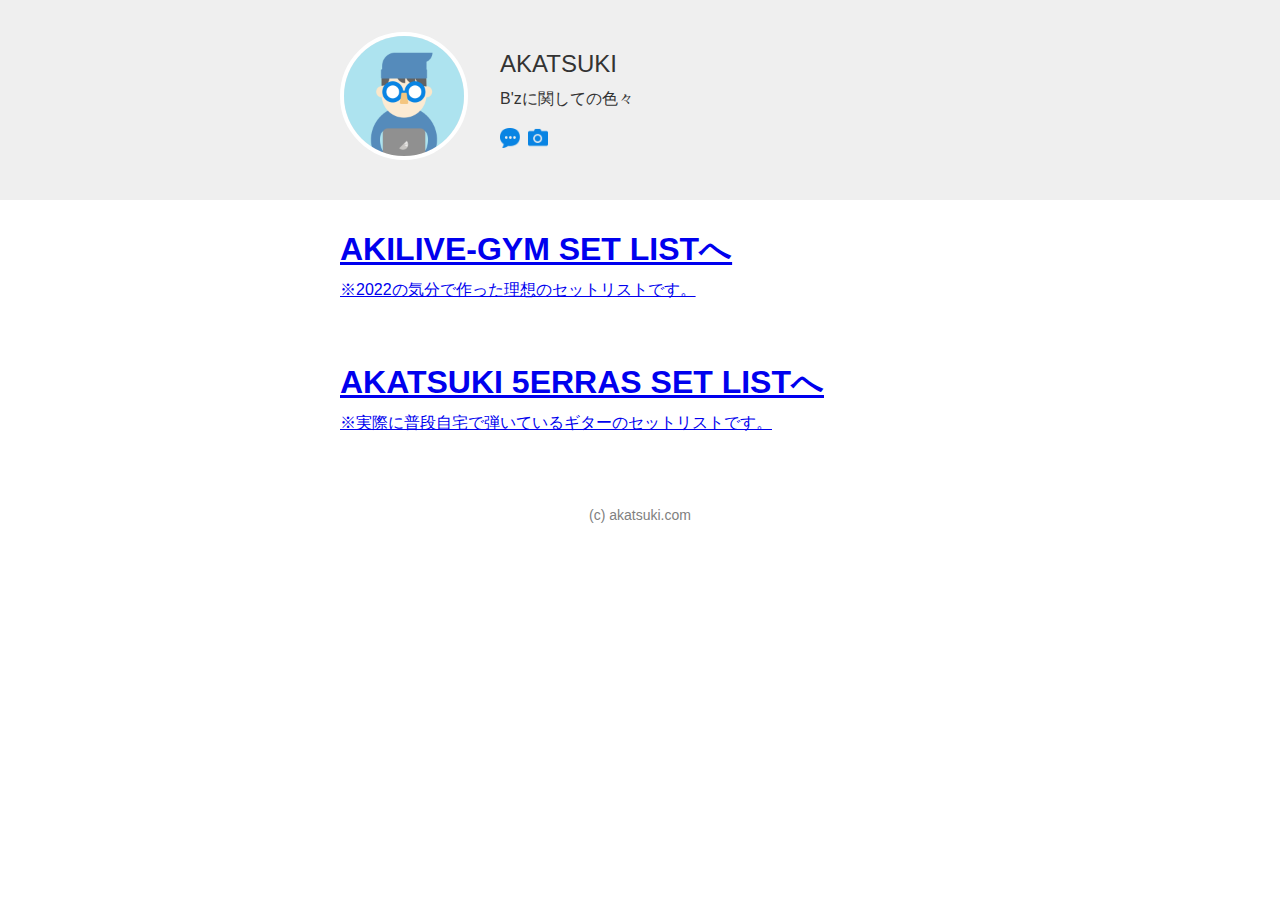
<file: index.html>
<!DOCTYPE html>
<html lang="ja">
<head>
  <meta charset="UTF-8">
  <meta http-equiv="X-UA-Compatible" content="IE=edge">
  <meta name="viewport" content="width=device-width, initial-scale=1.0">
  <title>AKATSUKIのSITE</title>
  <link rel="icon" href="favicon.ico">
  <meta name="descripion" content="暁のサイトです。">
  <link rel="stylesheet" href="css/style.css">
</head>

<body>
  <header>
    <div class="container">
      <div class="icon">
        <img src="img/taro.png" width="120" height="120" alt="太郎のアイコンです">
      </div>
      <div class="info">
        <h1>AKATSUKI</h1>
        <p>B'zに関しての色々</p>
        <ul>
          <li>
            <a href="https://bz-vermillion.com/" target="_blank">
              <img src="img/blog.png" width="20" height="20" alt="ブログサイトへのリンク画像です。">
            </a>
          </li>
          <li>
            <a href="https://bz-vermillion.com/" target="_blank">
              <img src="img/photos.png" width="20" height="20" alt="写真サイトへのリンク画像です。">
            </a>
          </li>
        </ul>
      </div>
    </div>
  </header>

    <section class="works">
      <a href="akilive-home/index.html">
        <h1 class="home-title">
          AKILIVE-GYM SET LISTへ
        </h1>
        <p class="small">※2022の気分で作った理想のセットリストです。</p>
      </a>
      <a href="5erras/index.html" class="fiveerras">
        <h1 class="home-title">
          AKATSUKI 5ERRAS SET LISTへ
        </h1>
        <p class="small">※実際に普段自宅で弾いているギターのセットリストです。</p>
      </a>
    </section>
  <footer>
      <p>(c) akatsuki.com</p>
  </footer>
</body>
  
</html>
</file>
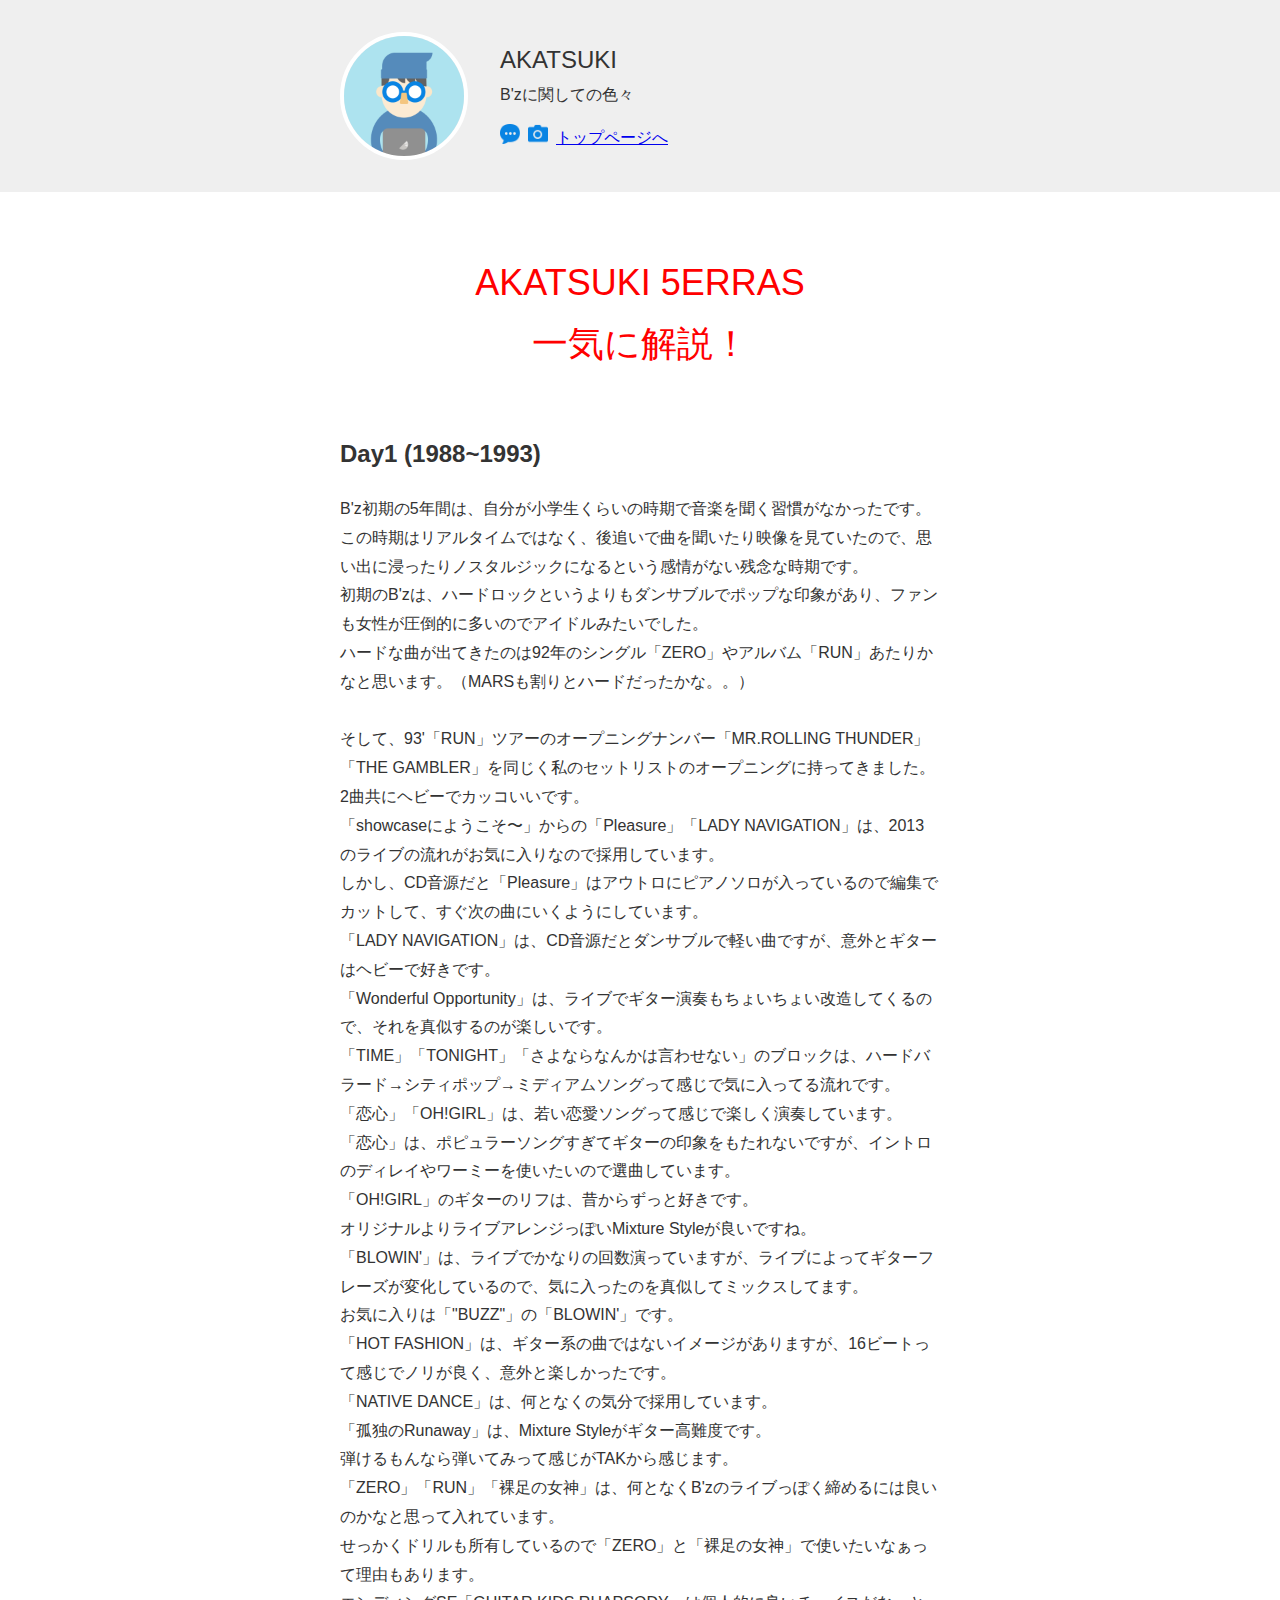
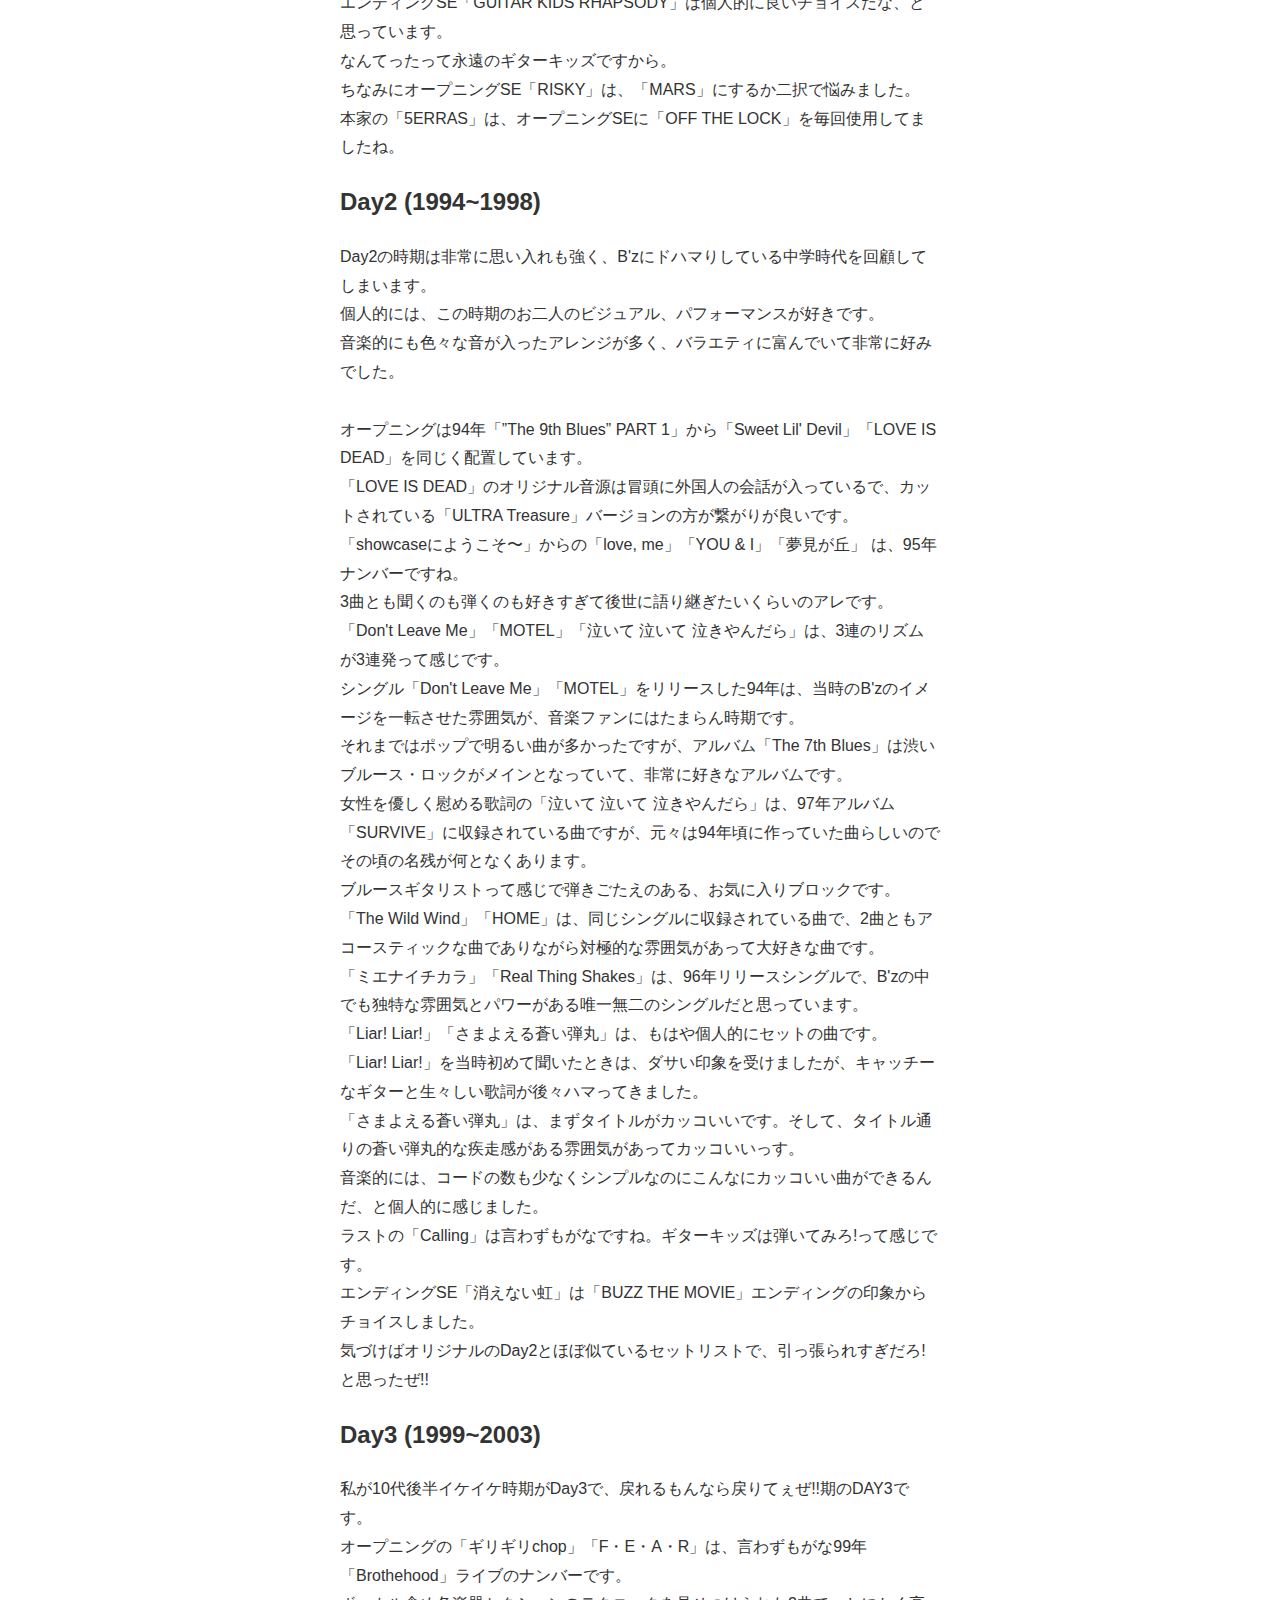
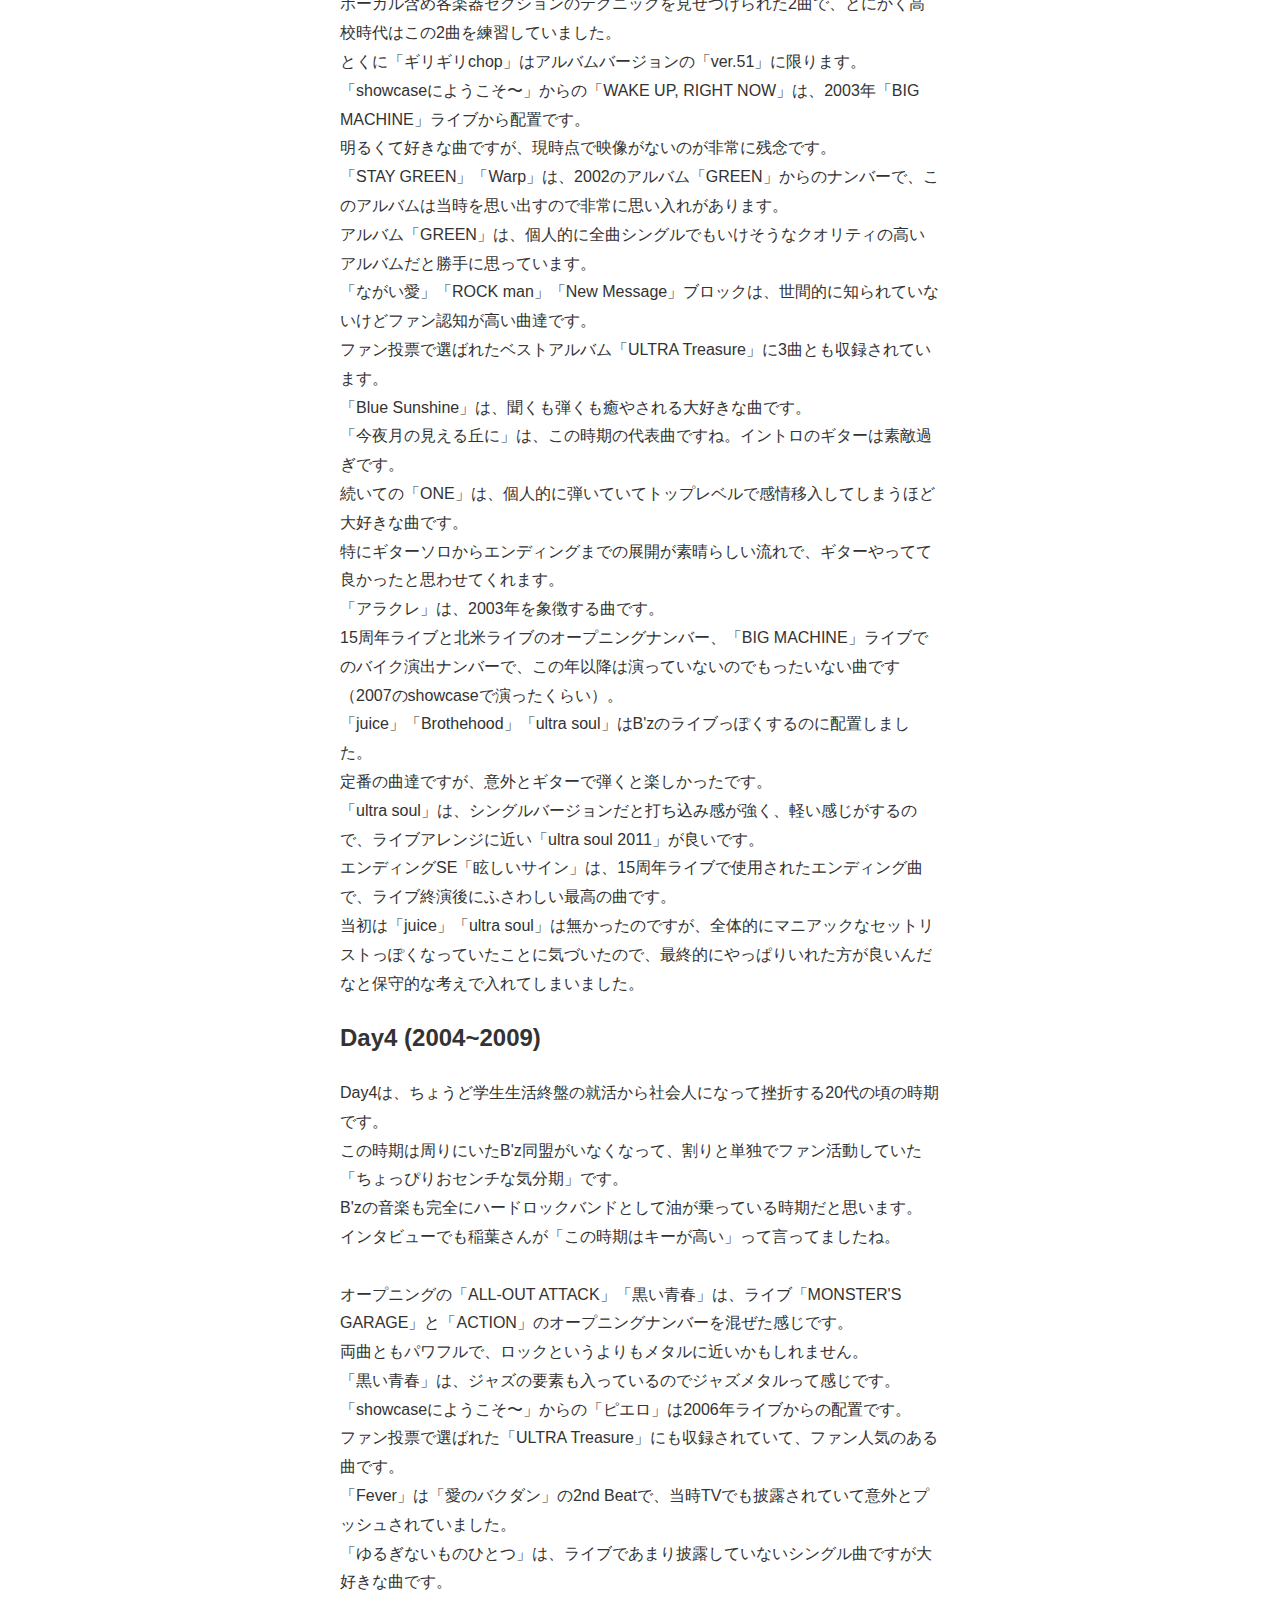
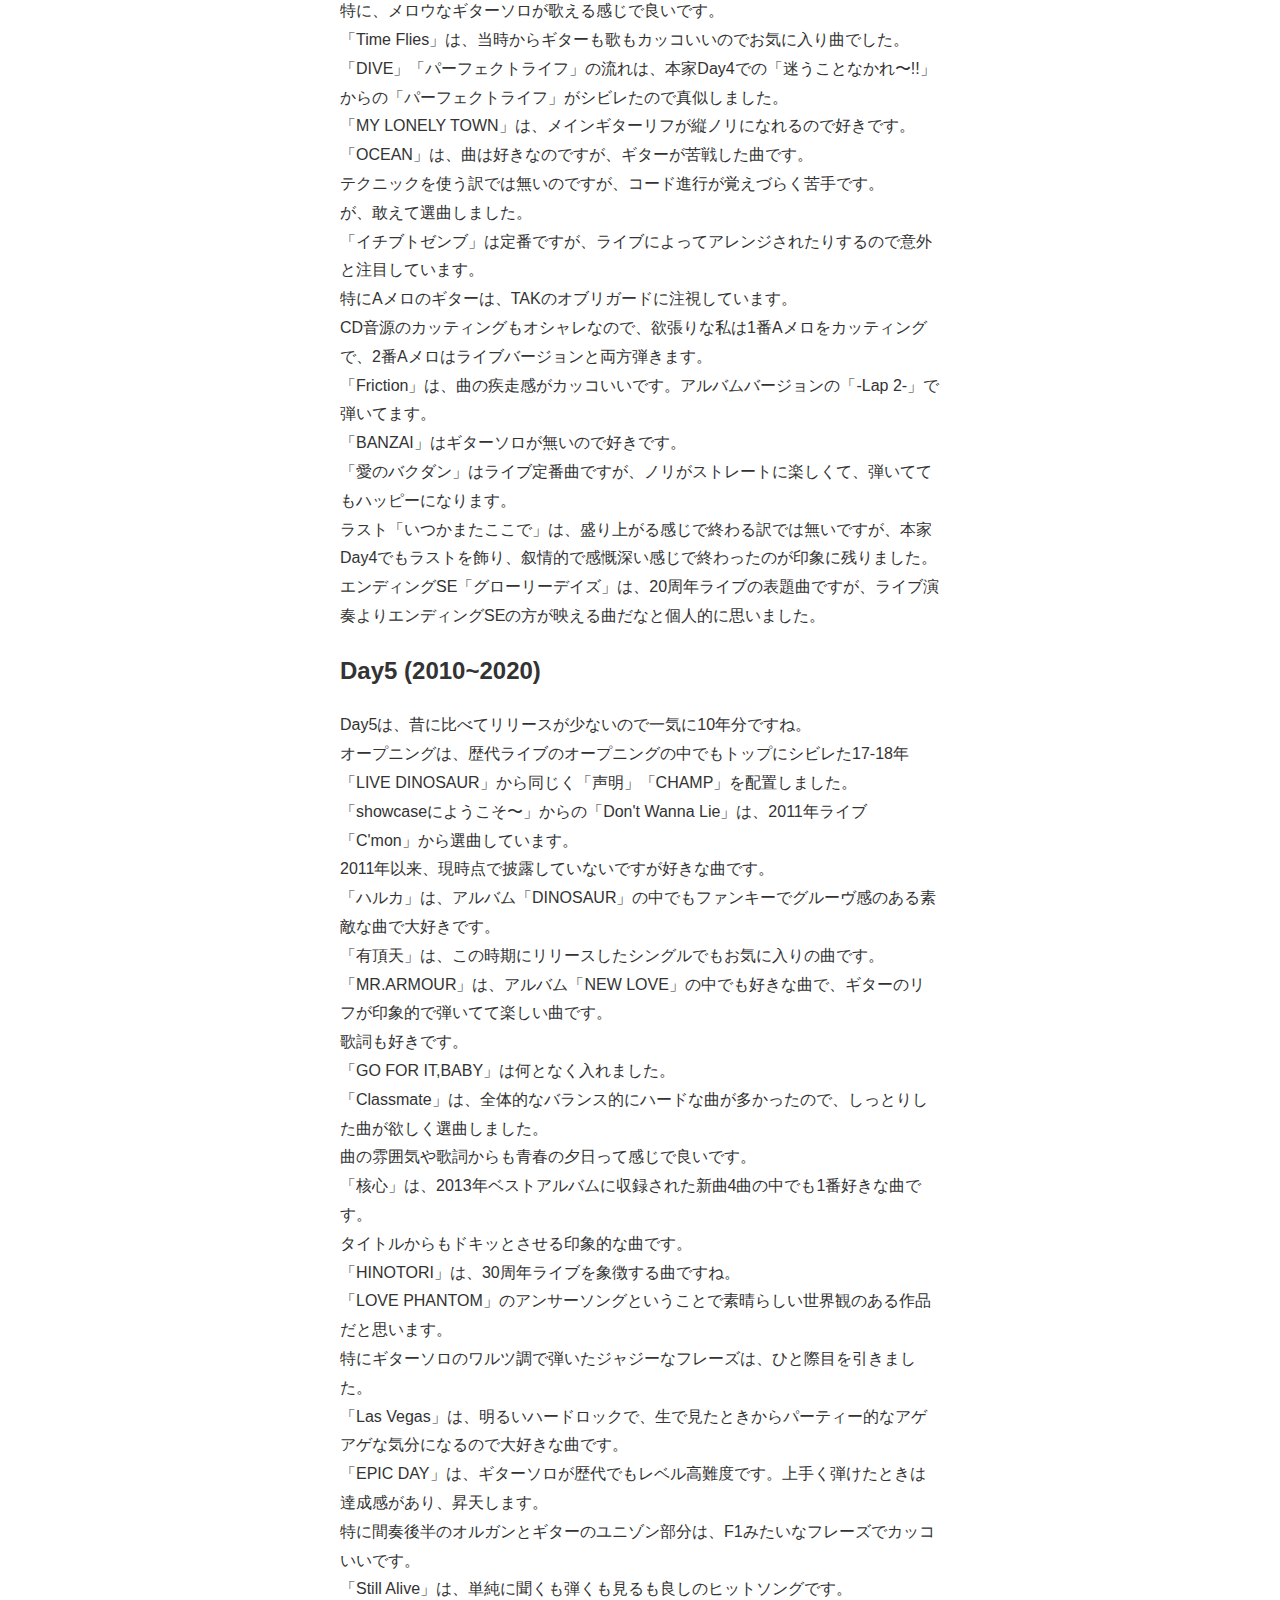
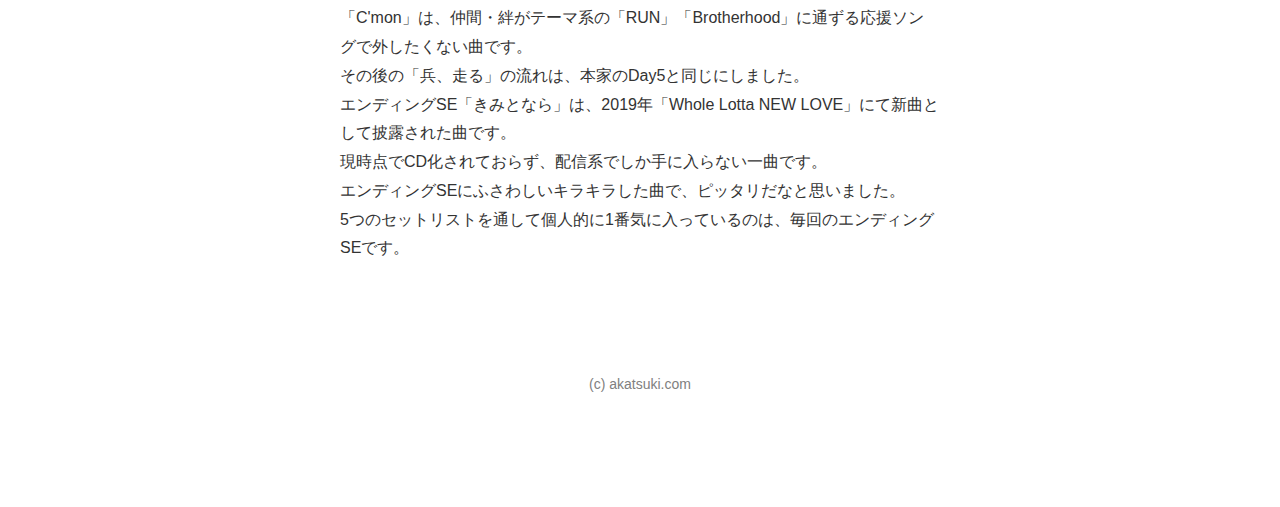
<file: 5erras-next/index.html>
<html lang="ja">
<head>
  <meta charset="UTF-8">
  <meta http-equiv="X-UA-Compatible" content="IE=edge">
  <meta name="viewport" content="width=device-width, initial-scale=1.0">
  <title>AKATSUKI 5ERRASの解説</title>
  <link rel="icon" href="../favicon.ico">
  <meta name="descripion" content="暁のサイトです。">
  <link rel="stylesheet" href="../css/style.css">
</head>
<body>
  <header>
    <div class="container">
      <div class="icon">
        <img src="../img/taro.png" width="120" height="120" alt="太郎のアイコンです">
      </div>
      <div class="info">
        <h1>AKATSUKI</h1>
        <p>B'zに関しての色々</p>
        <ul>
          <li>
            <a href="https://bz-vermillion.com/" target="_blank">
              <img src="../img/blog.png" width="20" height="20" alt="ブログサイトへのリンク画像です。">
            </a>
          </li>
          <li>
            <a href="https://bz-vermillion.com/" target="_blank">
              <img src="../img/photos.png" width="20" height="20" alt="写真サイトへのリンク画像です。">
            </a>
          </li>
          <li>
            <a href="../index.html">トップページへ</a>
          </li>
        </ul>
      </div>
    </div>
  </header>
  
  <section class="works">
    <h1 class="title">AKATSUKI 5ERRAS<br class="br-sp">一気に解説！</h1>
    <section>
      <h2>Day1 (1988~1993)</h2>
      <p>B'z初期の5年間は、自分が小学生くらいの時期で音楽を聞く習慣がなかったです。<br>
        この時期はリアルタイムではなく、後追いで曲を聞いたり映像を見ていたので、思い出に浸ったりノスタルジックになるという感情がない残念な時期です。<br>
        初期のB'zは、ハードロックというよりもダンサブルでポップな印象があり、ファンも女性が圧倒的に多いのでアイドルみたいでした。<br>
        ハードな曲が出てきたのは92年のシングル「ZERO」やアルバム「RUN」あたりかなと思います。（MARSも割りとハードだったかな。。）<br><br>
        そして、93'「RUN」ツアーのオープニングナンバー「MR.ROLLING THUNDER」「THE GAMBLER」を同じく私のセットリストのオープニングに持ってきました。<br>
        2曲共にヘビーでカッコいいです。<br>
        「showcaseにようこそ〜」からの「Pleasure」「LADY NAVIGATION」は、2013のライブの流れがお気に入りなので採用しています。<br>
        しかし、CD音源だと「Pleasure」はアウトロにピアノソロが入っているので編集でカットして、すぐ次の曲にいくようにしています。<br>
        「LADY NAVIGATION」は、CD音源だとダンサブルで軽い曲ですが、意外とギターはヘビーで好きです。<br>
        「Wonderful Opportunity」は、ライブでギター演奏もちょいちょい改造してくるので、それを真似するのが楽しいです。<br>
        「TIME」「TONIGHT」「さよならなんかは言わせない」のブロックは、ハードバラード→シティポップ→ミディアムソングって感じで気に入ってる流れです。<br>
        「恋心」「OH!GIRL」は、若い恋愛ソングって感じで楽しく演奏しています。<br>
        「恋心」は、ポピュラーソングすぎてギターの印象をもたれないですが、イントロのディレイやワーミーを使いたいので選曲しています。<br>
        「OH!GIRL」のギターのリフは、昔からずっと好きです。<br>
        オリジナルよりライブアレンジっぽいMixture Styleが良いですね。<br>
        「BLOWIN'」は、ライブでかなりの回数演っていますが、ライブによってギターフレーズが変化しているので、気に入ったのを真似してミックスしてます。<br>
        お気に入りは「"BUZZ"」の「BLOWIN'」です。<br>
        「HOT FASHION」は、ギター系の曲ではないイメージがありますが、16ビートって感じでノリが良く、意外と楽しかったです。<br>
        「NATIVE DANCE」は、何となくの気分で採用しています。<br>
        「孤独のRunaway」は、Mixture Styleがギター高難度です。<br>
        弾けるもんなら弾いてみって感じがTAKから感じます。<br>
        「ZERO」「RUN」「裸足の女神」は、何となくB'zのライブっぽく締めるには良いのかなと思って入れています。<br>
        せっかくドリルも所有しているので「ZERO」と「裸足の女神」で使いたいなぁって理由もあります。<br>
        エンディングSE「GUITAR KIDS RHAPSODY」は個人的に良いチョイスだな、と思っています。<br>
        なんてったって永遠のギターキッズですから。<br>
        ちなみにオープニングSE「RISKY」は、「MARS」にするか二択で悩みました。<br>
        本家の「5ERRAS」は、オープニングSEに「OFF THE LOCK」を毎回使用してましたね。
      </p>
      <h2>Day2 (1994~1998)</h2>
      <p>Day2の時期は非常に思い入れも強く、B'zにドハマりしている中学時代を回顧してしまいます。<br>
        個人的には、この時期のお二人のビジュアル、パフォーマンスが好きです。<br>
        音楽的にも色々な音が入ったアレンジが多く、バラエティに富んでいて非常に好みでした。<br><br>
        オープニングは94年「”The 9th Blues” PART 1」から「Sweet Lil' Devil」「LOVE IS DEAD」を同じく配置しています。<br>
        「LOVE IS DEAD」のオリジナル音源は冒頭に外国人の会話が入っているで、カットされている「ULTRA Treasure」バージョンの方が繋がりが良いです。<br>
        「showcaseにようこそ〜」からの「love, me」「YOU & I」「夢見が丘」 は、95年ナンバーですね。<br>
        3曲とも聞くのも弾くのも好きすぎて後世に語り継ぎたいくらいのアレです。<br>
        「Don't Leave Me」「MOTEL」「泣いて 泣いて 泣きやんだら」は、3連のリズムが3連発って感じです。<br>
        シングル「Don't Leave Me」「MOTEL」をリリースした94年は、当時のB'zのイメージを一転させた雰囲気が、音楽ファンにはたまらん時期です。<br>
        それまではポップで明るい曲が多かったですが、アルバム「The 7th Blues」は渋いブルース・ロックがメインとなっていて、非常に好きなアルバムです。<br>
        女性を優しく慰める歌詞の「泣いて 泣いて 泣きやんだら」は、97年アルバム「SURVIVE」に収録されている曲ですが、元々は94年頃に作っていた曲らしいのでその頃の名残が何となくあります。<br>
        ブルースギタリストって感じで弾きごたえのある、お気に入りブロックです。<br>
        「The Wild Wind」「HOME」は、同じシングルに収録されている曲で、2曲ともアコースティックな曲でありながら対極的な雰囲気があって大好きな曲です。<br>
        「ミエナイチカラ」「Real Thing Shakes」は、96年リリースシングルで、B'zの中でも独特な雰囲気とパワーがある唯一無二のシングルだと思っています。<br>
        「Liar! Liar!」「さまよえる蒼い弾丸」は、もはや個人的にセットの曲です。<br>
        「Liar! Liar!」を当時初めて聞いたときは、ダサい印象を受けましたが、キャッチーなギターと生々しい歌詞が後々ハマってきました。<br>
        「さまよえる蒼い弾丸」は、まずタイトルがカッコいいです。そして、タイトル通りの蒼い弾丸的な疾走感がある雰囲気があってカッコいいっす。<br>
        音楽的には、コードの数も少なくシンプルなのにこんなにカッコいい曲ができるんだ、と個人的に感じました。<br>
        ラストの「Calling」は言わずもがなですね。ギターキッズは弾いてみろ!って感じです。<br>
        エンディングSE「消えない虹」は「BUZZ THE MOVIE」エンディングの印象からチョイスしました。<br>
        気づけばオリジナルのDay2とほぼ似ているセットリストで、引っ張られすぎだろ!と思ったぜ!!
      </p>
      <h2>Day3 (1999~2003)</h2>
      <p>私が10代後半イケイケ時期がDay3で、戻れるもんなら戻りてぇぜ!!期のDAY3です。<br>
        オープニングの「ギリギリchop」「F・E・A・R」は、言わずもがな99年「Brothehood」ライブのナンバーです。<br>
        ボーカル含め各楽器セクションのテクニックを見せつけられた2曲で、とにかく高校時代はこの2曲を練習していました。<br>
        とくに「ギリギリchop」はアルバムバージョンの「ver.51」に限ります。<br>
        「showcaseにようこそ〜」からの「WAKE UP, RIGHT NOW」は、2003年「BIG MACHINE」ライブから配置です。<br>
        明るくて好きな曲ですが、現時点で映像がないのが非常に残念です。<br>
        「STAY GREEN」「Warp」は、2002のアルバム「GREEN」からのナンバーで、このアルバムは当時を思い出すので非常に思い入れがあります。<br>
        アルバム「GREEN」は、個人的に全曲シングルでもいけそうなクオリティの高いアルバムだと勝手に思っています。<br>
        「ながい愛」「ROCK man」「New Message」ブロックは、世間的に知られていないけどファン認知が高い曲達です。<br>
        ファン投票で選ばれたベストアルバム「ULTRA Treasure」に3曲とも収録されています。<br>
        「Blue Sunshine」は、聞くも弾くも癒やされる大好きな曲です。<br>
        「今夜月の見える丘に」は、この時期の代表曲ですね。イントロのギターは素敵過ぎです。<br>
        続いての「ONE」は、個人的に弾いていてトップレベルで感情移入してしまうほど大好きな曲です。<br>
        特にギターソロからエンディングまでの展開が素晴らしい流れで、ギターやってて良かったと思わせてくれます。<br>
        「アラクレ」は、2003年を象徴する曲です。<br>
        15周年ライブと北米ライブのオープニングナンバー、「BIG MACHINE」ライブでのバイク演出ナンバーで、この年以降は演っていないのでもったいない曲です（2007のshowcaseで演ったくらい）。<br>
        「juice」「Brothehood」「ultra soul」はB'zのライブっぽくするのに配置しました。<br>
        定番の曲達ですが、意外とギターで弾くと楽しかったです。<br>
        「ultra soul」は、シングルバージョンだと打ち込み感が強く、軽い感じがするので、ライブアレンジに近い「ultra soul 2011」が良いです。<br>
        エンディングSE「眩しいサイン」は、15周年ライブで使用されたエンディング曲で、ライブ終演後にふさわしい最高の曲です。<br>
        当初は「juice」「ultra soul」は無かったのですが、全体的にマニアックなセットリストっぽくなっていたことに気づいたので、最終的にやっぱりいれた方が良いんだなと保守的な考えで入れてしまいました。
      </p>
      <h2>Day4 (2004~2009)</h2>
      <p>Day4は、ちょうど学生生活終盤の就活から社会人になって挫折する20代の頃の時期です。<br>
        この時期は周りにいたB'z同盟がいなくなって、割りと単独でファン活動していた「ちょっぴりおセンチな気分期」です。<br>
        B'zの音楽も完全にハードロックバンドとして油が乗っている時期だと思います。<br>
        インタビューでも稲葉さんが「この時期はキーが高い」って言ってましたね。<br><br>
        オープニングの「ALL-OUT ATTACK」「黒い青春」は、ライブ「MONSTER'S GARAGE」と「ACTION」のオープニングナンバーを混ぜた感じです。<br>
        両曲ともパワフルで、ロックというよりもメタルに近いかもしれません。<br>
        「黒い青春」は、ジャズの要素も入っているのでジャズメタルって感じです。<br>
        「showcaseにようこそ〜」からの「ピエロ」は2006年ライブからの配置です。<br>
        ファン投票で選ばれた「ULTRA Treasure」にも収録されていて、ファン人気のある曲です。<br>
        「Fever」は「愛のバクダン」の2nd Beatで、当時TVでも披露されていて意外とプッシュされていました。<br>
        「ゆるぎないものひとつ」は、ライブであまり披露していないシングル曲ですが大好きな曲です。<br>
        特に、メロウなギターソロが歌える感じで良いです。<br>
        「Time Flies」は、当時からギターも歌もカッコいいのでお気に入り曲でした。<br>
        「DIVE」「パーフェクトライフ」の流れは、本家Day4での「迷うことなかれ〜!!」からの「パーフェクトライフ」がシビレたので真似しました。<br>
        「MY LONELY TOWN」は、メインギターリフが縦ノリになれるので好きです。<br>
        「OCEAN」は、曲は好きなのですが、ギターが苦戦した曲です。<br>
        テクニックを使う訳では無いのですが、コード進行が覚えづらく苦手です。<br>
        が、敢えて選曲しました。<br>
        「イチブトゼンブ」は定番ですが、ライブによってアレンジされたりするので意外と注目しています。<br>
        特にAメロのギターは、TAKのオブリガードに注視しています。<br>
        CD音源のカッティングもオシャレなので、欲張りな私は1番Aメロをカッティングで、2番Aメロはライブバージョンと両方弾きます。<br>
        「Friction」は、曲の疾走感がカッコいいです。アルバムバージョンの「-Lap 2-」で弾いてます。<br>
        「BANZAI」はギターソロが無いので好きです。<br>
        「愛のバクダン」はライブ定番曲ですが、ノリがストレートに楽しくて、弾いててもハッピーになります。<br>
        ラスト「いつかまたここで」は、盛り上がる感じで終わる訳では無いですが、本家Day4でもラストを飾り、叙情的で感慨深い感じで終わったのが印象に残りました。<br>
        エンディングSE「グローリーデイズ」は、20周年ライブの表題曲ですが、ライブ演奏よりエンディングSEの方が映える曲だなと個人的に思いました。
      </p>
      <h2>Day5 (2010~2020)</h2>
      <p>Day5は、昔に比べてリリースが少ないので一気に10年分ですね。<br>
        オープニングは、歴代ライブのオープニングの中でもトップにシビレた17-18年「LIVE DINOSAUR」から同じく「声明」「CHAMP」を配置しました。<br>
        「showcaseにようこそ〜」からの「Don't Wanna Lie」は、2011年ライブ「C'mon」から選曲しています。<br>
        2011年以来、現時点で披露していないですが好きな曲です。<br>
        「ハルカ」は、アルバム「DINOSAUR」の中でもファンキーでグルーヴ感のある素敵な曲で大好きです。<br>
        「有頂天」は、この時期にリリースしたシングルでもお気に入りの曲です。<br>
        「MR.ARMOUR」は、アルバム「NEW LOVE」の中でも好きな曲で、ギターのリフが印象的で弾いてて楽しい曲です。<br>
        歌詞も好きです。<br>
        「GO FOR IT,BABY」は何となく入れました。<br>
        「Classmate」は、全体的なバランス的にハードな曲が多かったので、しっとりした曲が欲しく選曲しました。<br>
        曲の雰囲気や歌詞からも青春の夕日って感じで良いです。<br>
        「核心」は、2013年ベストアルバムに収録された新曲4曲の中でも1番好きな曲です。<br>
        タイトルからもドキッとさせる印象的な曲です。<br>
        「HINOTORI」は、30周年ライブを象徴する曲ですね。<br>
        「LOVE PHANTOM」のアンサーソングということで素晴らしい世界観のある作品だと思います。<br>
        特にギターソロのワルツ調で弾いたジャジーなフレーズは、ひと際目を引きました。<br>
        「Las Vegas」は、明るいハードロックで、生で見たときからパーティー的なアゲアゲな気分になるので大好きな曲です。<br>
        「EPIC DAY」は、ギターソロが歴代でもレベル高難度です。上手く弾けたときは達成感があり、昇天します。<br>
        特に間奏後半のオルガンとギターのユニゾン部分は、F1みたいなフレーズでカッコいいです。<br>
        「Still Alive」は、単純に聞くも弾くも見るも良しのヒットソングです。<br>
        「C'mon」は、仲間・絆がテーマ系の「RUN」「Brotherhood」に通ずる応援ソングで外したくない曲です。<br>
        その後の「兵、走る」の流れは、本家のDay5と同じにしました。<br>
        エンディングSE「きみとなら」は、2019年「Whole Lotta NEW LOVE」にて新曲として披露された曲です。<br>
        現時点でCD化されておらず、配信系でしか手に入らない一曲です。<br>
        エンディングSEにふさわしいキラキラした曲で、ピッタリだなと思いました。<br>
        5つのセットリストを通して個人的に1番気に入っているのは、毎回のエンディングSEです。
      </p>
    </section>
  </section>
  
      <footer>
        <p>(c) akatsuki.com</p>
      </footer>
  </body>
    
  </html>
</file>
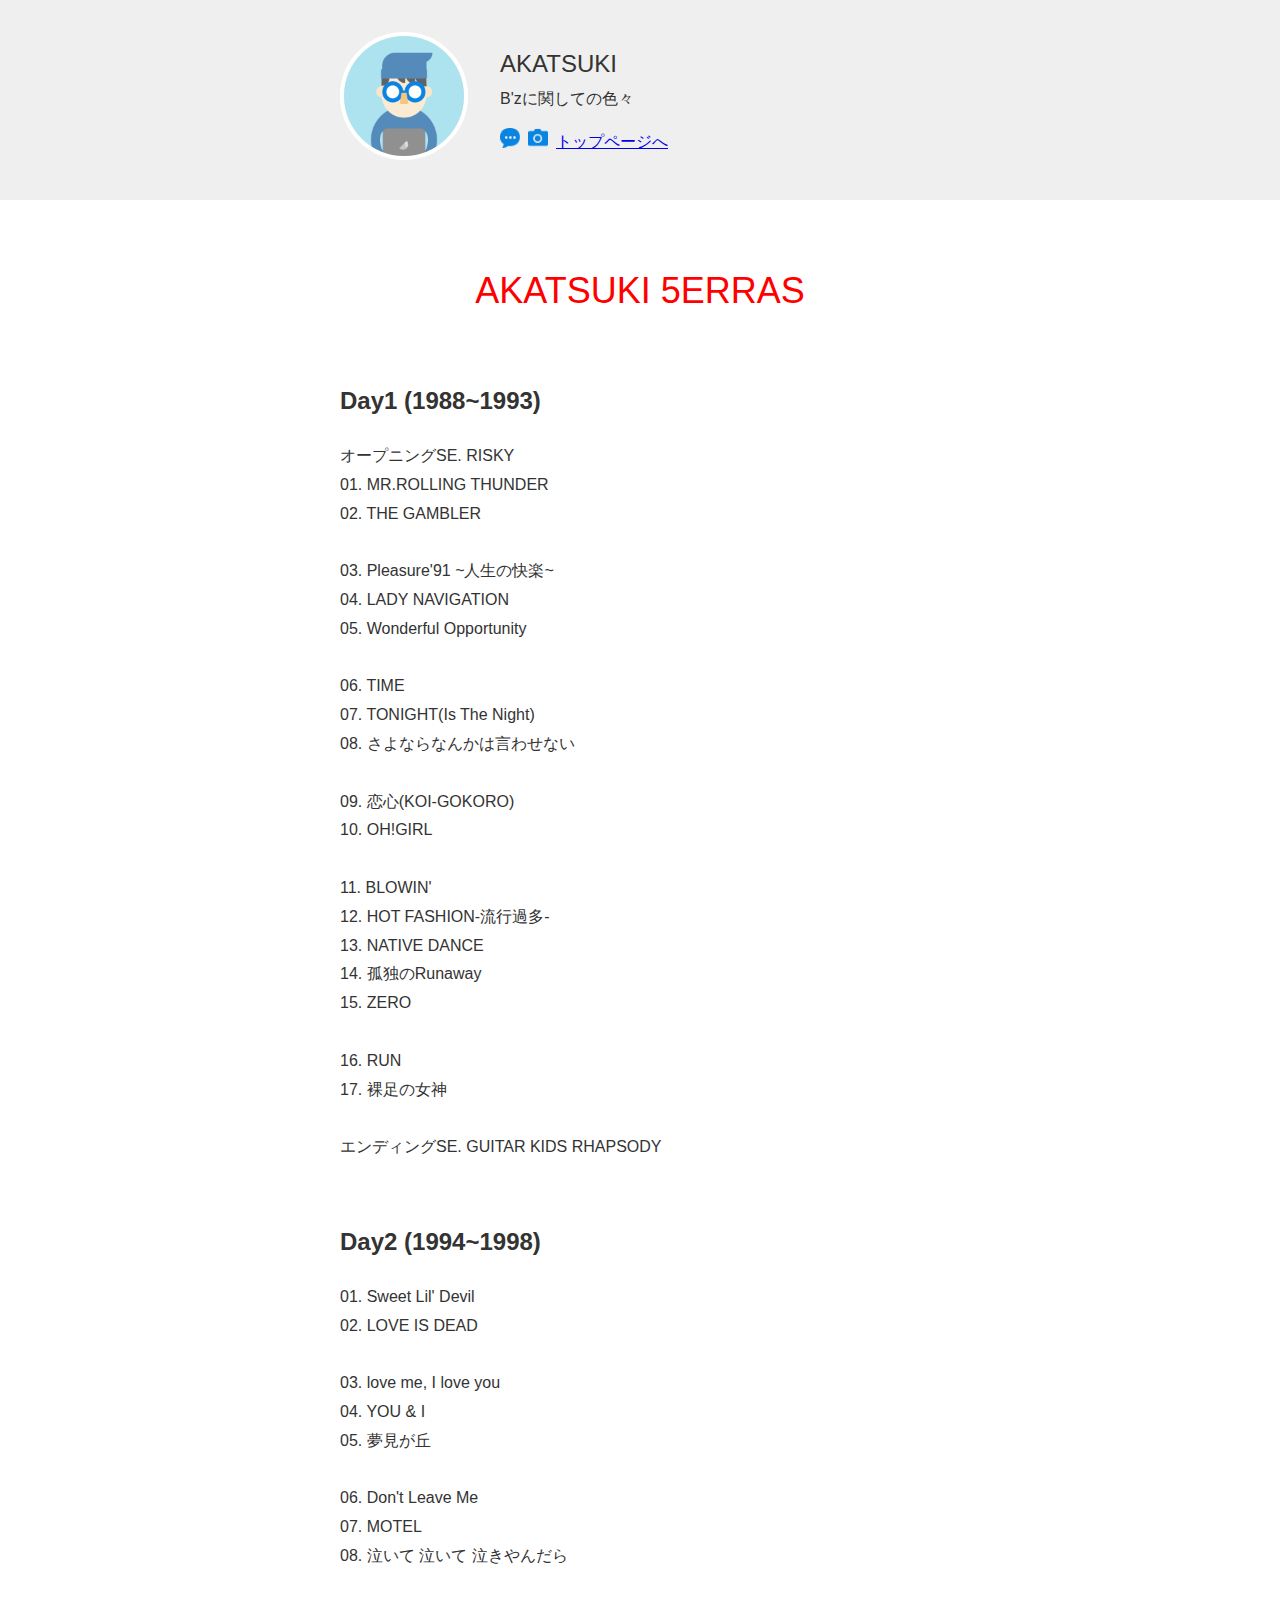
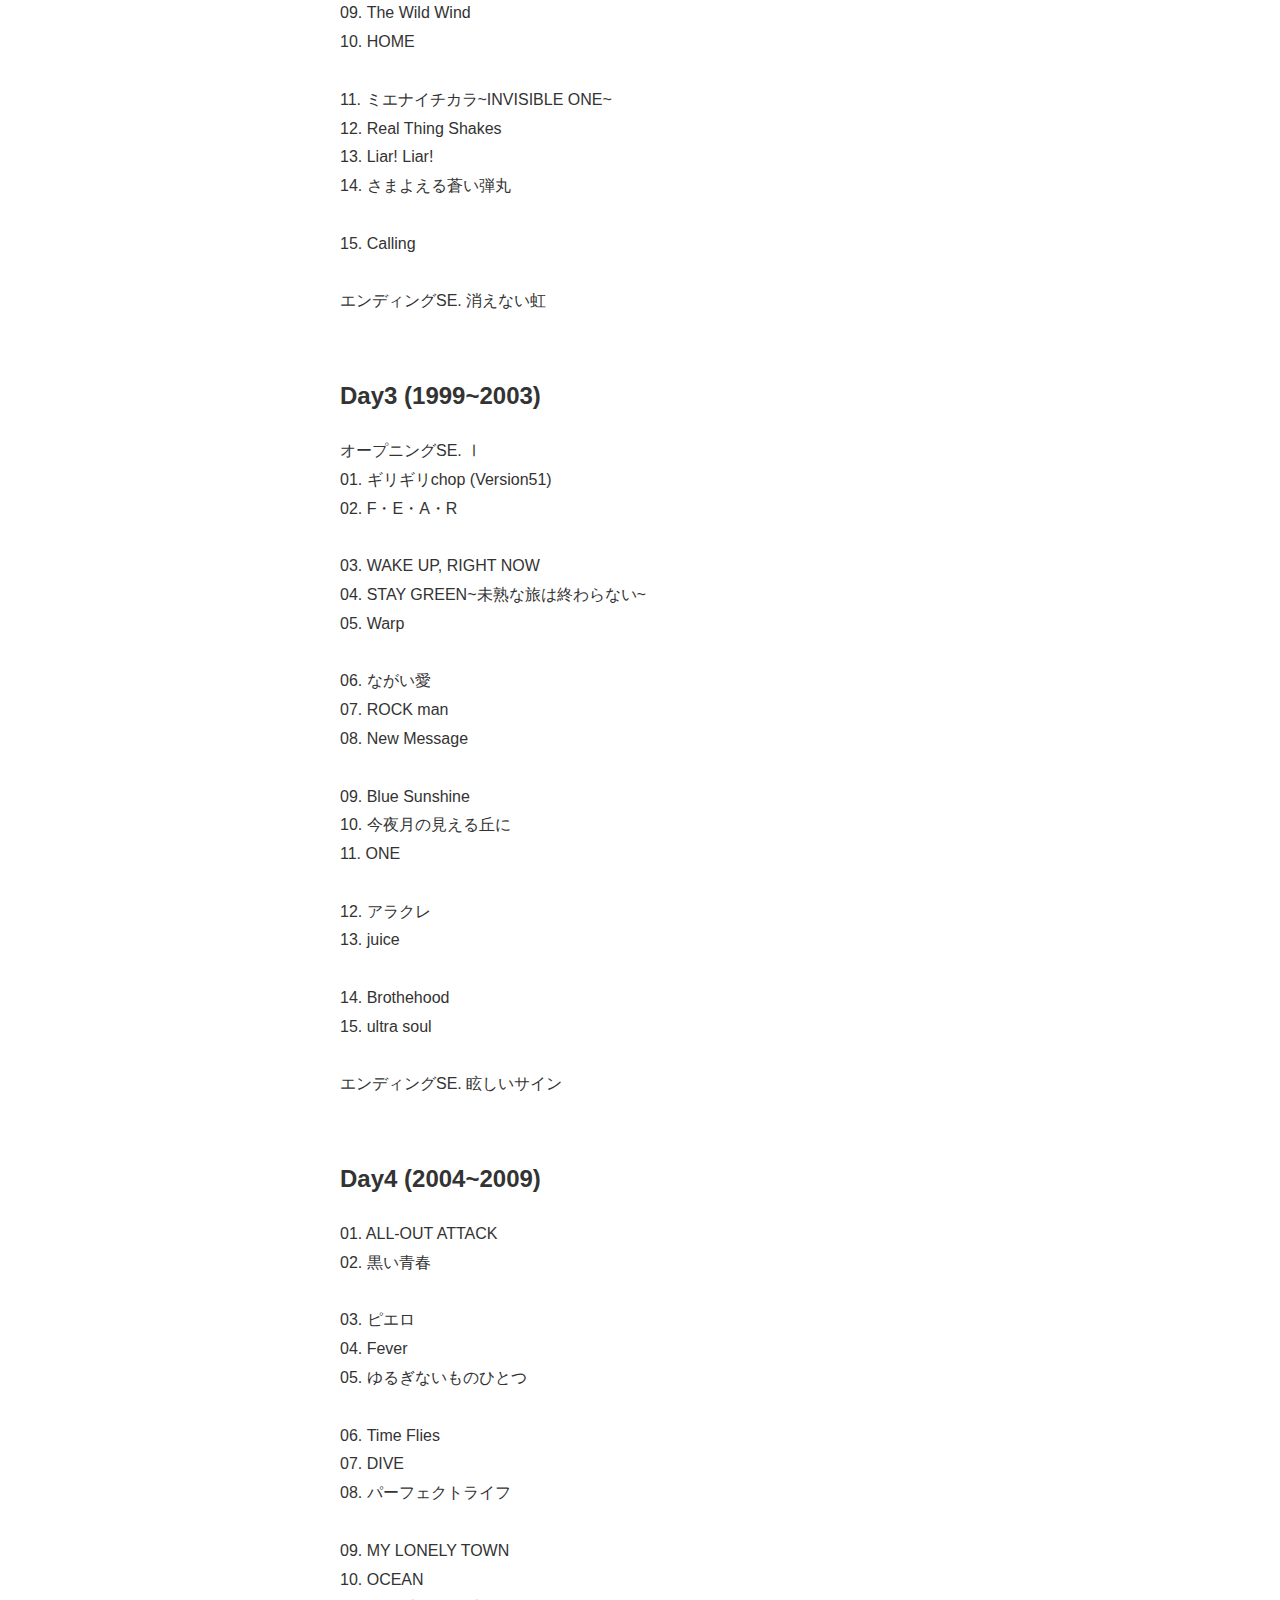
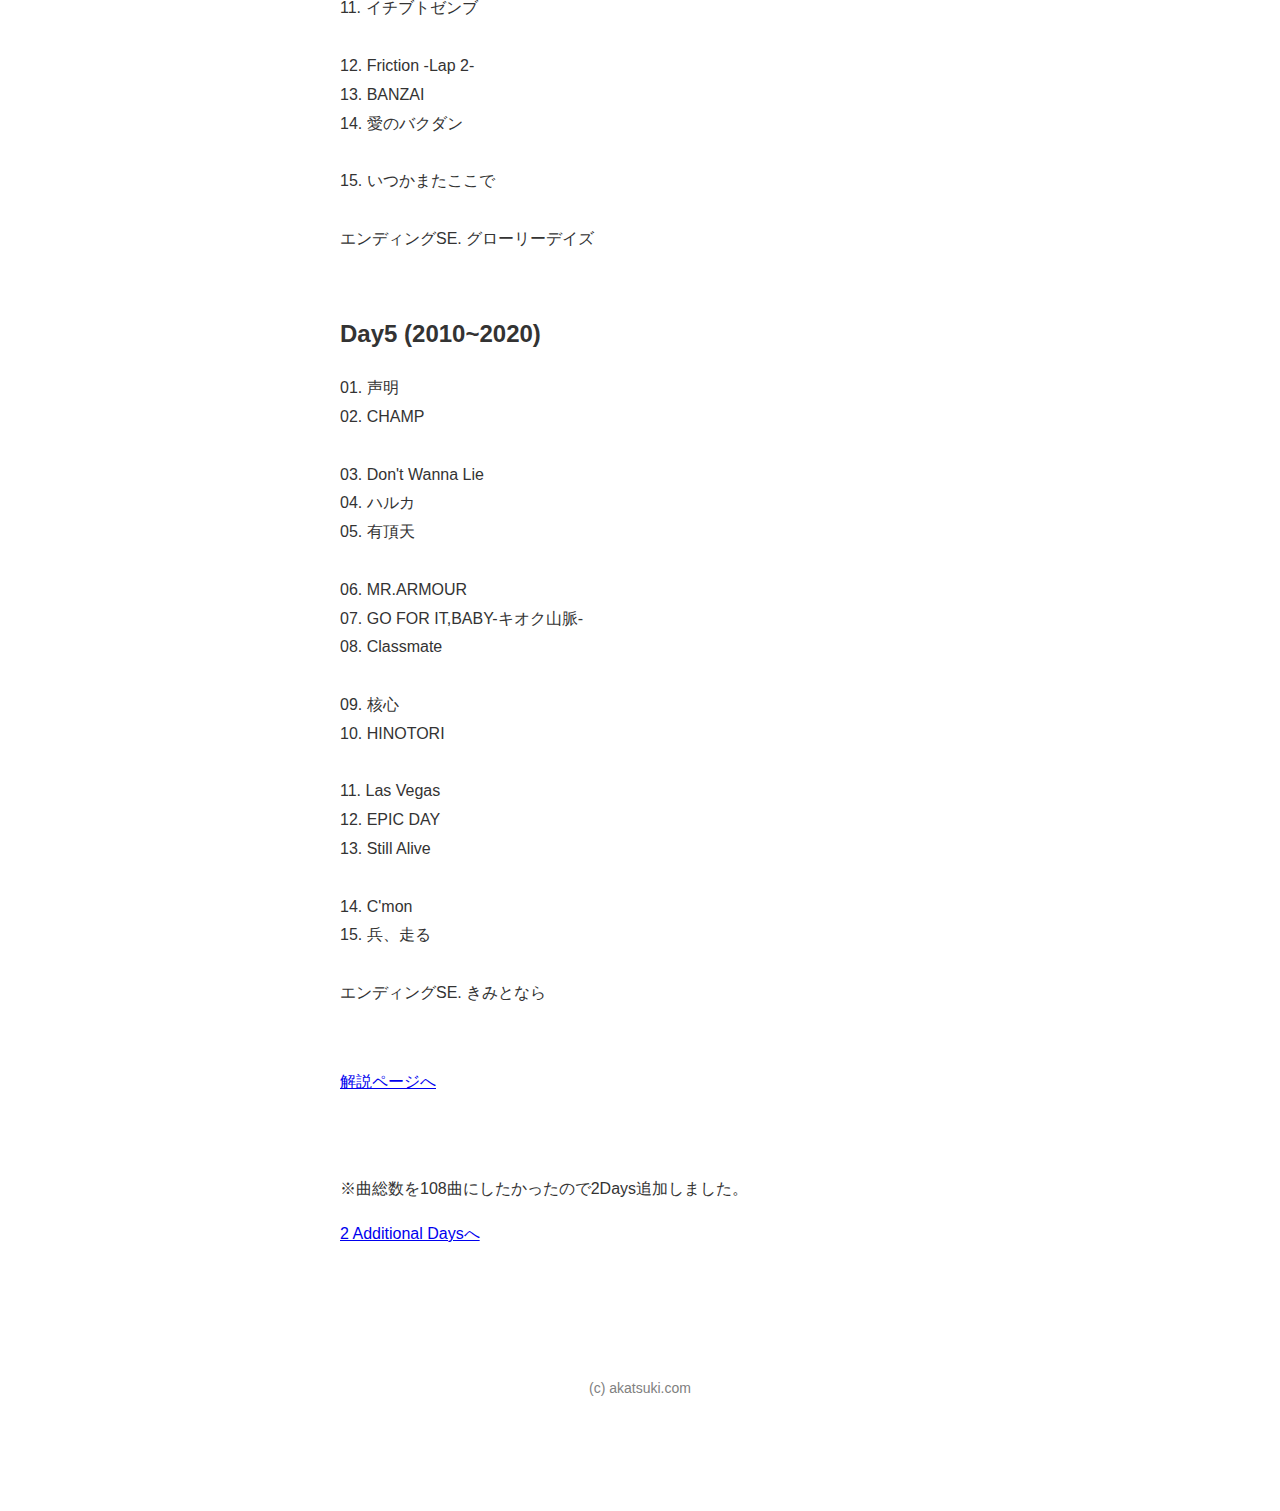
<file: 5erras/index.html>
<!DOCTYPE html>
<html lang="ja">
<head>
  <meta charset="UTF-8">
  <meta http-equiv="X-UA-Compatible" content="IE=edge">
  <meta name="viewport" content="width=device-width, initial-scale=1.0">
  <title>AKATSUKI 5ERRAS</title>
  <link rel="icon" href="../favicon.ico">
  <meta name="descripion" content="暁のサイトです。">
  <link rel="stylesheet" href="../css/style.css">
</head>
<body>
  <header>
    <div class="container">
      <div class="icon">
        <img src="../img/taro.png" width="120" height="120" alt="太郎のアイコンです">
      </div>
      <div class="info">
        <h1>AKATSUKI</h1>
        <p>B'zに関しての色々</p>
        <ul>
          <li>
            <a href="https://bz-vermillion.com/" target="_blank">
              <img src="../img/blog.png" width="20" height="20" alt="ブログサイトへのリンク画像です。">
            </a>
          </li>
          <li>
            <a href="https://bz-vermillion.com/" target="_blank">
              <img src="../img/photos.png" width="20" height="20" alt="写真サイトへのリンク画像です。">
            </a>
          </li>
          <li>
            <a href="../index.html">トップページへ</a>
          </li>
        </ul>
      </div>
    </div>
  </header>
  
  <section class="works">
    <h1 class="title">AKATSUKI 5ERRAS</h1>
    <section>
      <h2>Day1 (1988~1993)</h2>
      <p>
        オープニングSE. RISKY<br>
        01. MR.ROLLING THUNDER<br>
        02. THE GAMBLER<br><br>
        03. Pleasure'91 ~人生の快楽~<br>
        04. LADY NAVIGATION<br>
        05. Wonderful Opportunity<br><br>
        06. TIME<br>
        07. TONIGHT(Is The Night)<br>
        08. さよならなんかは言わせない<br><br>
        09. 恋心(KOI-GOKORO)<br>
        10. OH!GIRL<br><br>
        11. BLOWIN'<br>
        12. HOT FASHION-流行過多-<br>
        13. NATIVE DANCE<br>
        14. 孤独のRunaway<br>
        15. ZERO<br><br>
        16. RUN<br>
        17. 裸足の女神<br><br>
        エンディングSE. GUITAR KIDS RHAPSODY
      </p>
    </section>
    <section>
      <h2>Day2 (1994~1998)</h2>
      <p>
        01. Sweet Lil' Devil<br>
        02. LOVE IS DEAD<br><br>
        03. love me, I love you<br>
        04. YOU & I<br>
        05. 夢見が丘<br><br>
        06. Don't Leave Me<br>
        07. MOTEL<br>
        08. 泣いて 泣いて 泣きやんだら<br><br>
        09. The Wild Wind<br>
        10. HOME<br><br>
        11. ミエナイチカラ~INVISIBLE ONE~<br>
        12. Real Thing Shakes<br>
        13. Liar! Liar!<br>
        14. さまよえる蒼い弾丸<br><br>
        15. Calling<br><br>
        エンディングSE. 消えない虹
      </p>
    </section>
    <section>
      <h2>Day3 (1999~2003)</h2>
      <p>
        オープニングSE. Ⅰ<br>
        01. ギリギリchop (Version51)<br>
        02. F・E・A・R<br><br>
        03. WAKE UP, RIGHT NOW<br>
        04. STAY GREEN~未熟な旅は終わらない~<br>
        05. Warp<br><br>
        06. ながい愛<br>
        07. ROCK man<br>
        08. New Message<br><br>
        09. Blue Sunshine<br>
        10. 今夜月の見える丘に<br>
        11. ONE<br><br>
        12. アラクレ<br>
        13. juice<br><br>
        14. Brothehood<br>
        15. ultra soul<br><br>
        エンディングSE. 眩しいサイン
      </p>
    </section>
    <section>
      <h2>Day4 (2004~2009)</h2>
      <p>
        01. ALL-OUT ATTACK<br>
        02. 黒い青春<br><br>
        03. ピエロ<br>
        04. Fever<br>
        05. ゆるぎないものひとつ<br><br>
        06. Time Flies<br>
        07. DIVE<br>
        08. パーフェクトライフ<br><br>
        09. MY LONELY TOWN<br>
        10. OCEAN<br>
        11. イチブトゼンブ<br><br>
        12. Friction -Lap 2-<br>
        13. BANZAI<br>
        14. 愛のバクダン<br><br>
        15. いつかまたここで<br><br>
        エンディングSE. グローリーデイズ
      </p>
    </section>
    <section>
      <h2>Day5 (2010~2020)</h2>
      <p>
        01. 声明<br>
        02. CHAMP<br><br>
        03. Don't Wanna Lie<br>
        04. ハルカ<br>
        05. 有頂天<br><br>
        06. MR.ARMOUR<br>
        07. GO FOR IT,BABY-キオク山脈-<br>
        08. Classmate<br><br>
        09. 核心<br>
        10. HINOTORI<br><br>
        11. Las Vegas<br>
        12. EPIC DAY<br>
        13. Still Alive<br><br>
        14. C'mon<br>
        15. 兵、走る<br><br>
        エンディングSE. きみとなら
      </p>
    </section>
    <a href="../5erras-next/index.html">解説ページへ</a>

    <div class="block">
      <p>※曲総数を108曲にしたかったので2Days追加しました。</p>
      <a href="../additional/index.html" >2 Additional Daysへ</a>
    </div>
  </section>

    <footer>
      <p>(c) akatsuki.com</p>
    </footer>
</body>
  
</html>
</file>
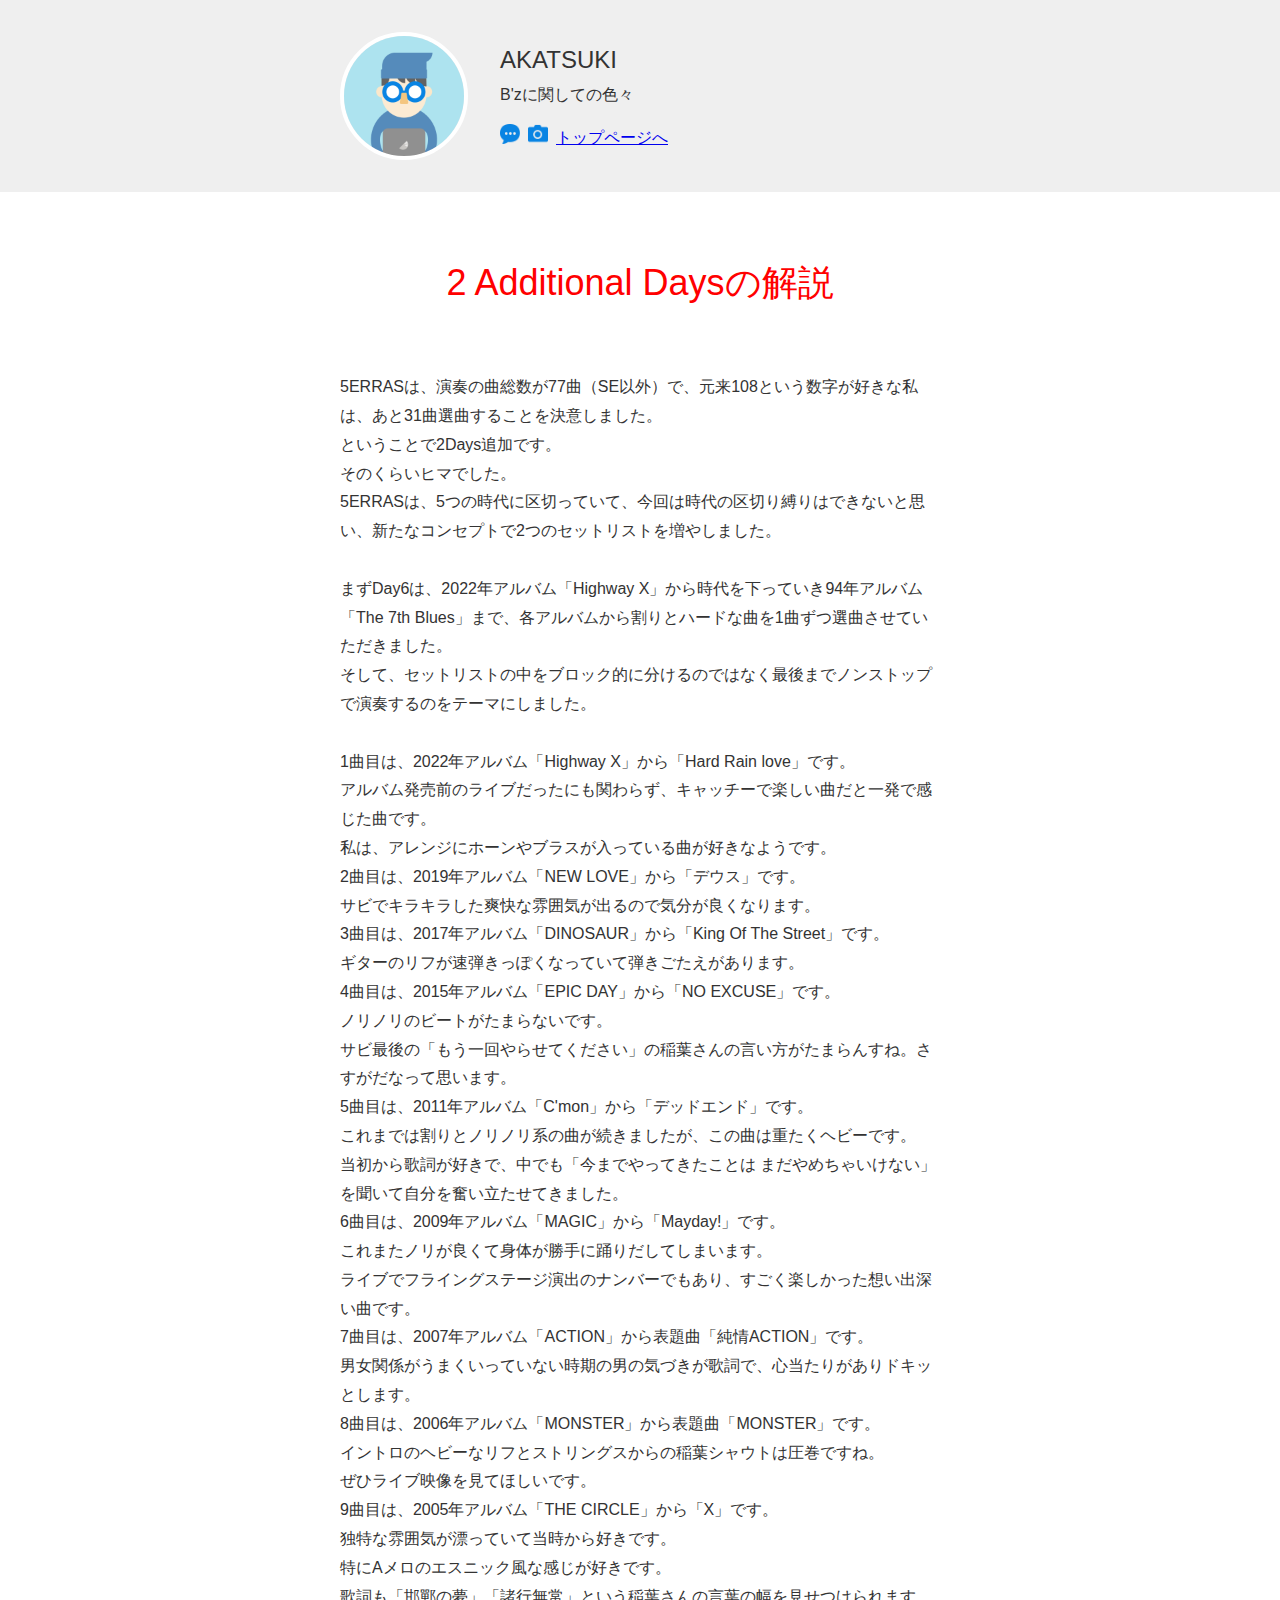
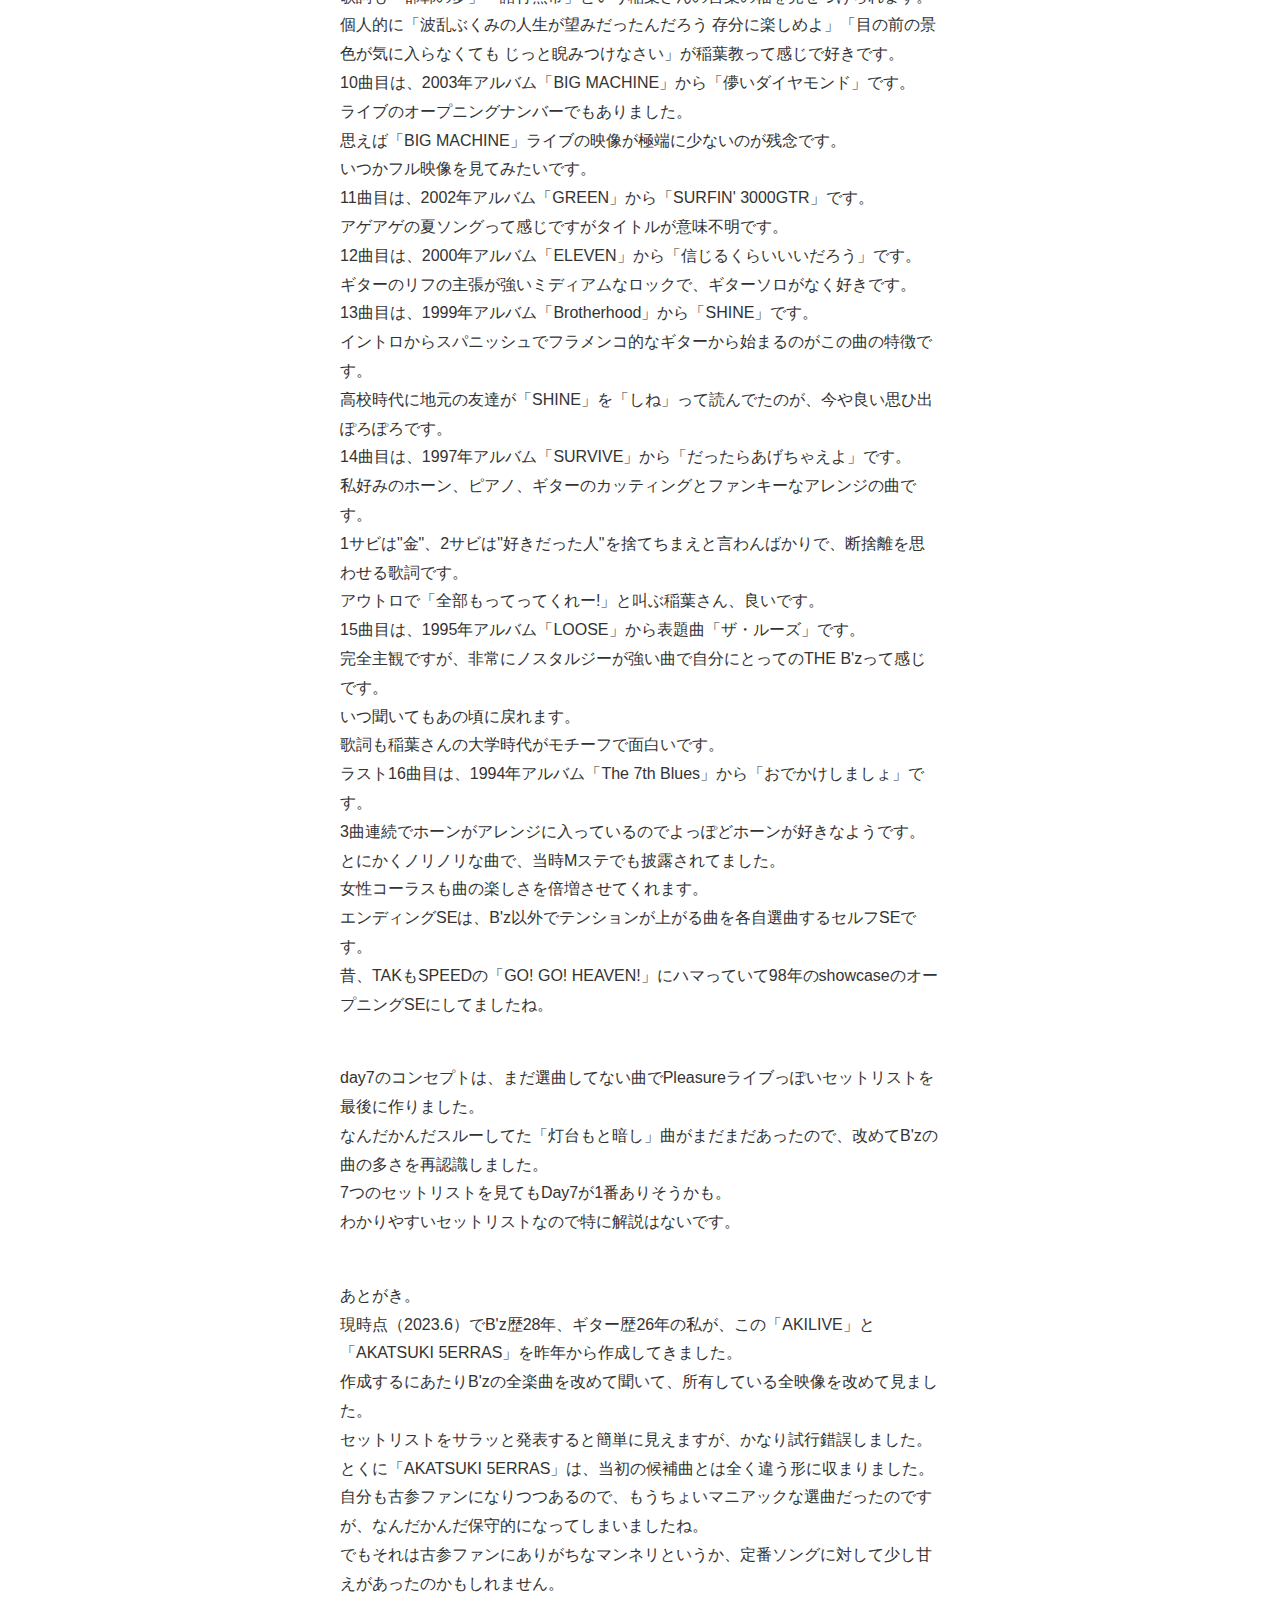
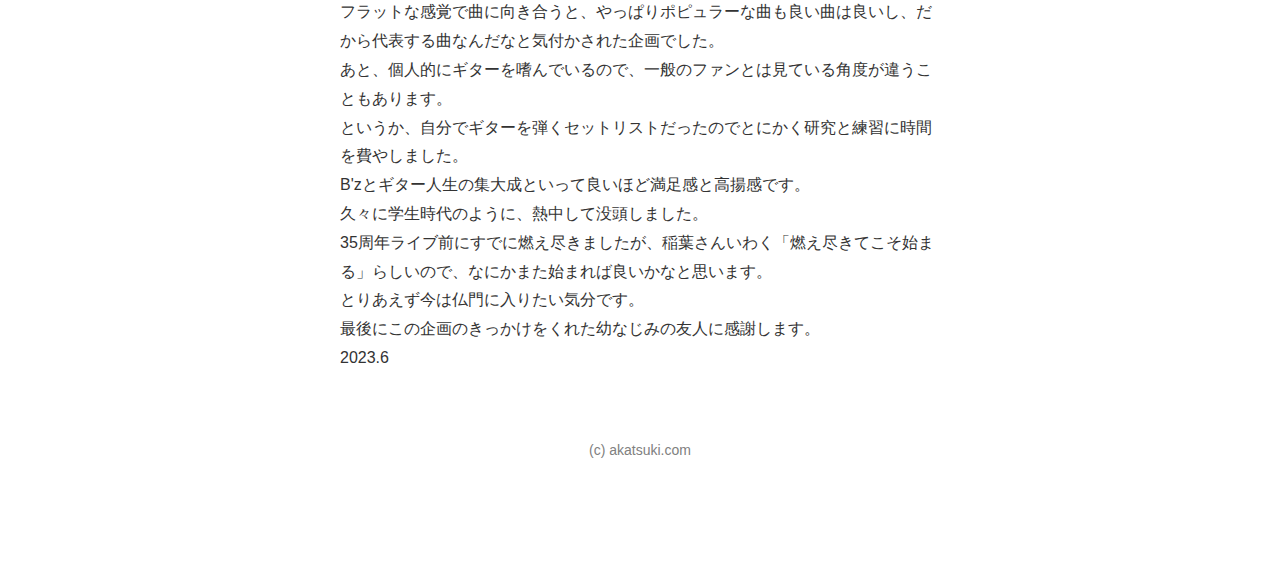
<file: additional-next/index.html>
<html lang="ja">
<head>
  <meta charset="UTF-8">
  <meta http-equiv="X-UA-Compatible" content="IE=edge">
  <meta name="viewport" content="width=device-width, initial-scale=1.0">
  <title>2 Additional Daysの解説</title>
  <link rel="icon" href="../favicon.ico">
  <meta name="descripion" content="暁のサイトです。">
  <link rel="stylesheet" href="../css/style.css">
</head>
<body>
  <header>
    <div class="container">
      <div class="icon">
        <img src="../img/taro.png" width="120" height="120" alt="太郎のアイコンです">
      </div>
      <div class="info">
        <h1>AKATSUKI</h1>
        <p>B'zに関しての色々</p>
        <ul>
          <li>
            <a href="https://bz-vermillion.com/" target="_blank">
              <img src="../img/blog.png" width="20" height="20" alt="ブログサイトへのリンク画像です。">
            </a>
          </li>
          <li>
            <a href="https://bz-vermillion.com/" target="_blank">
              <img src="../img/photos.png" width="20" height="20" alt="写真サイトへのリンク画像です。">
            </a>
          </li>
          <li>
            <a href="../index.html">トップページへ</a>
          </li>
        </ul>
      </div>
    </div>
  </header>

  <section class="works">
    <h1 class="title">2 Additional Daysの解説</h1>
    <p>
      5ERRASは、演奏の曲総数が77曲（SE以外）で、元来108という数字が好きな私は、あと31曲選曲することを決意しました。<br>
      ということで2Days追加です。<br>
      そのくらいヒマでした。<br>
      5ERRASは、5つの時代に区切っていて、今回は時代の区切り縛りはできないと思い、新たなコンセプトで2つのセットリストを増やしました。<br><br>
      まずDay6は、2022年アルバム「Highway X」から時代を下っていき94年アルバム「The 7th Blues」まで、各アルバムから割りとハードな曲を1曲ずつ選曲させていただきました。<br>
      そして、セットリストの中をブロック的に分けるのではなく最後までノンストップで演奏するのをテーマにしました。<br><br>
      1曲目は、2022年アルバム「Highway X」から「Hard Rain love」です。<br>
      アルバム発売前のライブだったにも関わらず、キャッチーで楽しい曲だと一発で感じた曲です。<br>
      私は、アレンジにホーンやブラスが入っている曲が好きなようです。<br>
      2曲目は、2019年アルバム「NEW LOVE」から「デウス」です。<br>
      サビでキラキラした爽快な雰囲気が出るので気分が良くなります。<br>
      3曲目は、2017年アルバム「DINOSAUR」から「King Of The Street」です。<br>
      ギターのリフが速弾きっぽくなっていて弾きごたえがあります。<br>
      4曲目は、2015年アルバム「EPIC DAY」から「NO EXCUSE」です。<br>
      ノリノリのビートがたまらないです。<br>
      サビ最後の「もう一回やらせてください」の稲葉さんの言い方がたまらんすね。さすがだなって思います。<br>
      5曲目は、2011年アルバム「C'mon」から「デッドエンド」です。<br>
      これまでは割りとノリノリ系の曲が続きましたが、この曲は重たくヘビーです。<br>
      当初から歌詞が好きで、中でも「今までやってきたことは まだやめちゃいけない」を聞いて自分を奮い立たせてきました。<br>
      6曲目は、2009年アルバム「MAGIC」から「Mayday!」です。<br>
      これまたノリが良くて身体が勝手に踊りだしてしまいます。<br>
      ライブでフライングステージ演出のナンバーでもあり、すごく楽しかった想い出深い曲です。<br>
      7曲目は、2007年アルバム「ACTION」から表題曲「純情ACTION」です。<br>
      男女関係がうまくいっていない時期の男の気づきが歌詞で、心当たりがありドキッとします。<br>
      8曲目は、2006年アルバム「MONSTER」から表題曲「MONSTER」です。<br>
      イントロのヘビーなリフとストリングスからの稲葉シャウトは圧巻ですね。<br>
      ぜひライブ映像を見てほしいです。<br>
      9曲目は、2005年アルバム「THE CIRCLE」から「X」です。<br>
      独特な雰囲気が漂っていて当時から好きです。<br>
      特にAメロのエスニック風な感じが好きです。<br>
      歌詞も「邯鄲の夢」「諸行無常」という稲葉さんの言葉の幅を見せつけられます。<br>
      個人的に「波乱ぶくみの人生が望みだったんだろう 存分に楽しめよ」「目の前の景色が気に入らなくても じっと睨みつけなさい」が稲葉教って感じで好きです。<br>
      10曲目は、2003年アルバム「BIG MACHINE」から「儚いダイヤモンド」です。<br>
      ライブのオープニングナンバーでもありました。<br>
      思えば「BIG MACHINE」ライブの映像が極端に少ないのが残念です。<br>
      いつかフル映像を見てみたいです。<br>
      11曲目は、2002年アルバム「GREEN」から「SURFIN' 3000GTR」です。<br>
      アゲアゲの夏ソングって感じですがタイトルが意味不明です。<br>
      12曲目は、2000年アルバム「ELEVEN」から「信じるくらいいいだろう」です。<br>
      ギターのリフの主張が強いミディアムなロックで、ギターソロがなく好きです。<br>
      13曲目は、1999年アルバム「Brotherhood」から「SHINE」です。<br>
      イントロからスパニッシュでフラメンコ的なギターから始まるのがこの曲の特徴です。<br>
      高校時代に地元の友達が「SHINE」を「しね」って読んでたのが、今や良い思ひ出ぽろぽろです。<br>
      14曲目は、1997年アルバム「SURVIVE」から「だったらあげちゃえよ」です。<br>
      私好みのホーン、ピアノ、ギターのカッティングとファンキーなアレンジの曲です。<br>
      1サビは"金"、2サビは"好きだった人"を捨てちまえと言わんばかりで、断捨離を思わせる歌詞です。<br>
      アウトロで「全部もってってくれー!」と叫ぶ稲葉さん、良いです。<br>
      15曲目は、1995年アルバム「LOOSE」から表題曲「ザ・ルーズ」です。<br>
      完全主観ですが、非常にノスタルジーが強い曲で自分にとってのTHE B'zって感じです。<br>
      いつ聞いてもあの頃に戻れます。<br>
      歌詞も稲葉さんの大学時代がモチーフで面白いです。<br>
      ラスト16曲目は、1994年アルバム「The 7th Blues」から「おでかけしましょ」です。<br>
      3曲連続でホーンがアレンジに入っているのでよっぽどホーンが好きなようです。<br>
      とにかくノリノリな曲で、当時Mステでも披露されてました。<br>
      女性コーラスも曲の楽しさを倍増させてくれます。<br>
      エンディングSEは、B'z以外でテンションが上がる曲を各自選曲するセルフSEです。<br>
      昔、TAKもSPEEDの「GO! GO! HEAVEN!」にハマっていて98年のshowcaseのオープニングSEにしてましたね。<br><br>
    </p>
    <p>
      day7のコンセプトは、まだ選曲してない曲でPleasureライブっぽいセットリストを最後に作りました。<br>
      なんだかんだスルーしてた「灯台もと暗し」曲がまだまだあったので、改めてB'zの曲の多さを再認識しました。<br>
      7つのセットリストを見てもDay7が1番ありそうかも。<br>
      わかりやすいセットリストなので特に解説はないです。<br><br>
    </p>
    <p>
      あとがき。<br>
      現時点（2023.6）でB'z歴28年、ギター歴26年の私が、この「AKILIVE」と「AKATSUKI 5ERRAS」を昨年から作成してきました。<br>
      作成するにあたりB'zの全楽曲を改めて聞いて、所有している全映像を改めて見ました。<br>
      セットリストをサラッと発表すると簡単に見えますが、かなり試行錯誤しました。<br>
      とくに「AKATSUKI 5ERRAS」は、当初の候補曲とは全く違う形に収まりました。<br>
      自分も古参ファンになりつつあるので、もうちょいマニアックな選曲だったのですが、なんだかんだ保守的になってしまいましたね。<br>
      でもそれは古参ファンにありがちなマンネリというか、定番ソングに対して少し甘えがあったのかもしれません。<br>
      フラットな感覚で曲に向き合うと、やっぱりポピュラーな曲も良い曲は良いし、だから代表する曲なんだなと気付かされた企画でした。<br>
      あと、個人的にギターを嗜んでいるので、一般のファンとは見ている角度が違うこともあります。<br>
      というか、自分でギターを弾くセットリストだったのでとにかく研究と練習に時間を費やしました。<br>
      B'zとギター人生の集大成といって良いほど満足感と高揚感です。<br>
      久々に学生時代のように、熱中して没頭しました。<br>
      35周年ライブ前にすでに燃え尽きましたが、稲葉さんいわく「燃え尽きてこそ始まる」らしいので、なにかまた始まれば良いかなと思います。<br>
      とりあえず今は仏門に入りたい気分です。<br>
      最後にこの企画のきっかけをくれた幼なじみの友人に感謝します。<br>
      2023.6
    </p>
  </section>

  <footer>
    <p>(c) akatsuki.com</p>
  </footer>
</body>
</html>
</file>
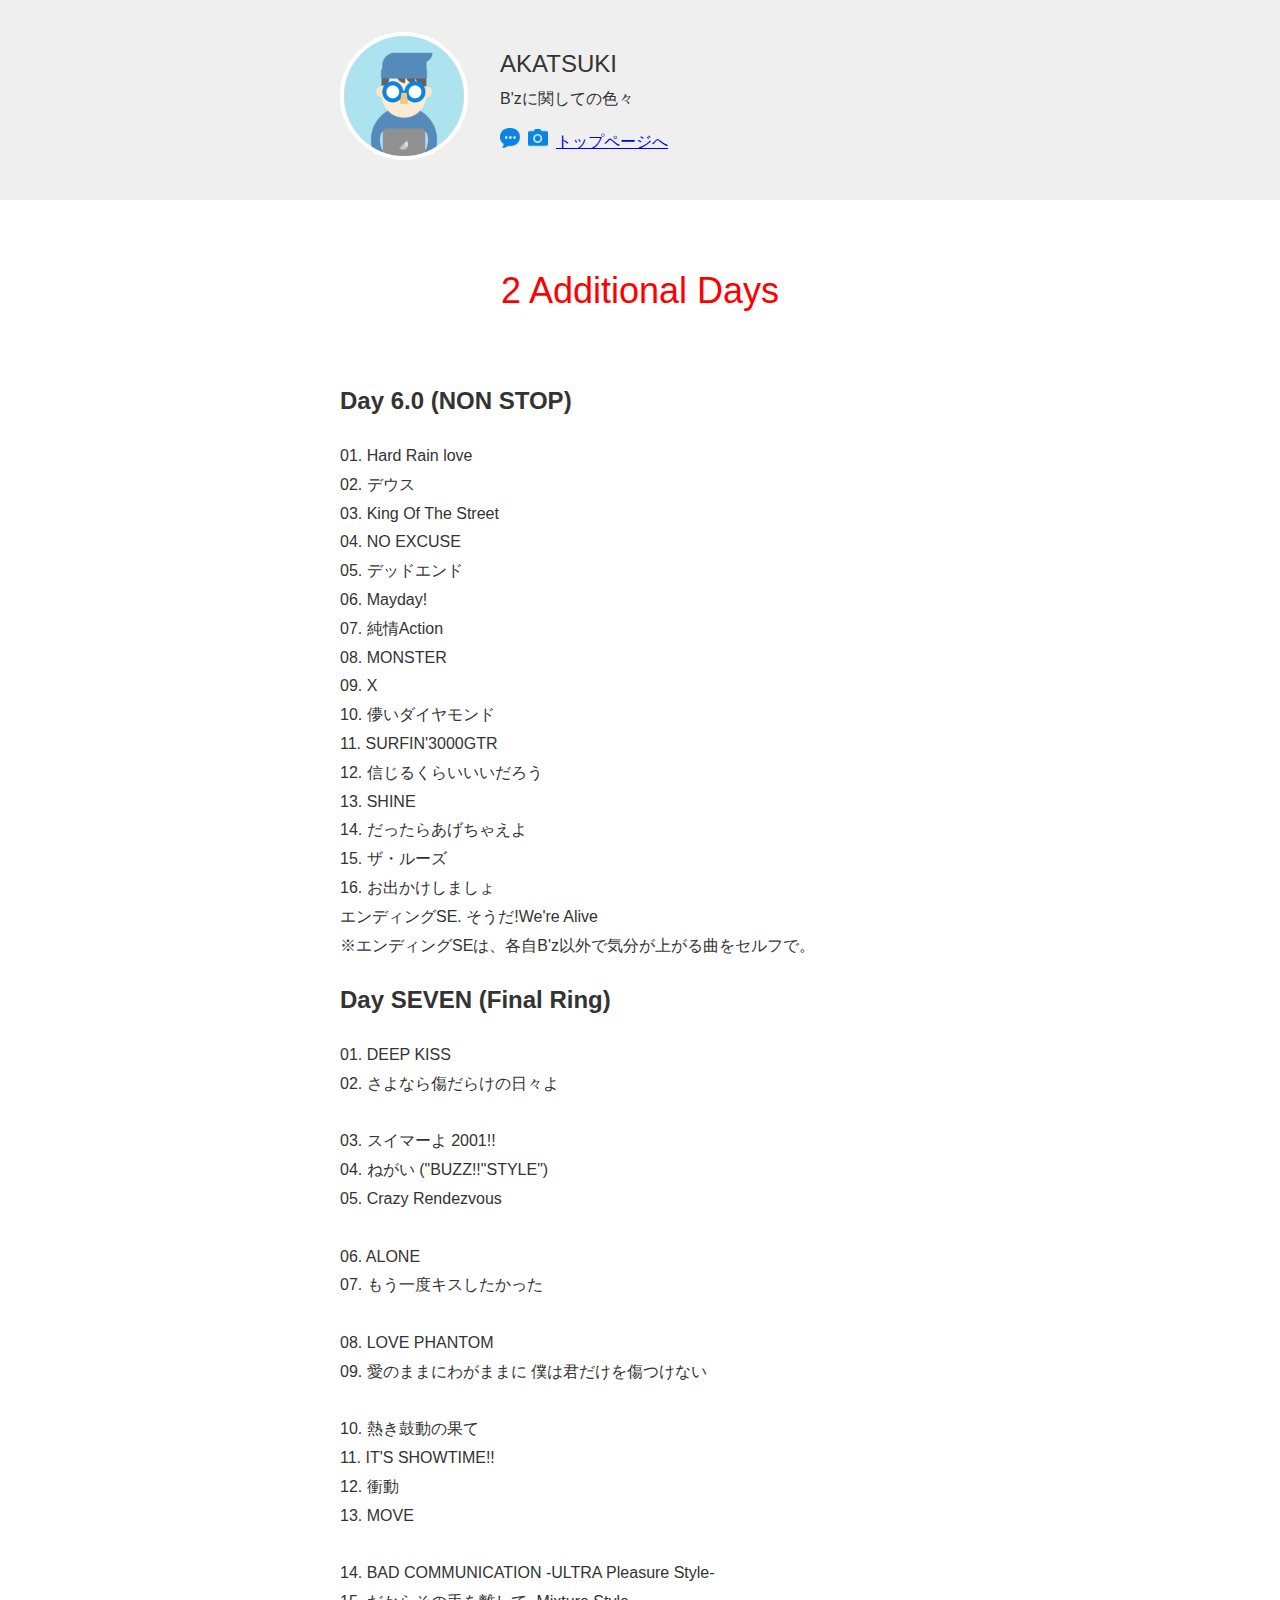
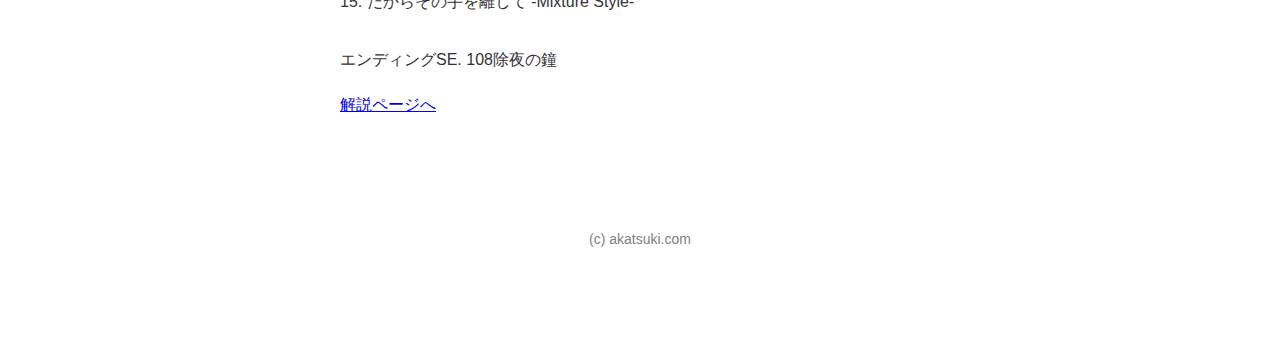
<file: additional/index.html>
<!DOCTYPE html>
<html lang="ja">
<head>
  <meta charset="UTF-8">
  <meta http-equiv="X-UA-Compatible" content="IE=edge">
  <meta name="viewport" content="width=device-width, initial-scale=1.0">
  <title>Additional Days</title>
  <link rel="icon" href="../favicon.ico">
  <meta name="descripion" content="暁のサイトです。">
  <link rel="stylesheet" href="../css/style.css">
</head>
<body>
  <header>
    <div class="container">
      <div class="icon">
        <img src="../img/taro.png" width="120" height="120" alt="太郎のアイコンです">
      </div>
      <div class="info">
        <h1>AKATSUKI</h1>
        <p>B'zに関しての色々</p>
        <ul>
          <li>
            <a href="https://bz-vermillion.com/" target="_blank">
              <img src="../img/blog.png" width="20" height="20" alt="ブログサイトへのリンク画像です。">
            </a>
          </li>
          <li>
            <a href="https://bz-vermillion.com/" target="_blank">
              <img src="../img/photos.png" width="20" height="20" alt="写真サイトへのリンク画像です。">
            </a>
          </li>
          <li>
            <a href="../index.html">トップページへ</a>
          </li>
        </ul>
      </div>
    </div>
  </header>

  <section class="works">
    <h1 class="title">2 Additional Days</h1>
    <section>
      <h2>Day 6.0 (NON STOP)</h2>
      <p>
        01. Hard Rain love<br>
        02. デウス<br>
        03. King Of The Street<br>
        04. NO EXCUSE<br>
        05. デッドエンド<br>
        06. Mayday!<br>
        07. 純情Action<br>
        08. MONSTER<br>
        09. X<br>
        10. 儚いダイヤモンド<br>
        11. SURFIN'3000GTR<br>
        12. 信じるくらいいいだろう<br>
        13. SHINE<br>
        14. だったらあげちゃえよ<br>
        15. ザ・ルーズ<br>
        16. お出かけしましょ<br>
        エンディングSE. そうだ!We're Alive<br>
        ※エンディングSEは、各自B'z以外で気分が上がる曲をセルフで。
      </p>
      <section>
        <h2>Day SEVEN (Final Ring)</h2>
        <p>
          01. DEEP KISS<br>
          02. さよなら傷だらけの日々よ<br><br>
          03. スイマーよ 2001!!<br>
          04. ねがい ("BUZZ!!"STYLE")<br>
          05. Crazy Rendezvous<br><br>
          06. ALONE<br>
          07. もう一度キスしたかった<br><br>
          08. LOVE PHANTOM<br>
          09. 愛のままにわがままに 僕は君だけを傷つけない<br><br>
          10. 熱き鼓動の果て<br>
          11. IT'S SHOWTIME!!<br>
          12. 衝動<br>
          13. MOVE<br><br>
          14. BAD COMMUNICATION -ULTRA Pleasure Style-<br>
          15. だからその手を離して -Mixture Style-<br><br>
          エンディングSE. 108除夜の鐘
        </p>
      </section>

      <a href="../additional-next/index.html">解説ページへ</a>

    </section>
  </section>
  
      <footer>
        <p>(c) akatsuki.com</p>
      </footer>
  </body>
    
  </html>
</file>
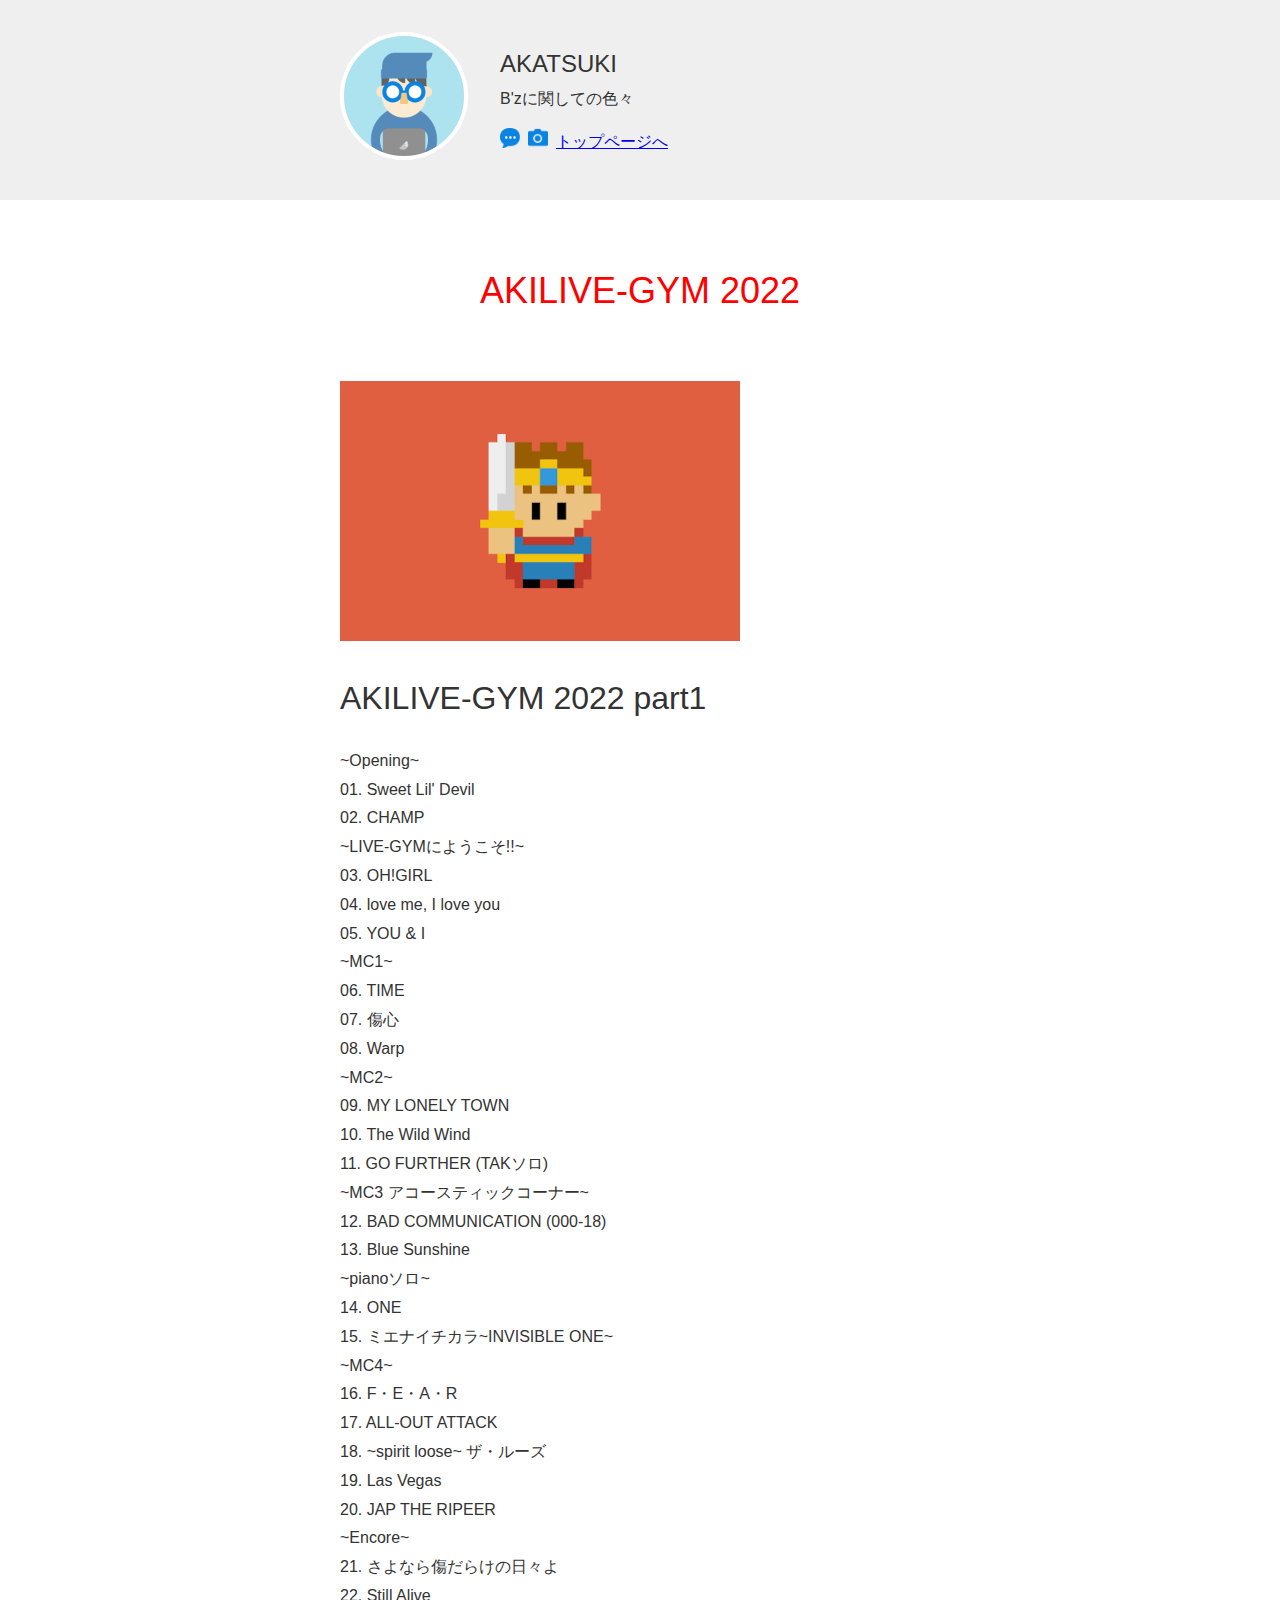
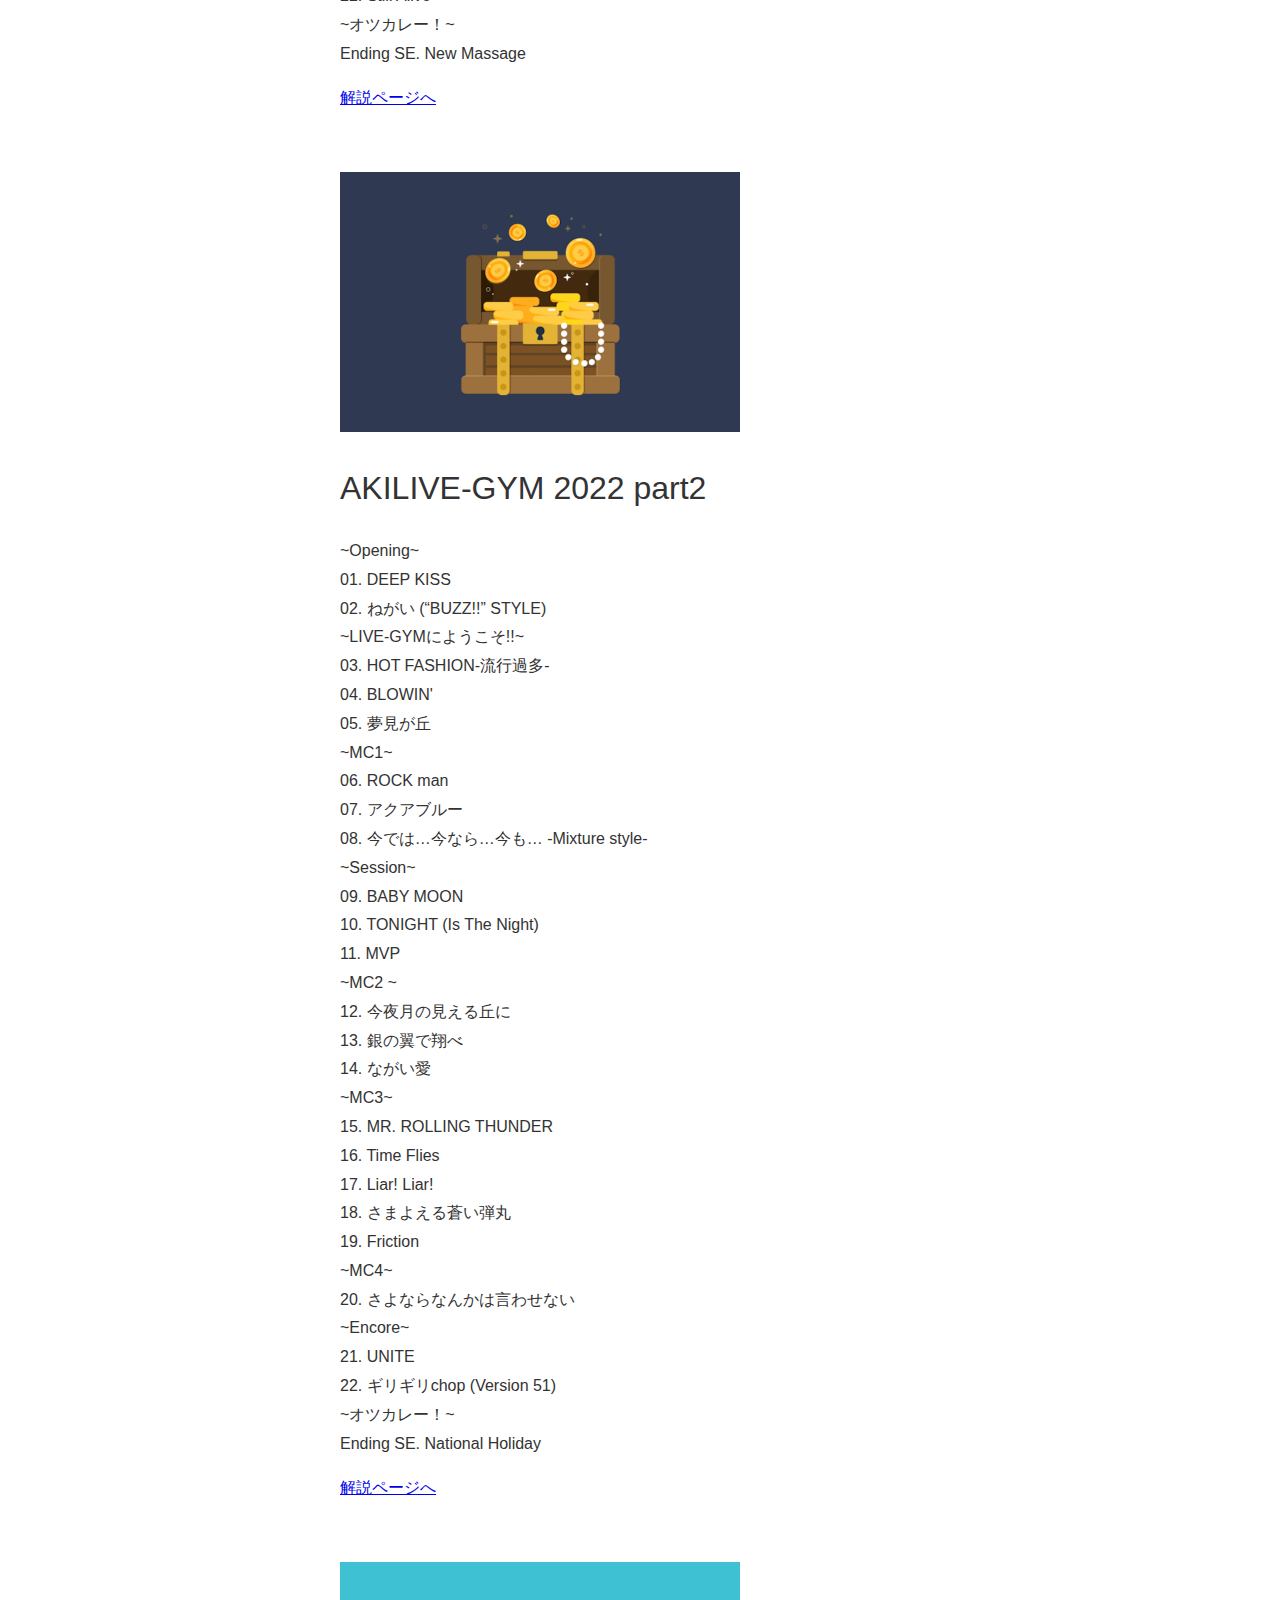
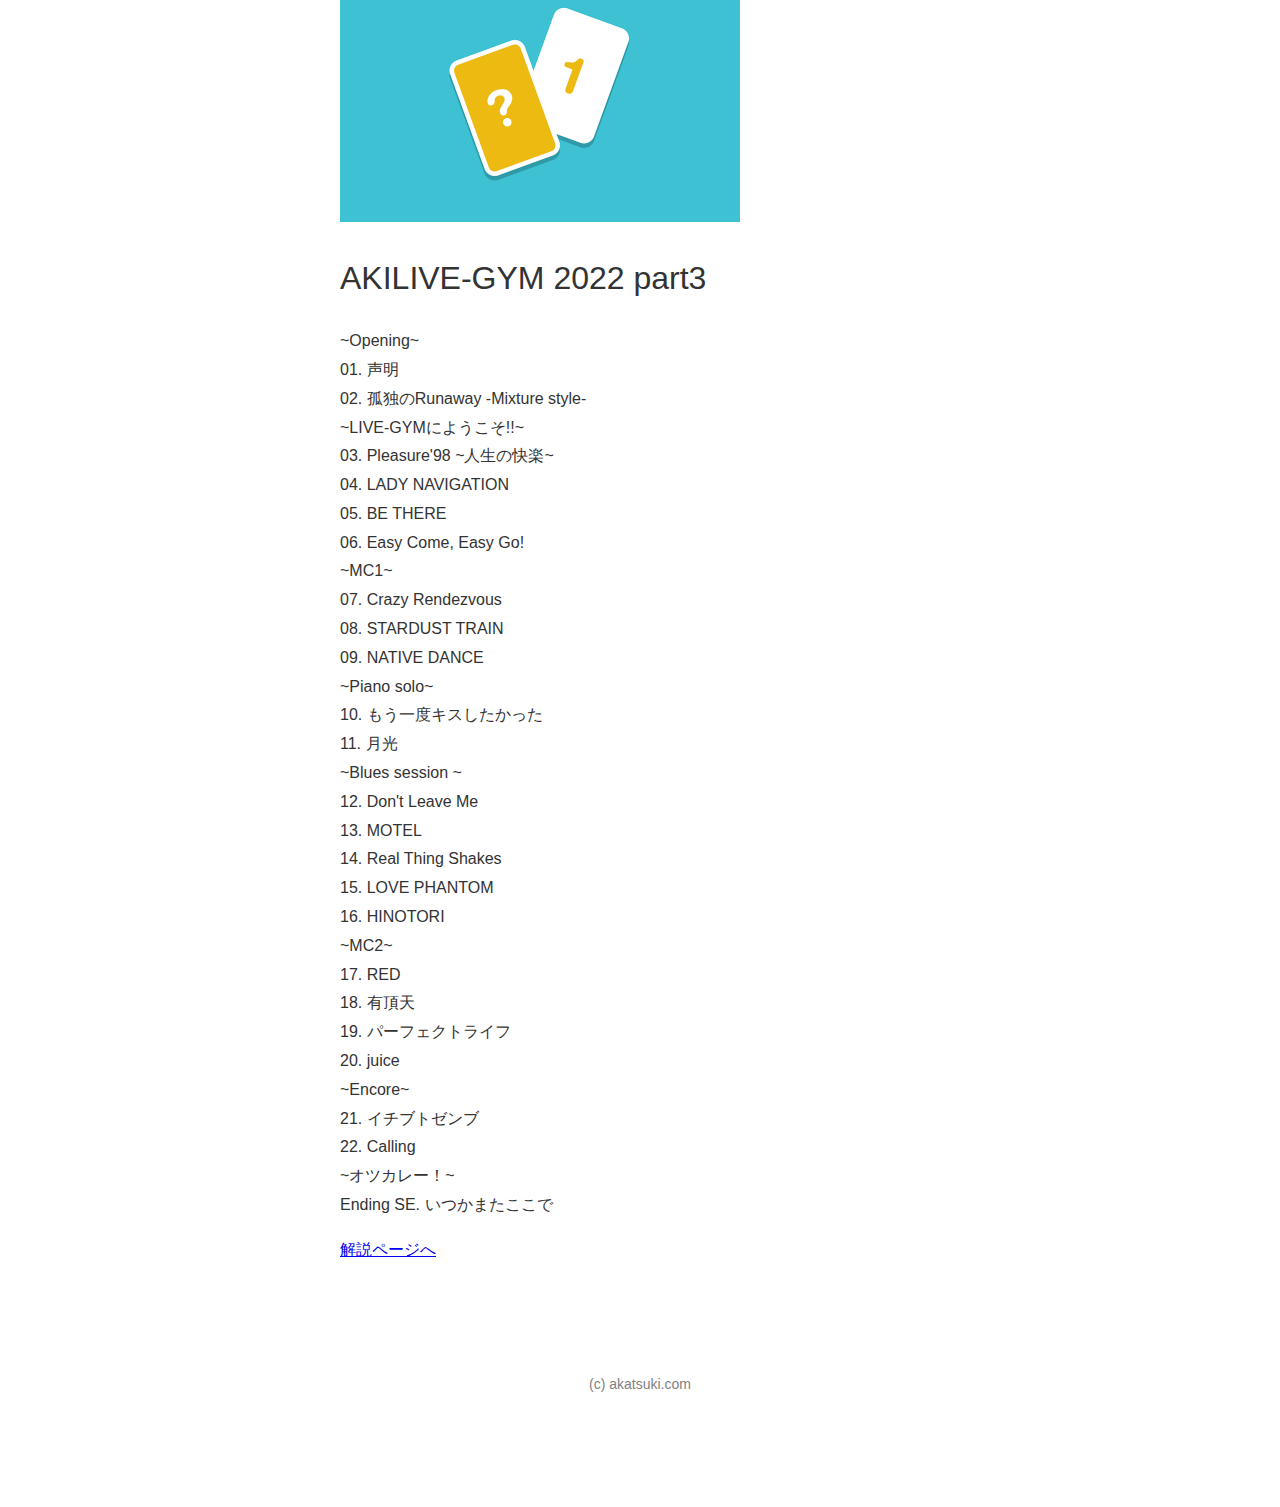
<file: akilive-home/index.html>
<!DOCTYPE html>
<html lang="ja">
<head>
  <meta charset="UTF-8">
  <meta http-equiv="X-UA-Compatible" content="IE=edge">
  <meta name="viewport" content="width=device-width, initial-scale=1.0">
  <title>AKILIVE-GYM</title>
  <link rel="icon" href="../favicon.ico">
  <meta name="descripion" content="暁のサイトです。">
  <link rel="stylesheet" href="../css/style.css">
</head>
<body>
  <header>
    <div class="container">
      <div class="icon">
        <img src="../img/taro.png" width="120" height="120" alt="太郎のアイコンです">
      </div>
      <div class="info">
        <h1>AKATSUKI</h1>
        <p>B'zに関しての色々</p>
        <ul>
          <li>
            <a href="https://bz-vermillion.com/" target="_blank">
              <img src="../img/blog.png" width="20" height="20" alt="ブログサイトへのリンク画像です。">
            </a>
          </li>
          <li>
            <a href="https://bz-vermillion.com/" target="_blank">
              <img src="../img/photos.png" width="20" height="20" alt="写真サイトへのリンク画像です。">
            </a>
          </li>
          <li>
            <a href="../index.html">トップページへ</a>
          </li>
        </ul>
      </div>
    </div>
  </header>

  <!-- 作品紹介 -->
  <section class="works">
    <h1 class="title">AKILIVE-GYM 2022</h1>
    <section>
      <img src="../img/work1.png" width="400" height="260" alt="勇者のゲーム">
      <h1>AKILIVE-GYM 2022 part1</h1>
      <p>~Opening~<br>
        01. Sweet Lil' Devil<br>
        02. CHAMP<br>
        ~LIVE-GYMにようこそ!!~<br>
        03. OH!GIRL<br>
        04. love me, I love you<br>
        05. YOU & I<br>
        ~MC1~<br>
        06. TIME<br>
        07. 傷心<br>
        08. Warp<br>
        ~MC2~<br>
        09. MY LONELY TOWN<br>
        10. The Wild Wind<br>
        11. GO FURTHER (TAKソロ)<br>
        ~MC3 アコースティックコーナー~<br>
        12. BAD COMMUNICATION (000-18)<br>
        13. Blue Sunshine<br>
        ~pianoソロ~<br>
        14. ONE<br>
        15. ミエナイチカラ~INVISIBLE ONE~<br>
        ~MC4~<br>
        16. F・E・A・R<br>
        17. ALL-OUT ATTACK<br>
        18. ~spirit loose~ ザ・ルーズ<br>
        19. Las Vegas<br>
        20. JAP THE RIPEER<br>
        ~Encore~<br>
        21. さよなら傷だらけの日々よ<br>
        22. Still Alive<br>
        ~オツカレー！~<br>
      Ending SE. New Massage</p>
      <a href="../akilive1/index.html">解説ページへ</a>
    </section>

    <section>
      <img src="../img/work2.png" width="400" height="260" alt="宝探しゲーム">
      <h1>AKILIVE-GYM 2022 part2</h1>
      <p>~Opening~<br>
        01. DEEP KISS<br>
        02. ねがい (“BUZZ!!” STYLE)<br>
        ~LIVE-GYMにようこそ!!~<br>
        03. HOT FASHION-流行過多-<br>
        04. BLOWIN'<br>
        05. 夢見が丘<br>
        ~MC1~<br>
        06. ROCK man<br>
        07. アクアブルー<br>
        08. 今では…今なら…今も… -Mixture style-<br>
        ~Session~<br>
        09. BABY MOON<br>
        10. TONIGHT (Is The Night)<br>
        11. MVP<br>
        ~MC2 ~<br>
        12. 今夜月の見える丘に<br>
        13. 銀の翼で翔べ<br>
        14. ながい愛<br>
        ~MC3~<br>
        15. MR. ROLLING THUNDER<br>
        16. Time Flies<br>
        17. Liar! Liar!<br>
        18. さまよえる蒼い弾丸<br>
        19. Friction<br>
        ~MC4~<br>
        20. さよならなんかは言わせない<br>
        ~Encore~<br>
        21. UNITE<br>
        22. ギリギリchop (Version 51)<br>
        ~オツカレー！~<br>
        Ending SE. National Holiday</p>
        <a href="../akilive2/index.html">解説ページへ</a>
    </section>

    <section>
      <img src="../img/work3.png" width="400" height="260" alt="神経衰弱の紹介画像">
      <h1>AKILIVE-GYM 2022 part3</h1>
      <p>~Opening~<br>
        01. 声明<br>
        02. 孤独のRunaway -Mixture style-<br>
        ~LIVE-GYMにようこそ!!~<br>
        03. Pleasure'98 ~人生の快楽~<br>
        04. LADY NAVIGATION<br>
        05. BE THERE<br>
        06. Easy Come, Easy Go!<br>
        ~MC1~<br>
        07. Crazy Rendezvous<br>
        08. STARDUST TRAIN<br>
        09. NATIVE DANCE<br>
        ~Piano solo~<br>
        10. もう一度キスしたかった<br>
        11. 月光<br>
        ~Blues session ~<br>
        12. Don't Leave Me<br>
        13. MOTEL<br>
        14. Real Thing Shakes<br>
        15. LOVE PHANTOM<br>
        16. HINOTORI<br>
        ~MC2~<br>
        17. RED<br>
        18. 有頂天<br>
        19. パーフェクトライフ<br>
        20. juice<br>
        ~Encore~<br>
        21. イチブトゼンブ<br>
        22. Calling<br>
        ~オツカレー！~<br>
        Ending SE. いつかまたここで</p>
        <a href="../akilive3/index.html">解説ページへ</a>
    </section>
  </section>
    
  <footer>
    <p>(c) akatsuki.com</p>
  </footer>
</body>

</html>
</file>
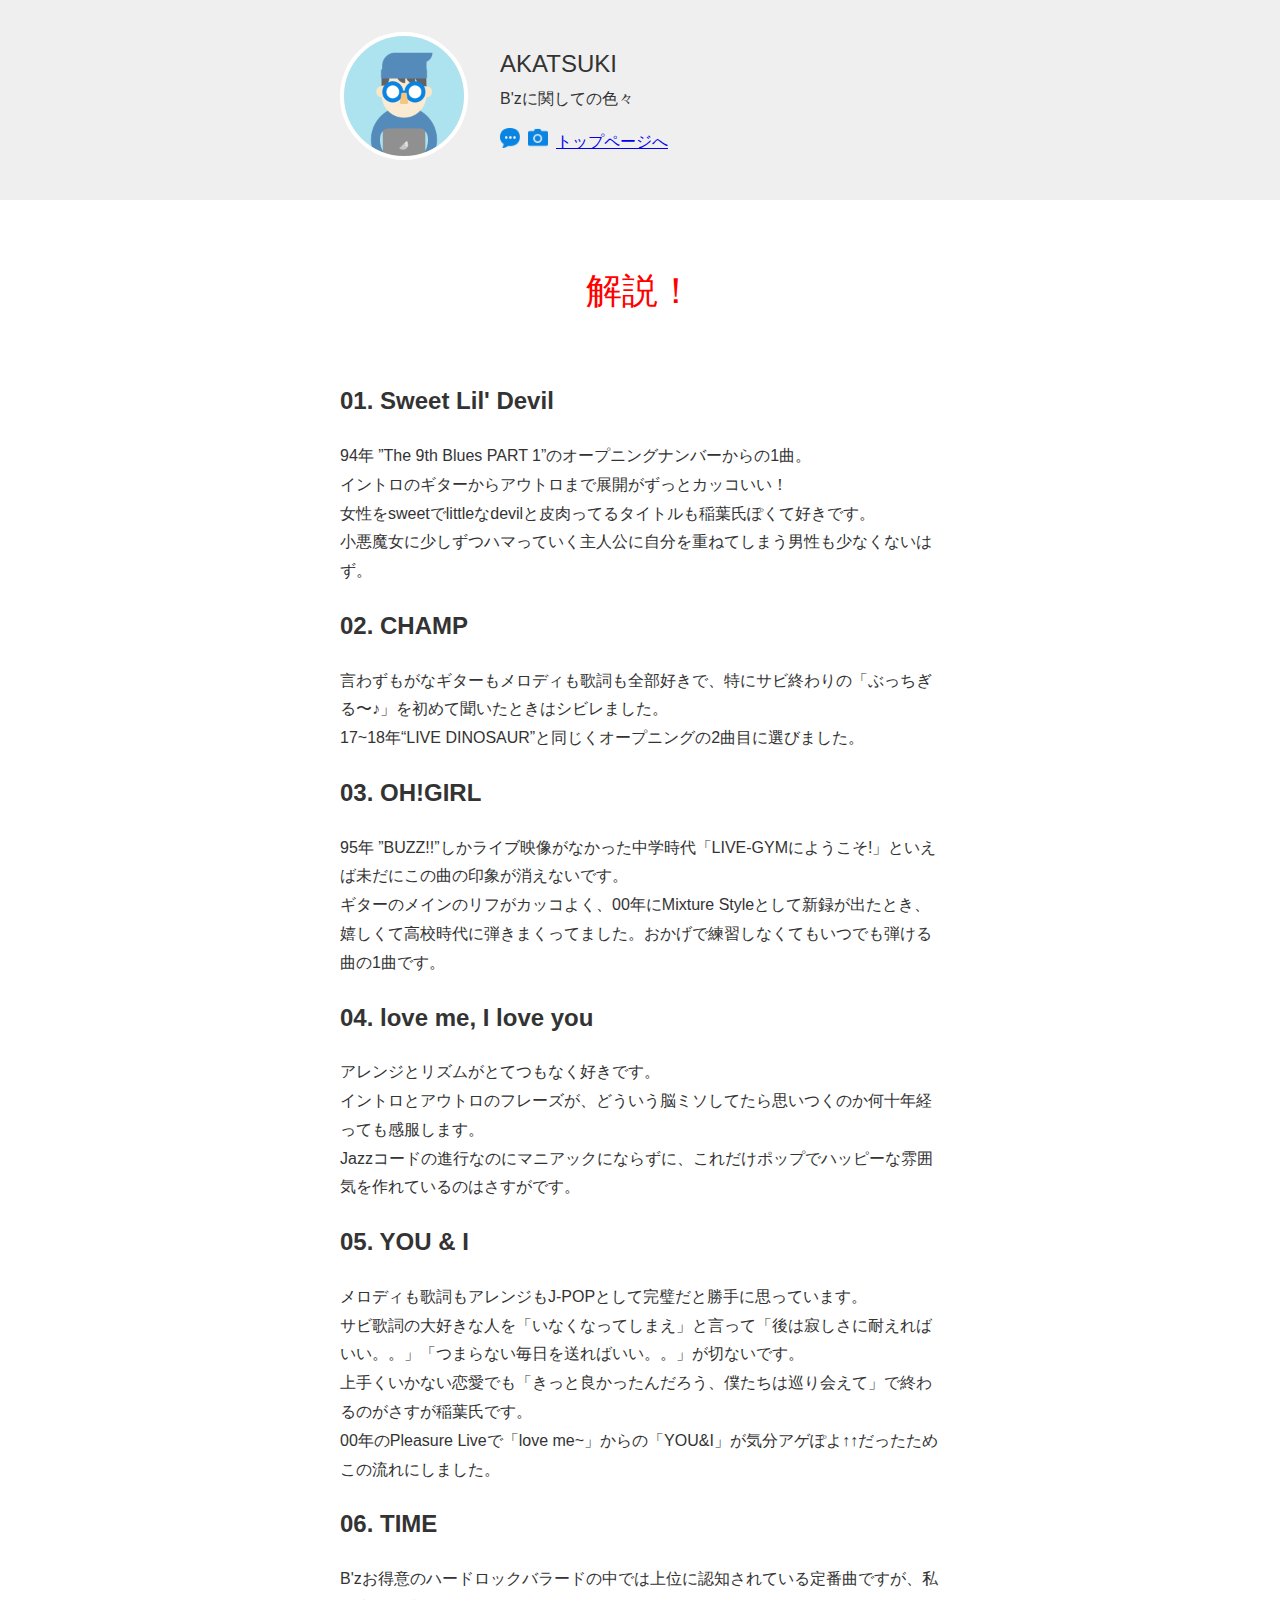
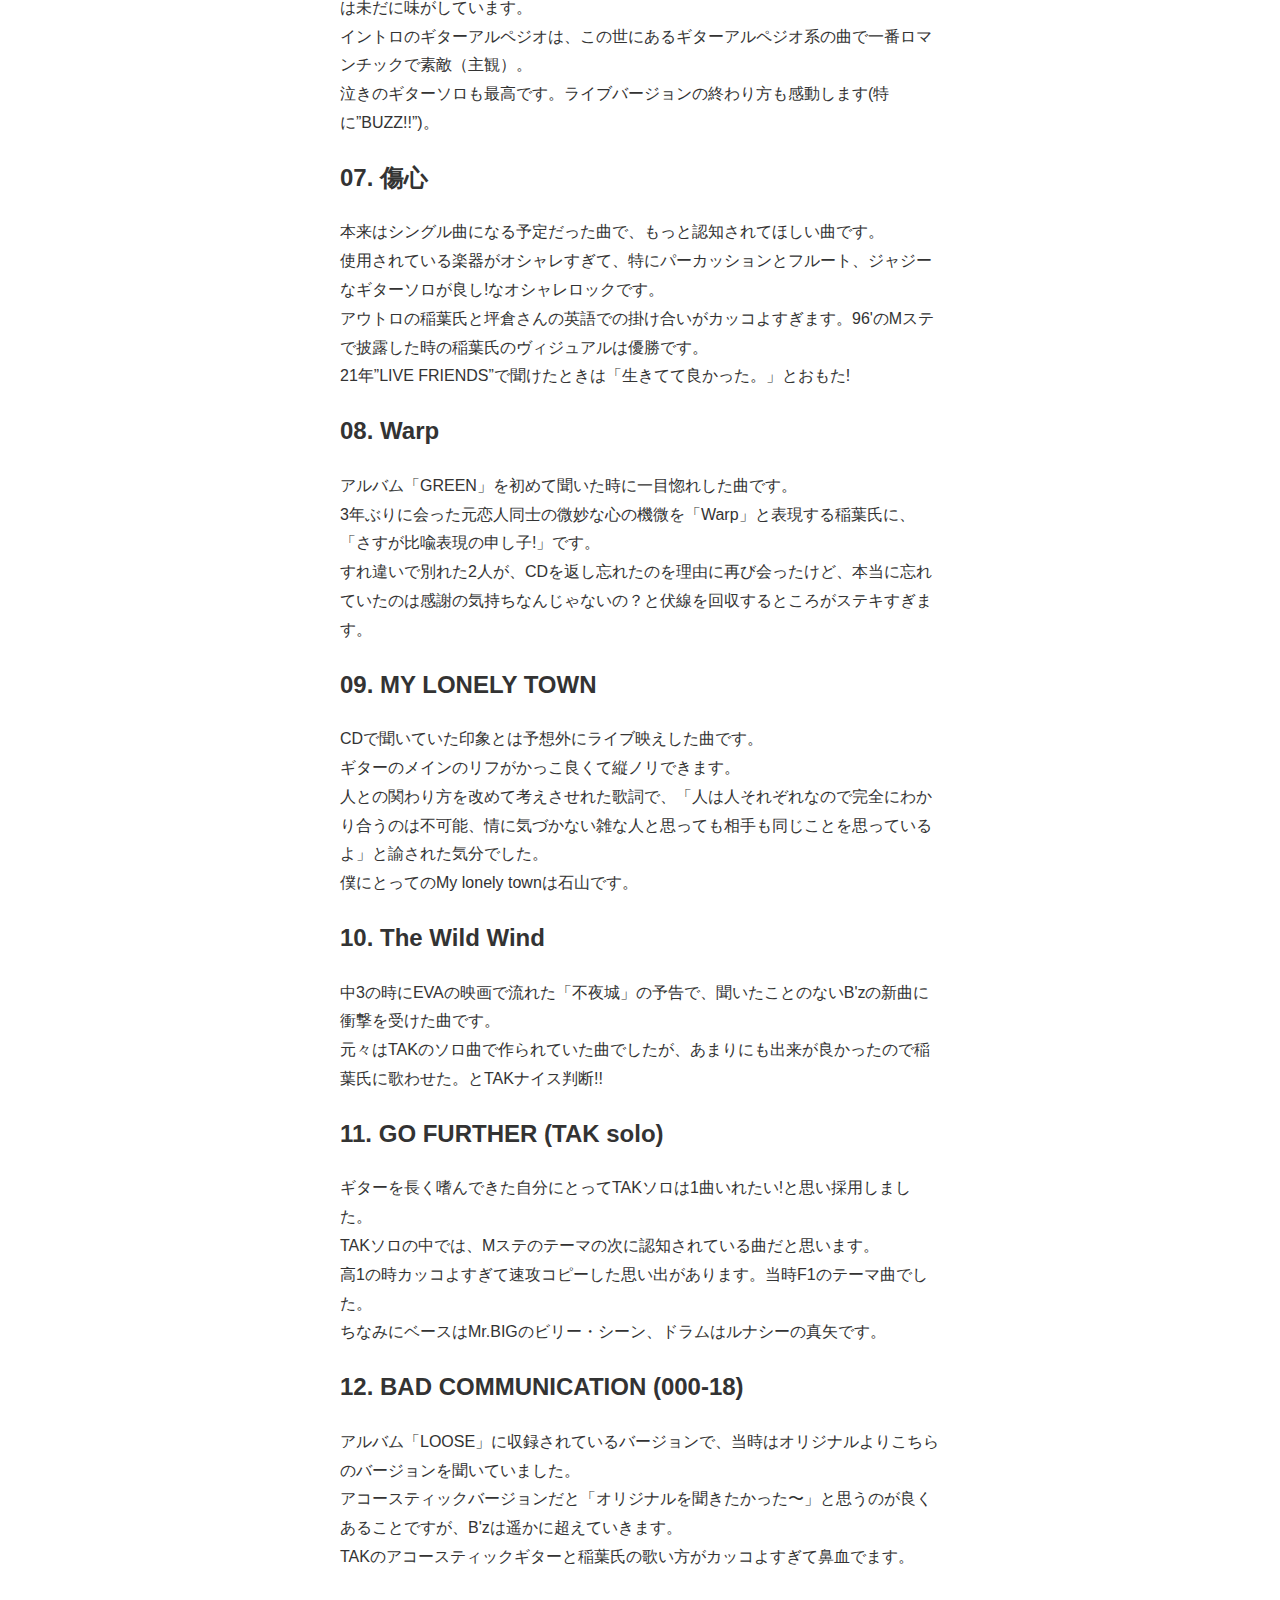
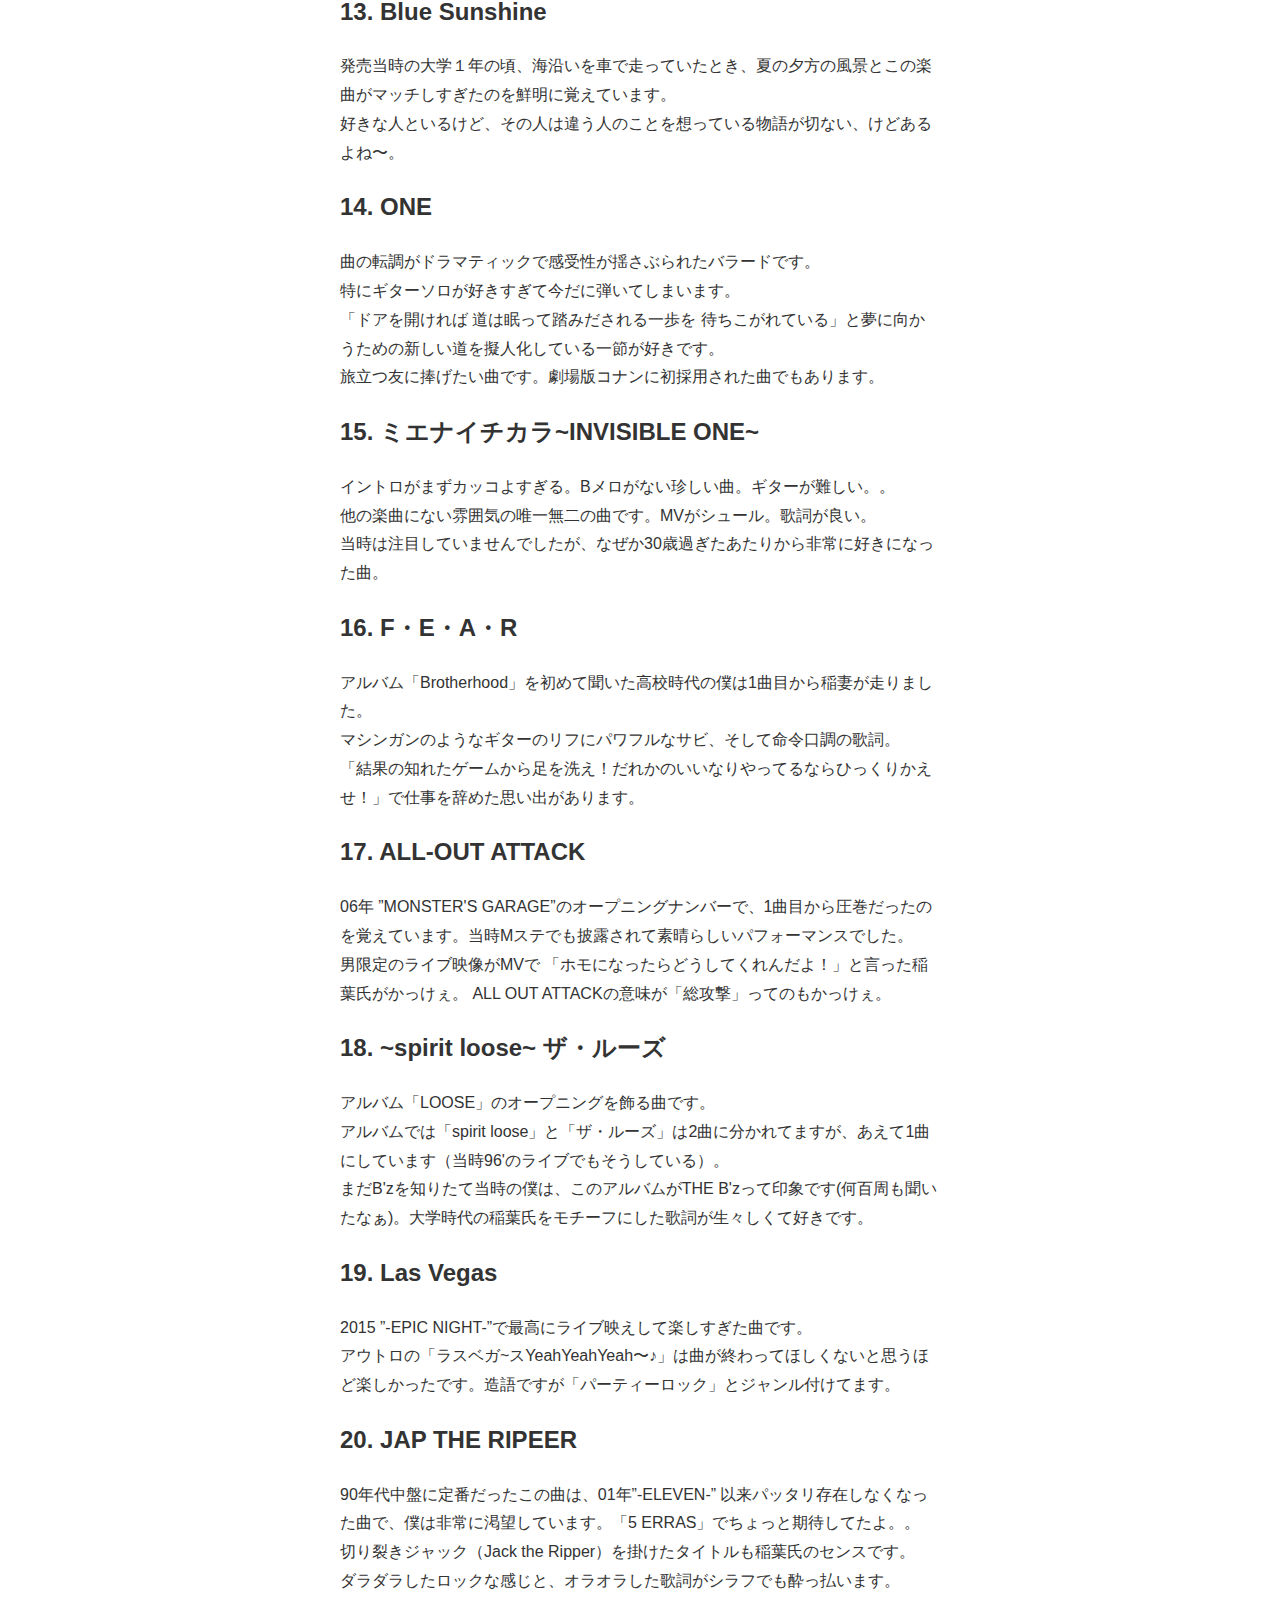
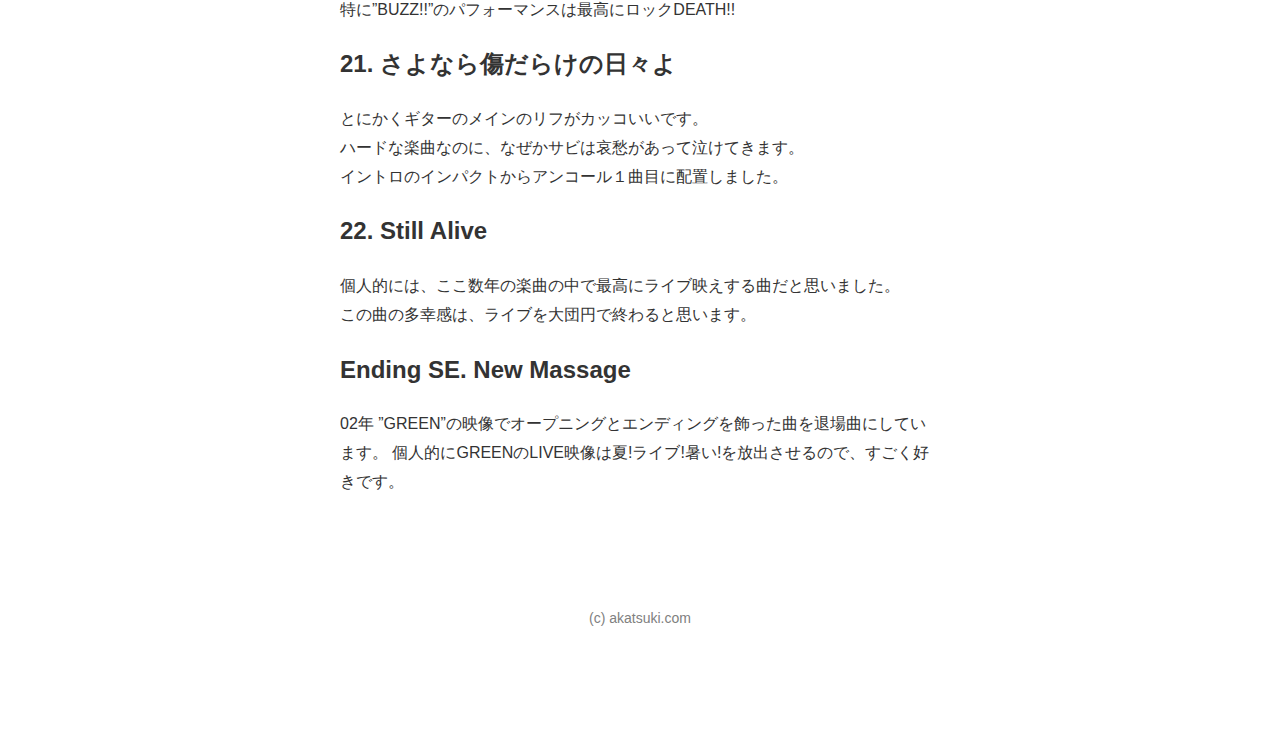
<file: akilive1/index.html>
<!DOCTYPE html>
<html lang="ja">
<head>
  <meta charset="UTF-8">
  <meta http-equiv="X-UA-Compatible" content="IE=edge">
  <meta name="viewport" content="width=device-width, initial-scale=1.0">
  <title>AKILIVE-GYM part1</title>
  <link rel="icon" href="../favicon.ico">
  <meta name="descripion" content="暁のサイトです。">
  <link rel="stylesheet" href="../css/style.css">
</head>
<body>
  <header>
    <div class="container">
      <div class="icon">
        <img src="../img/taro.png" width="120" height="120" alt="太郎のアイコンです">
      </div>
      <div class="info">
        <h1>AKATSUKI</h1>
        <p>B'zに関しての色々</p>
        <ul>
          <li>
            <a href="https://bz-vermillion.com/" target="_blank">
              <img src="../img/blog.png" width="20" height="20" alt="ブログサイトへのリンク画像です。">
            </a>
          </li>
          <li>
            <a href="https://bz-vermillion.com/" target="_blank">
              <img src="../img/photos.png" width="20" height="20" alt="写真サイトへのリンク画像です。">
            </a>
          </li>
          <li>
            <a href="../index.html">トップページへ</a>
          </li>
        </ul>
      </div>
    </div>
  </header>

  <!-- 作品紹介 -->
  <section class="works">
    <h1 class="title">解説！</h1>
    <section>
      <h2>01. Sweet Lil' Devil</h2>
      <p>94年 ”The 9th Blues PART 1”のオープニングナンバーからの1曲。<br>
        イントロのギターからアウトロまで展開がずっとカッコいい！<br>
        女性をsweetでlittleなdevilと皮肉ってるタイトルも稲葉氏ぽくて好きです。<br>
        小悪魔女に少しずつハマっていく主人公に自分を重ねてしまう男性も少なくないはず。</p>
      <h2>02. CHAMP</h2>
      <p>言わずもがなギターもメロディも歌詞も全部好きで、特にサビ終わりの「ぶっちぎる〜♪」を初めて聞いたときはシビレました。<br>
        17~18年“LIVE DINOSAUR”と同じくオープニングの2曲目に選びました。</p>
      <h2>03. OH!GIRL</h2>
      <p>95年 ”BUZZ!!”しかライブ映像がなかった中学時代「LIVE-GYMにようこそ!」といえば未だにこの曲の印象が消えないです。<br>
        ギターのメインのリフがカッコよく、00年にMixture Styleとして新録が出たとき、嬉しくて高校時代に弾きまくってました。おかげで練習しなくてもいつでも弾ける曲の1曲です。</p>
      <h2>04. love me, I love you</h2>
      <p>アレンジとリズムがとてつもなく好きです。<br>
        イントロとアウトロのフレーズが、どういう脳ミソしてたら思いつくのか何十年経っても感服します。<br>
        Jazzコードの進行なのにマニアックにならずに、これだけポップでハッピーな雰囲気を作れているのはさすがです。</p>
      <h2>05. YOU & I</h2>
      <p>メロディも歌詞もアレンジもJ-POPとして完璧だと勝手に思っています。<br>
        サビ歌詞の大好きな人を「いなくなってしまえ」と言って「後は寂しさに耐えればいい。。」「つまらない毎日を送ればいい。。」が切ないです。<br>
        上手くいかない恋愛でも「きっと良かったんだろう、僕たちは巡り会えて」で終わるのがさすが稲葉氏です。<br>
        00年のPleasure Liveで「love me~」からの「YOU&I」が気分アゲぽよ↑↑だったためこの流れにしました。</p>
      <h2>06. TIME</h2>
      <p>B'zお得意のハードロックバラードの中では上位に認知されている定番曲ですが、私は未だに味がしています。<br>
        イントロのギターアルペジオは、この世にあるギターアルペジオ系の曲で一番ロマンチックで素敵（主観）。<br>
        泣きのギターソロも最高です。ライブバージョンの終わり方も感動します(特に”BUZZ!!”)。</p>
      <h2>07. 傷心</h2>
      <p>本来はシングル曲になる予定だった曲で、もっと認知されてほしい曲です。<br>
        使用されている楽器がオシャレすぎて、特にパーカッションとフルート、ジャジーなギターソロが良し!なオシャレロックです。<br>
        アウトロの稲葉氏と坪倉さんの英語での掛け合いがカッコよすぎます。96'のMステで披露した時の稲葉氏のヴィジュアルは優勝です。<br>
        21年”LIVE FRIENDS”で聞けたときは「生きてて良かった。」とおもた!</p>
      <h2>08. Warp</h2>
      <p>アルバム「GREEN」を初めて聞いた時に一目惚れした曲です。<br>
        3年ぶりに会った元恋人同士の微妙な心の機微を「Warp」と表現する稲葉氏に、「さすが比喩表現の申し子!」です。<br>
        すれ違いで別れた2人が、CDを返し忘れたのを理由に再び会ったけど、本当に忘れていたのは感謝の気持ちなんじゃないの？と伏線を回収するところがステキすぎます。</p>
      <h2>09. MY LONELY TOWN</h2>
      <p>CDで聞いていた印象とは予想外にライブ映えした曲です。<br>
        ギターのメインのリフがかっこ良くて縦ノリできます。<br>
        人との関わり方を改めて考えさせれた歌詞で、「人は人それぞれなので完全にわかり合うのは不可能、情に気づかない雑な人と思っても相手も同じことを思っているよ」と諭された気分でした。<br>
        僕にとってのMy lonely townは石山です。</p>
      <h2>10. The Wild Wind</h2>
      <p>中3の時にEVAの映画で流れた「不夜城」の予告で、聞いたことのないB'zの新曲に衝撃を受けた曲です。<br>
        元々はTAKのソロ曲で作られていた曲でしたが、あまりにも出来が良かったので稲葉氏に歌わせた。とTAKナイス判断!!</p>
      <h2>11. GO FURTHER<br class="sp-br"> (TAK solo)</h2>
      <p>ギターを長く嗜んできた自分にとってTAKソロは1曲いれたい!と思い採用しました。<br>
        TAKソロの中では、Mステのテーマの次に認知されている曲だと思います。<br>
        高1の時カッコよすぎて速攻コピーした思い出があります。当時F1のテーマ曲でした。<br>
        ちなみにベースはMr.BIGのビリー・シーン、ドラムはルナシーの真矢です。</p>
      <h2>12. BAD COMMUNICATION (000-18)</h2>
      <p>アルバム「LOOSE」に収録されているバージョンで、当時はオリジナルよりこちらのバージョンを聞いていました。<br>
        アコースティックバージョンだと「オリジナルを聞きたかった〜」と思うのが良くあることですが、B'zは遥かに超えていきます。<br>
        TAKのアコースティックギターと稲葉氏の歌い方がカッコよすぎて鼻血でます。</p>
      <h2>13. Blue Sunshine</h2>
      <p>発売当時の大学１年の頃、海沿いを車で走っていたとき、夏の夕方の風景とこの楽曲がマッチしすぎたのを鮮明に覚えています。<br>
        好きな人といるけど、その人は違う人のことを想っている物語が切ない、けどあるよね〜。</p>
      <h2>14. ONE</h2>
      <p>曲の転調がドラマティックで感受性が揺さぶられたバラードです。<br>
        特にギターソロが好きすぎて今だに弾いてしまいます。<br>
        「ドアを開ければ 道は眠って踏みだされる一歩を 待ちこがれている」と夢に向かうための新しい道を擬人化している一節が好きです。<br>
        旅立つ友に捧げたい曲です。劇場版コナンに初採用された曲でもあります。</p>
      <h2>15. ミエナイチカラ~INVISIBLE ONE~</h2>
      <p>イントロがまずカッコよすぎる。Bメロがない珍しい曲。ギターが難しい。。<br>
        他の楽曲にない雰囲気の唯一無二の曲です。MVがシュール。歌詞が良い。<br>
        当時は注目していませんでしたが、なぜか30歳過ぎたあたりから非常に好きになった曲。</p>
      <h2>16. F・E・A・R</h2>
      <p>アルバム「Brotherhood」を初めて聞いた高校時代の僕は1曲目から稲妻が走りました。<br>
        マシンガンのようなギターのリフにパワフルなサビ、そして命令口調の歌詞。<br>
        「結果の知れたゲームから足を洗え！だれかのいいなりやってるならひっくりかえせ！」で仕事を辞めた思い出があります。</p>
      <h2>17. ALL-OUT ATTACK</h2>
      <p>06年 ”MONSTER'S GARAGE”のオープニングナンバーで、1曲目から圧巻だったのを覚えています。当時Mステでも披露されて素晴らしいパフォーマンスでした。<br>
        男限定のライブ映像がMVで 「ホモになったらどうしてくれんだよ！」と言った稲葉氏がかっけぇ。 ALL OUT ATTACKの意味が「総攻撃」ってのもかっけぇ。</p>
      <h2>18. ~spirit loose~ ザ・ルーズ</h2>
      <p>アルバム「LOOSE」のオープニングを飾る曲です。<br>
        アルバムでは「spirit loose」と「ザ・ルーズ」は2曲に分かれてますが、あえて1曲にしています（当時96'のライブでもそうしている）。<br>
        まだB'zを知りたて当時の僕は、このアルバムがTHE B'zって印象です(何百周も聞いたなぁ)。大学時代の稲葉氏をモチーフにした歌詞が生々しくて好きです。</p>
      <h2>19. Las Vegas</h2>
      <p>2015 ”-EPIC NIGHT-”で最高にライブ映えして楽しすぎた曲です。<br>
        アウトロの「ラスベガ~スYeahYeahYeah〜♪」は曲が終わってほしくないと思うほど楽しかったです。造語ですが「パーティーロック」とジャンル付けてます。</p>
      <h2>20. JAP THE RIPEER</h2>
      <p>90年代中盤に定番だったこの曲は、01年”-ELEVEN-” 以来パッタリ存在しなくなった曲で、僕は非常に渇望しています。「5 ERRAS」でちょっと期待してたよ。。<br>
        切り裂きジャック（Jack the Ripper）を掛けたタイトルも稲葉氏のセンスです。<br>
        ダラダラしたロックな感じと、オラオラした歌詞がシラフでも酔っ払います。<br>
        特に”BUZZ!!”のパフォーマンスは最高にロックDEATH!!
        </p>
      <h2>21. さよなら傷だらけの日々よ</h2>
      <p>とにかくギターのメインのリフがカッコいいです。<br>
        ハードな楽曲なのに、なぜかサビは哀愁があって泣けてきます。<br>
        イントロのインパクトからアンコール１曲目に配置しました。</p>
      <h2>22. Still Alive</h2>
      <p>個人的には、ここ数年の楽曲の中で最高にライブ映えする曲だと思いました。<br>
        この曲の多幸感は、ライブを大団円で終わると思います。</p>
      <h2>Ending SE. New Massage</h2>
      <p>02年 ”GREEN”の映像でオープニングとエンディングを飾った曲を退場曲にしています。
        個人的にGREENのLIVE映像は夏!ライブ!暑い!を放出させるので、すごく好きです。</p>
    </section>
  </section>
    
  <footer>
    <p>(c) akatsuki.com</p>
  </footer>
</body>

</html>
</file>
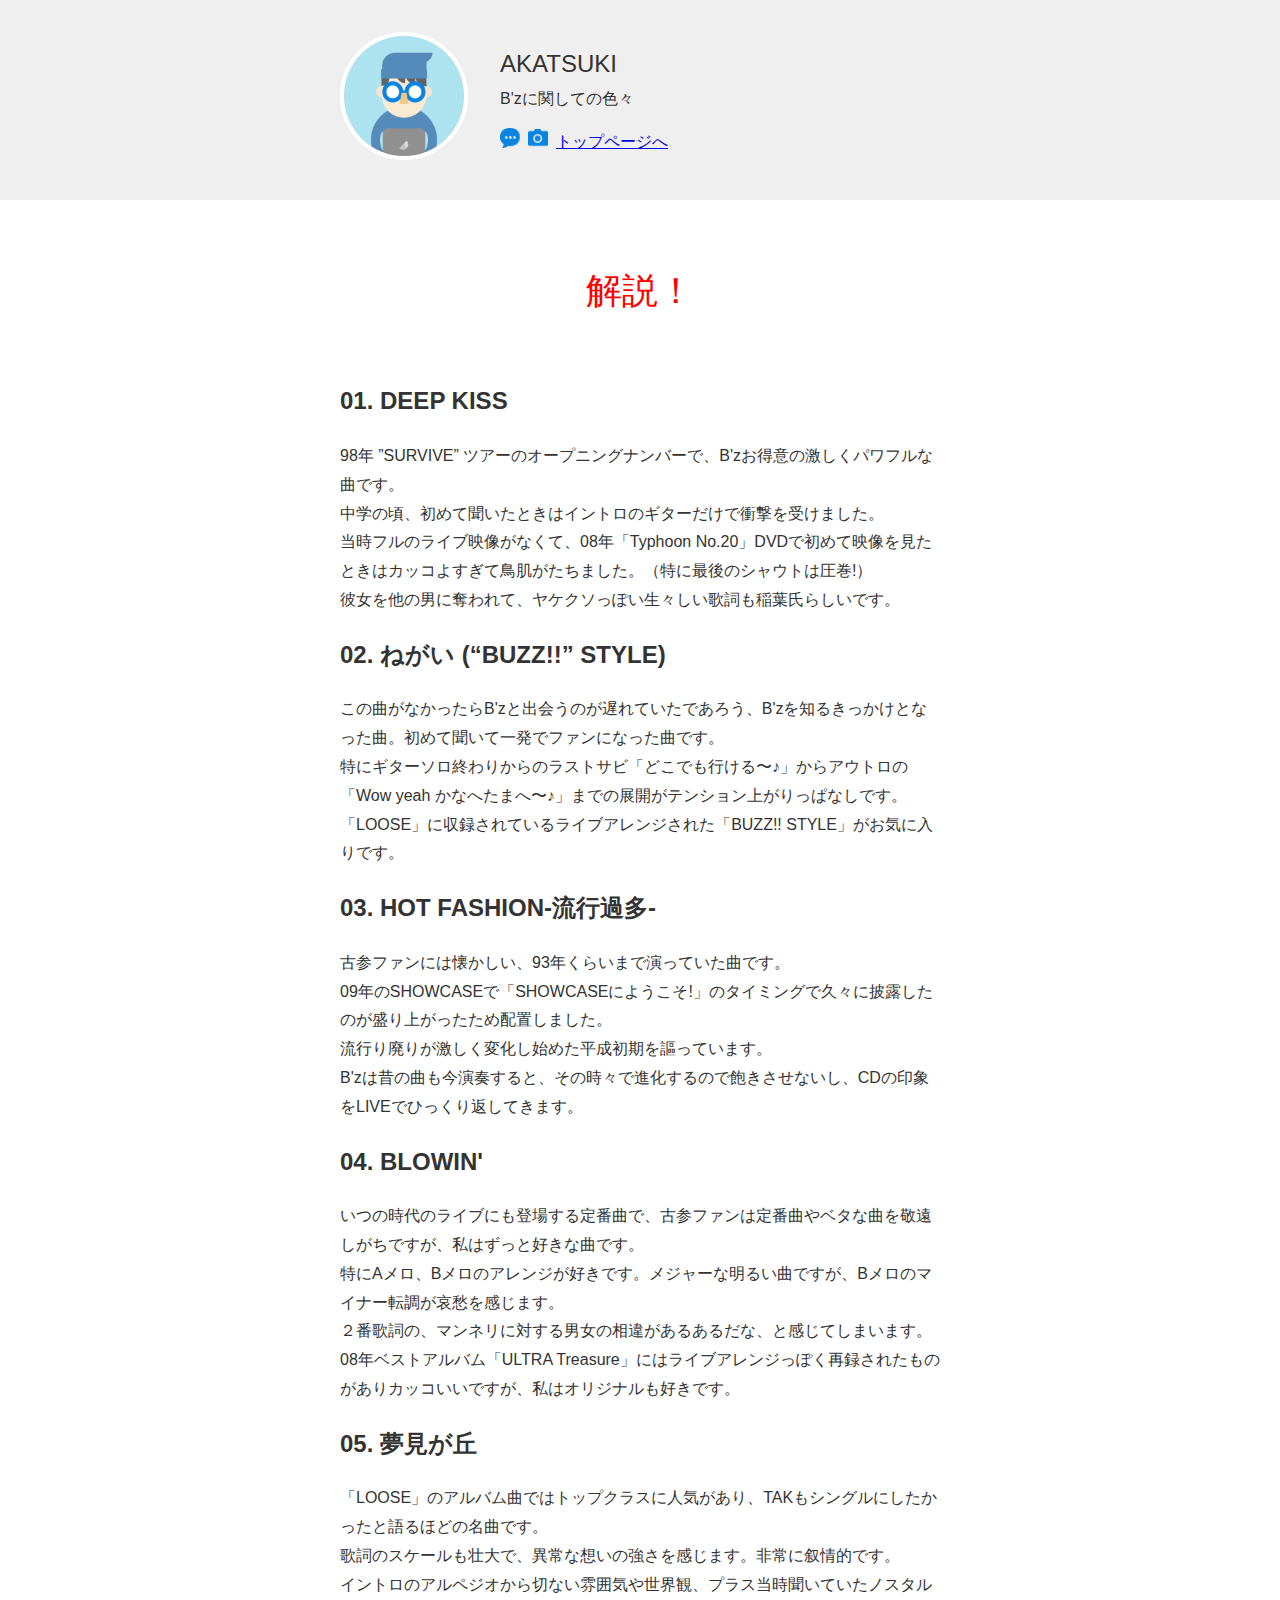
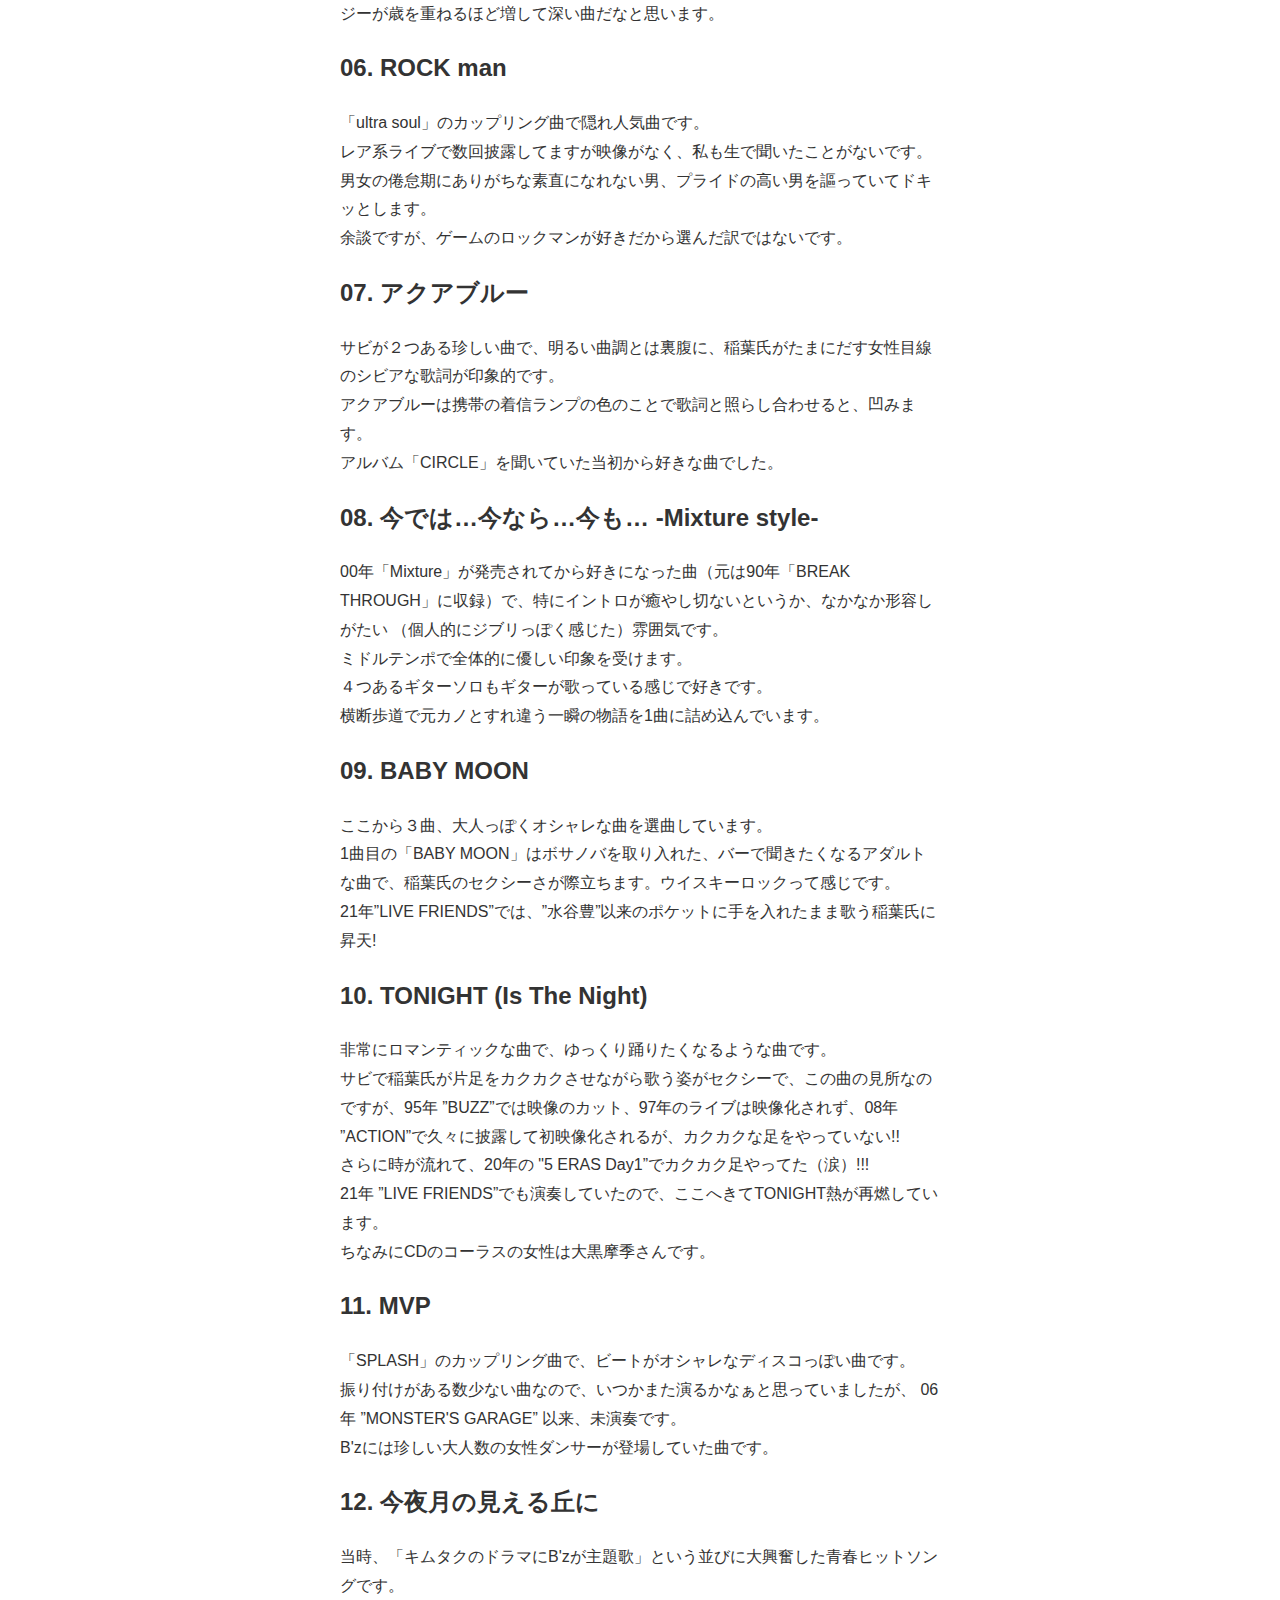
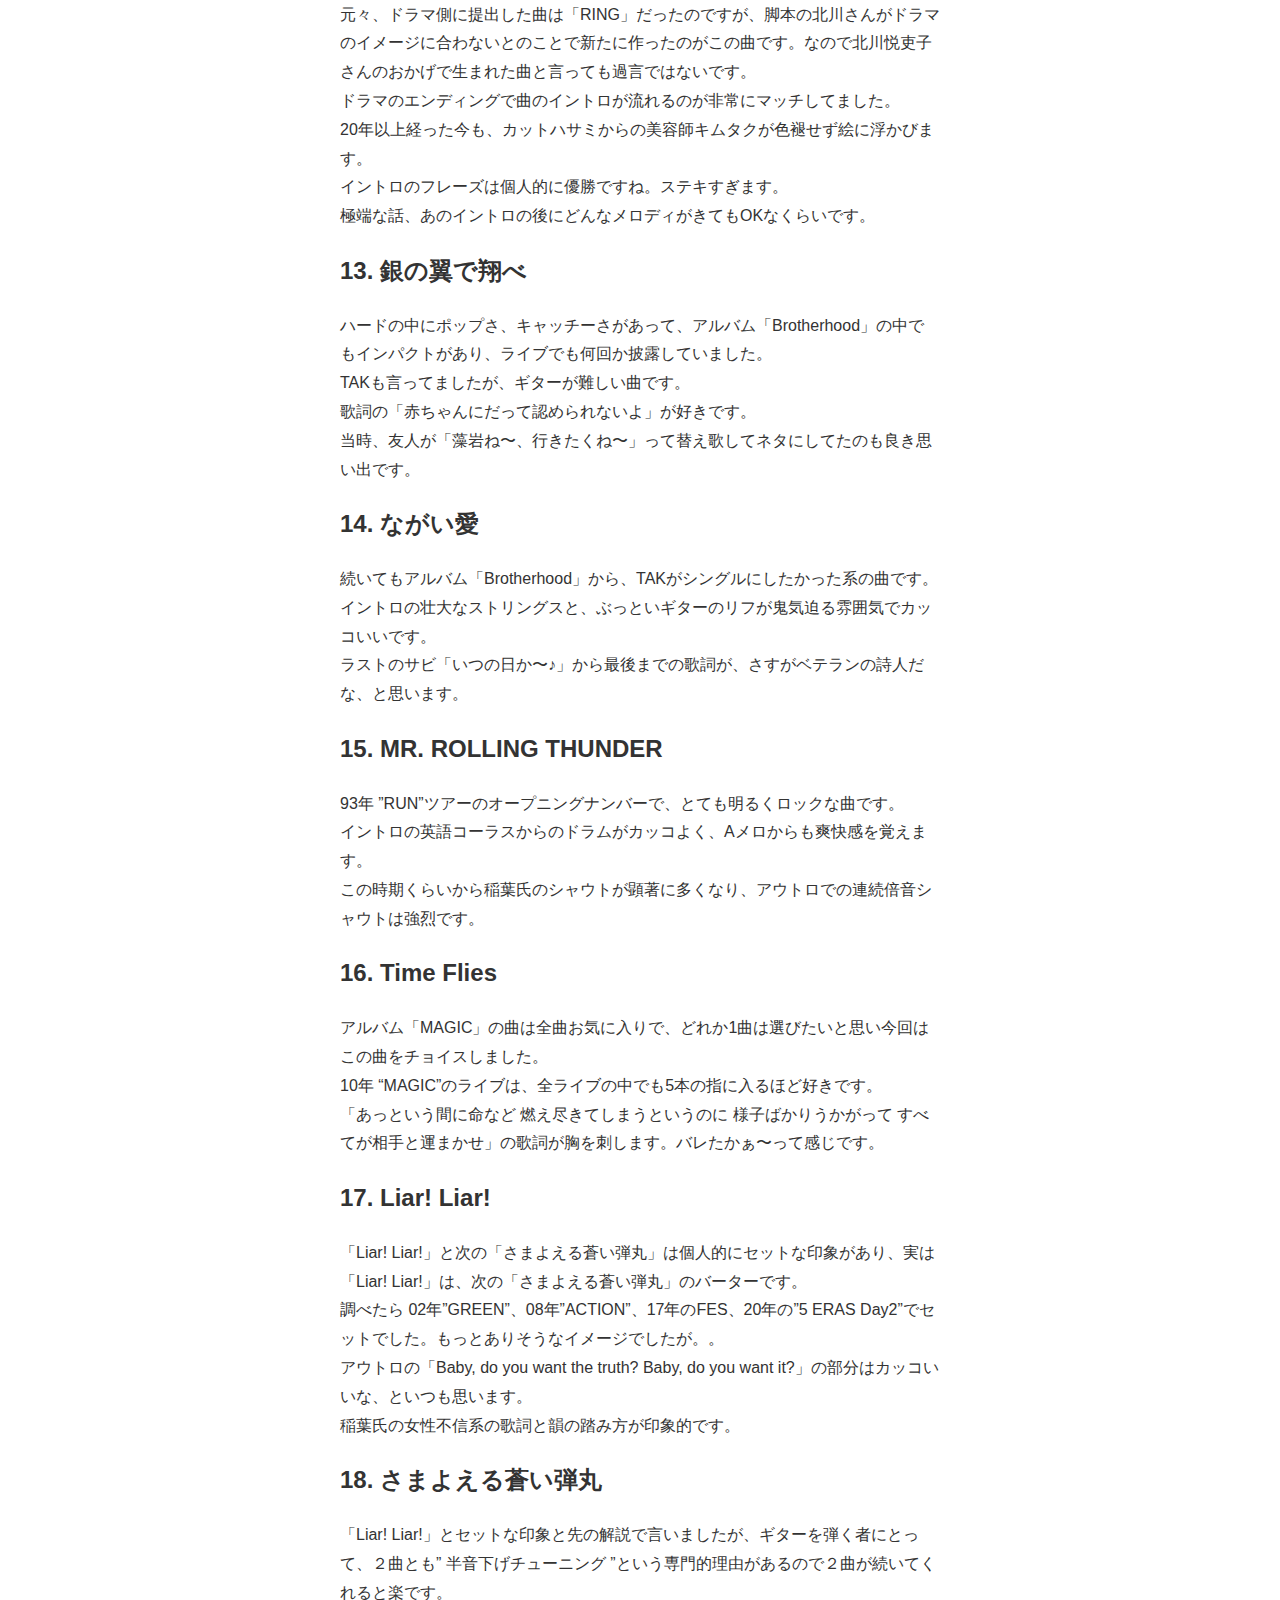
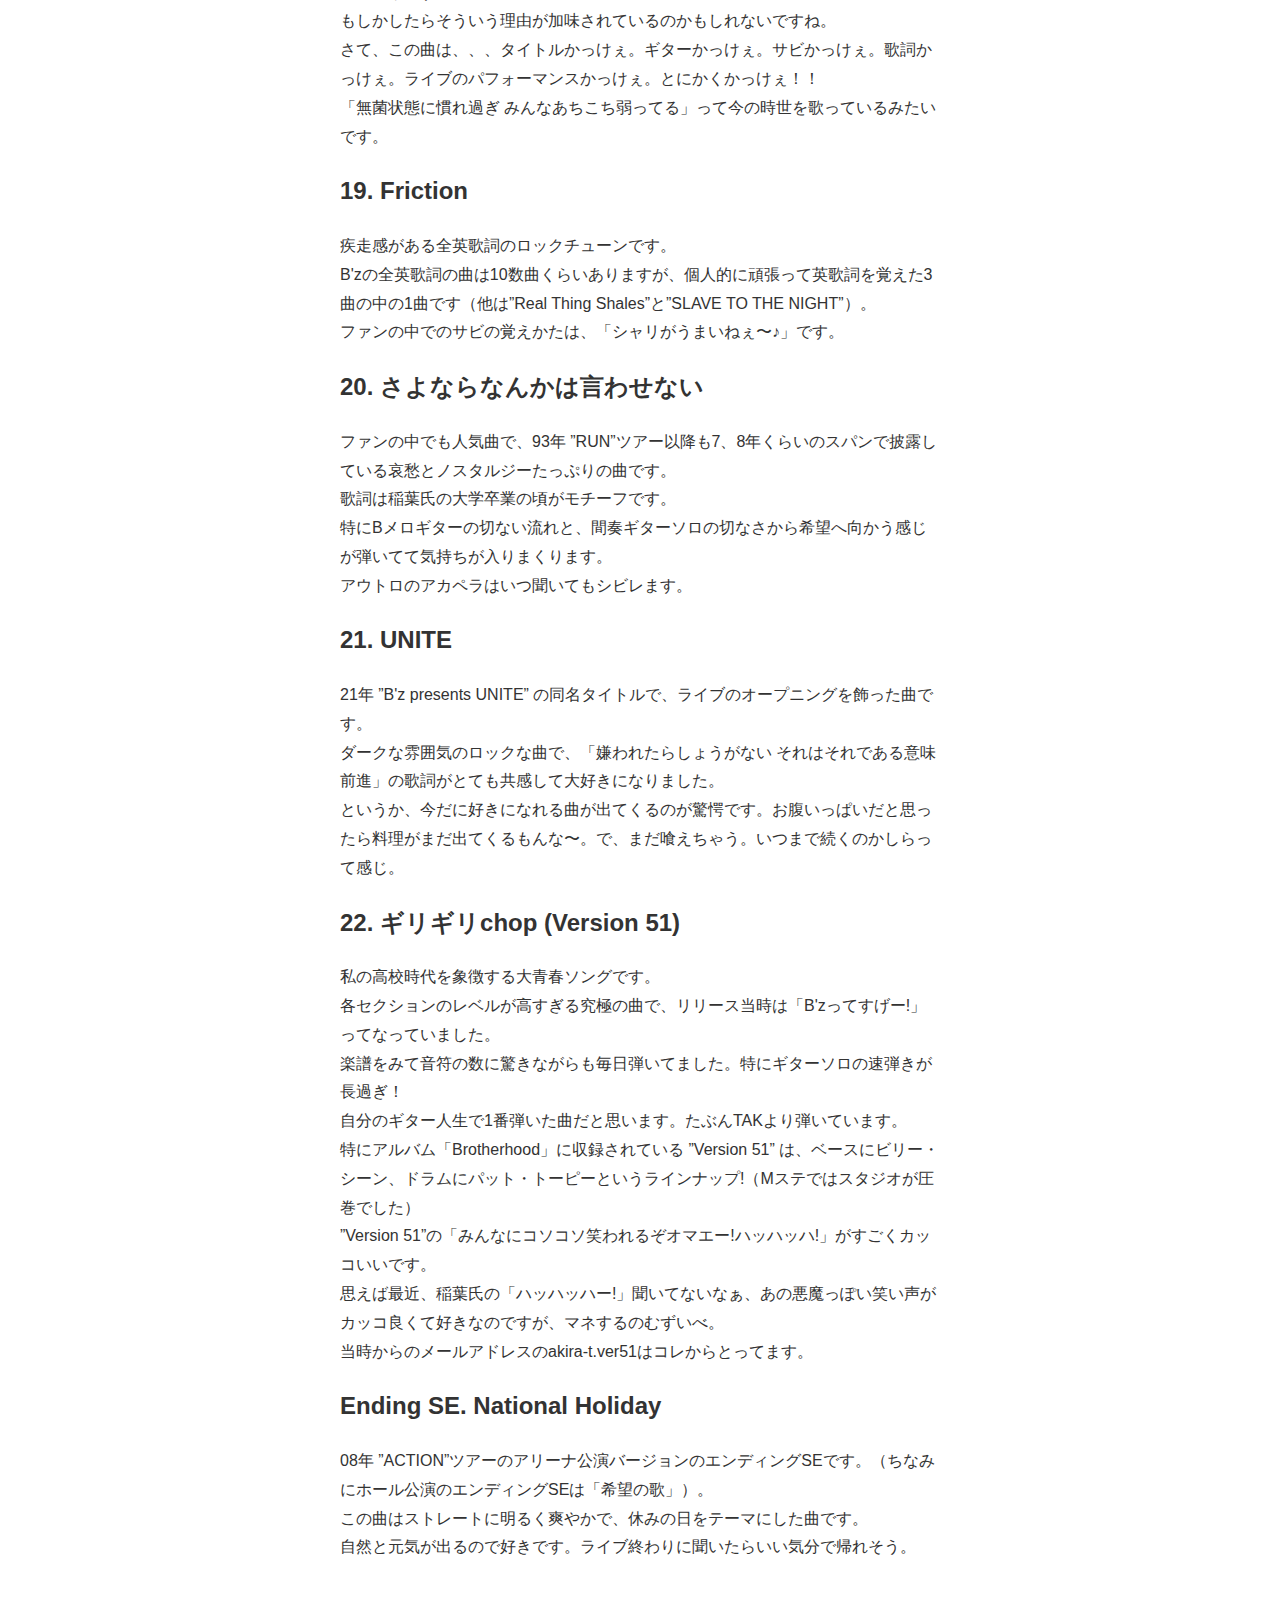
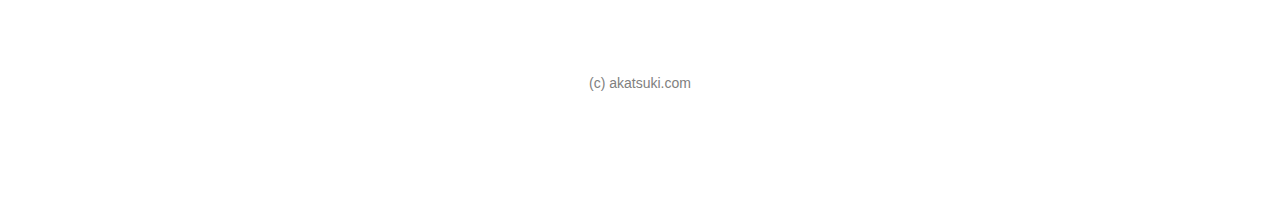
<file: akilive2/index.html>
<!DOCTYPE html>
<html lang="ja">
<head>
  <meta charset="UTF-8">
  <meta http-equiv="X-UA-Compatible" content="IE=edge">
  <meta name="viewport" content="width=device-width, initial-scale=1.0">
  <title>AKILIVE-GYM part2</title>
  <link rel="icon" href="../favicon.ico">
  <meta name="descripion" content="暁のサイトです。">
  <link rel="stylesheet" href="../css/style.css">
</head>
<body>
  <header>
    <div class="container">
      <div class="icon">
        <img src="../img/taro.png" width="120" height="120" alt="太郎のアイコンです">
      </div>
      <div class="info">
        <h1>AKATSUKI</h1>
        <p>B'zに関しての色々</p>
        <ul>
          <li>
            <a href="https://bz-vermillion.com/" target="_blank">
              <img src="../img/blog.png" width="20" height="20" alt="ブログサイトへのリンク画像です。">
            </a>
          </li>
          <li>
            <a href="https://bz-vermillion.com/" target="_blank">
              <img src="../img/photos.png" width="20" height="20" alt="写真サイトへのリンク画像です。">
            </a>
          </li>
          <li>
            <a href="../index.html">トップページへ</a>
          </li>
        </ul>
      </div>
    </div>
  </header>

  <!-- 作品紹介 -->
  <section class="works">
    <h1 class="title">解説！</h1>
    <section>
      <h2>01. DEEP KISS</h2>
      <p>98年 ”SURVIVE” ツアーのオープニングナンバーで、B'zお得意の激しくパワフルな曲です。<br>
        中学の頃、初めて聞いたときはイントロのギターだけで衝撃を受けました。<br>
        当時フルのライブ映像がなくて、08年「Typhoon No.20」DVDで初めて映像を見たときはカッコよすぎて鳥肌がたちました。（特に最後のシャウトは圧巻!）<br>
        彼女を他の男に奪われて、ヤケクソっぽい生々しい歌詞も稲葉氏らしいです。</p>
      <h2>02. ねがい (“BUZZ!!” STYLE)</h2>
      <p>この曲がなかったらB'zと出会うのが遅れていたであろう、B'zを知るきっかけとなった曲。初めて聞いて一発でファンになった曲です。<br>
        特にギターソロ終わりからのラストサビ「どこでも行ける〜♪」からアウトロの「Wow yeah かなへたまへ〜♪」までの展開がテンション上がりっぱなしです。<br>
        「LOOSE」に収録されているライブアレンジされた「BUZZ!! STYLE」がお気に入りです。</p>
      <h2>03. HOT FASHION-流行過多-</h2>
      <p>古参ファンには懐かしい、93年くらいまで演っていた曲です。<br>
        09年のSHOWCASEで「SHOWCASEにようこそ!」のタイミングで久々に披露したのが盛り上がったため配置しました。<br>
        流行り廃りが激しく変化し始めた平成初期を謳っています。<br>
        B'zは昔の曲も今演奏すると、その時々で進化するので飽きさせないし、CDの印象をLIVEでひっくり返してきます。</p>
      <h2>04. BLOWIN'</h2>
      <p>いつの時代のライブにも登場する定番曲で、古参ファンは定番曲やベタな曲を敬遠しがちですが、私はずっと好きな曲です。<br>
        特にAメロ、Bメロのアレンジが好きです。メジャーな明るい曲ですが、Bメロのマイナー転調が哀愁を感じます。<br>
        ２番歌詞の、マンネリに対する男女の相違があるあるだな、と感じてしまいます。<br>
        08年ベストアルバム「ULTRA Treasure」にはライブアレンジっぽく再録されたものがありカッコいいですが、私はオリジナルも好きです。</p>
      <h2>05. 夢見が丘</h2>
      <p>「LOOSE」のアルバム曲ではトップクラスに人気があり、TAKもシングルにしたかったと語るほどの名曲です。<br>
        歌詞のスケールも壮大で、異常な想いの強さを感じます。非常に叙情的です。<br>
        イントロのアルペジオから切ない雰囲気や世界観、プラス当時聞いていたノスタルジーが歳を重ねるほど増して深い曲だなと思います。</p>
      <h2>06. ROCK man</h2>
      <p>「ultra soul」のカップリング曲で隠れ人気曲です。<br>
        レア系ライブで数回披露してますが映像がなく、私も生で聞いたことがないです。<br>
        男女の倦怠期にありがちな素直になれない男、プライドの高い男を謳っていてドキッとします。<br>
        余談ですが、ゲームのロックマンが好きだから選んだ訳ではないです。</p>
      <h2>07. アクアブルー</h2>
      <p>サビが２つある珍しい曲で、明るい曲調とは裏腹に、稲葉氏がたまにだす女性目線のシビアな歌詞が印象的です。<br>
        アクアブルーは携帯の着信ランプの色のことで歌詞と照らし合わせると、凹みます。<br>
        アルバム「CIRCLE」を聞いていた当初から好きな曲でした。</p>
      <h2>08. 今では…今なら…今も…<br class="sp-br"> -Mixture style-</h2>
      <p>00年「Mixture」が発売されてから好きになった曲（元は90年「BREAK THROUGH」に収録）で、特にイントロが癒やし切ないというか、なかなか形容しがたい （個人的にジブリっぽく感じた）雰囲気です。<br>
        ミドルテンポで全体的に優しい印象を受けます。<br>
        ４つあるギターソロもギターが歌っている感じで好きです。<br>
        横断歩道で元カノとすれ違う一瞬の物語を1曲に詰め込んでいます。</p>
      <h2>09. BABY MOON</h2>
      <p>ここから３曲、大人っぽくオシャレな曲を選曲しています。<br>
        1曲目の「BABY MOON」はボサノバを取り入れた、バーで聞きたくなるアダルトな曲で、稲葉氏のセクシーさが際立ちます。ウイスキーロックって感じです。<br>
        21年”LIVE FRIENDS”では、”水谷豊”以来のポケットに手を入れたまま歌う稲葉氏に昇天!</p>
      <h2>10. TONIGHT (Is The Night)</h2>
      <p>非常にロマンティックな曲で、ゆっくり踊りたくなるような曲です。<br>
        サビで稲葉氏が片足をカクカクさせながら歌う姿がセクシーで、この曲の見所なのですが、95年 ”BUZZ”では映像のカット、97年のライブは映像化されず、08年 ”ACTION”で久々に披露して初映像化されるが、カクカクな足をやっていない!!<br>
        さらに時が流れて、20年の "5 ERAS Day1”でカクカク足やってた（涙）!!!<br>
        21年 ”LIVE FRIENDS”でも演奏していたので、ここへきてTONIGHT熱が再燃しています。<br>
        ちなみにCDのコーラスの女性は大黒摩季さんです。</p>
      <h2>11. MVP</h2>
      <p>「SPLASH」のカップリング曲で、ビートがオシャレなディスコっぽい曲です。<br>
        振り付けがある数少ない曲なので、いつかまた演るかなぁと思っていましたが、
        06年 ”MONSTER'S GARAGE” 以来、未演奏です。<br>
        B'zには珍しい大人数の女性ダンサーが登場していた曲です。</p>
      <h2>12. 今夜月の見える丘に</h2>
      <p>当時、「キムタクのドラマにB'zが主題歌」という並びに大興奮した青春ヒットソングです。<br>
        元々、ドラマ側に提出した曲は「RING」だったのですが、脚本の北川さんがドラマのイメージに合わないとのことで新たに作ったのがこの曲です。なので北川悦吏子さんのおかげで生まれた曲と言っても過言ではないです。<br>
        ドラマのエンディングで曲のイントロが流れるのが非常にマッチしてました。<br>
        20年以上経った今も、カットハサミからの美容師キムタクが色褪せず絵に浮かびます。<br>
        イントロのフレーズは個人的に優勝ですね。ステキすぎます。<br>
        極端な話、あのイントロの後にどんなメロディがきてもOKなくらいです。</p>
      <h2>13. 銀の翼で翔べ</h2>
      <p>ハードの中にポップさ、キャッチーさがあって、アルバム「Brotherhood」の中でもインパクトがあり、ライブでも何回か披露していました。<br>
        TAKも言ってましたが、ギターが難しい曲です。<br>
        歌詞の「赤ちゃんにだって認められないよ」が好きです。<br>
        当時、友人が「藻岩ね〜、行きたくね〜」って替え歌してネタにしてたのも良き思い出です。</p>
      <h2>14. ながい愛</h2>
      <p>続いてもアルバム「Brotherhood」から、TAKがシングルにしたかった系の曲です。<br>
        イントロの壮大なストリングスと、ぶっといギターのリフが鬼気迫る雰囲気でカッコいいです。<br>
        ラストのサビ「いつの日か〜♪」から最後までの歌詞が、さすがベテランの詩人だな、と思います。</p>
      <h2>15. MR. ROLLING THUNDER</h2>
      <p>93年 ”RUN”ツアーのオープニングナンバーで、とても明るくロックな曲です。<br>
        イントロの英語コーラスからのドラムがカッコよく、Aメロからも爽快感を覚えます。<br>
        この時期くらいから稲葉氏のシャウトが顕著に多くなり、アウトロでの連続倍音シャウトは強烈です。</p>
      <h2>16. Time Flies</h2>
      <p>アルバム「MAGIC」の曲は全曲お気に入りで、どれか1曲は選びたいと思い今回はこの曲をチョイスしました。<br>
        10年 “MAGIC”のライブは、全ライブの中でも5本の指に入るほど好きです。<br>
        「あっという間に命など 燃え尽きてしまうというのに 様子ばかりうかがって すべてが相手と運まかせ」の歌詞が胸を刺します。バレたかぁ〜って感じです。</p>
      <h2>17. Liar! Liar!</h2>
      <p>「Liar! Liar!」と次の「さまよえる蒼い弾丸」は個人的にセットな印象があり、実は「Liar! Liar!」は、次の「さまよえる蒼い弾丸」のバーターです。<br>
        調べたら 02年”GREEN”、08年”ACTION”、17年のFES、20年の”5 ERAS Day2”でセットでした。もっとありそうなイメージでしたが。。<br>
        アウトロの「Baby, do you want the truth? Baby, do you want it?」の部分はカッコいいな、といつも思います。<br>
        稲葉氏の女性不信系の歌詞と韻の踏み方が印象的です。</p>
      <h2>18. さまよえる蒼い弾丸</h2>
      <p>「Liar! Liar!」とセットな印象と先の解説で言いましたが、ギターを弾く者にとって、２曲とも” 半音下げチューニング ”という専門的理由があるので２曲が続いてくれると楽です。<br>
        もしかしたらそういう理由が加味されているのかもしれないですね。<br>
        さて、この曲は、、、タイトルかっけぇ。ギターかっけぇ。サビかっけぇ。歌詞かっけぇ。ライブのパフォーマンスかっけぇ。とにかくかっけぇ！！<br>
        「無菌状態に慣れ過ぎ みんなあちこち弱ってる」って今の時世を歌っているみたいです。</p>
      <h2>19. Friction</h2>
      <p>疾走感がある全英歌詞のロックチューンです。<br>
        B'zの全英歌詞の曲は10数曲くらいありますが、個人的に頑張って英歌詞を覚えた3曲の中の1曲です（他は”Real Thing Shales”と”SLAVE TO THE NIGHT”）。<br>
        ファンの中でのサビの覚えかたは、「シャリがうまいねぇ〜♪」です。</p>
      <h2>20. さよならなんかは言わせない</h2>
      <p>ファンの中でも人気曲で、93年 ”RUN”ツアー以降も7、8年くらいのスパンで披露している哀愁とノスタルジーたっぷりの曲です。<br>
        歌詞は稲葉氏の大学卒業の頃がモチーフです。<br>
        特にBメロギターの切ない流れと、間奏ギターソロの切なさから希望へ向かう感じが弾いてて気持ちが入りまくります。<br>
        アウトロのアカペラはいつ聞いてもシビレます。</p>
      <h2>21. UNITE</h2>
      <p>21年 ”B'z presents UNITE” の同名タイトルで、ライブのオープニングを飾った曲です。<br>
        ダークな雰囲気のロックな曲で、「嫌われたらしょうがない それはそれである意味前進」の歌詞がとても共感して大好きになりました。<br>
        というか、今だに好きになれる曲が出てくるのが驚愕です。お腹いっぱいだと思ったら料理がまだ出てくるもんな〜。で、まだ喰えちゃう。いつまで続くのかしらって感じ。</p>
      <h2>22. ギリギリchop (Version 51)</h2>
      <p>私の高校時代を象徴する大青春ソングです。<br>
        各セクションのレベルが高すぎる究極の曲で、リリース当時は「B'zってすげー!」ってなっていました。<br>
        楽譜をみて音符の数に驚きながらも毎日弾いてました。特にギターソロの速弾きが長過ぎ！<br>
        自分のギター人生で1番弾いた曲だと思います。たぶんTAKより弾いています。<br>
        特にアルバム「Brotherhood」に収録されている ”Version 51” は、ベースにビリー・シーン、ドラムにパット・トーピーというラインナップ!（Mステではスタジオが圧巻でした）<br>
        ”Version 51”の「みんなにコソコソ笑われるぞオマエー!ハッハッハ!」がすごくカッコいいです。<br>
        思えば最近、稲葉氏の「ハッハッハー!」聞いてないなぁ、あの悪魔っぽい笑い声がカッコ良くて好きなのですが、マネするのむずいべ。<br>
        当時からのメールアドレスのakira-t.ver51はコレからとってます。</p>
      <h2>Ending SE. National Holiday</h2>
      <p>08年 ”ACTION”ツアーのアリーナ公演バージョンのエンディングSEです。（ちなみにホール公演のエンディングSEは「希望の歌」）。<br>
        この曲はストレートに明るく爽やかで、休みの日をテーマにした曲です。<br>
        自然と元気が出るので好きです。ライブ終わりに聞いたらいい気分で帰れそう。</p>
    </section>
  </section>
    
  <footer>
    <p>(c) akatsuki.com</p>
  </footer>
</body>

</html>
</file>
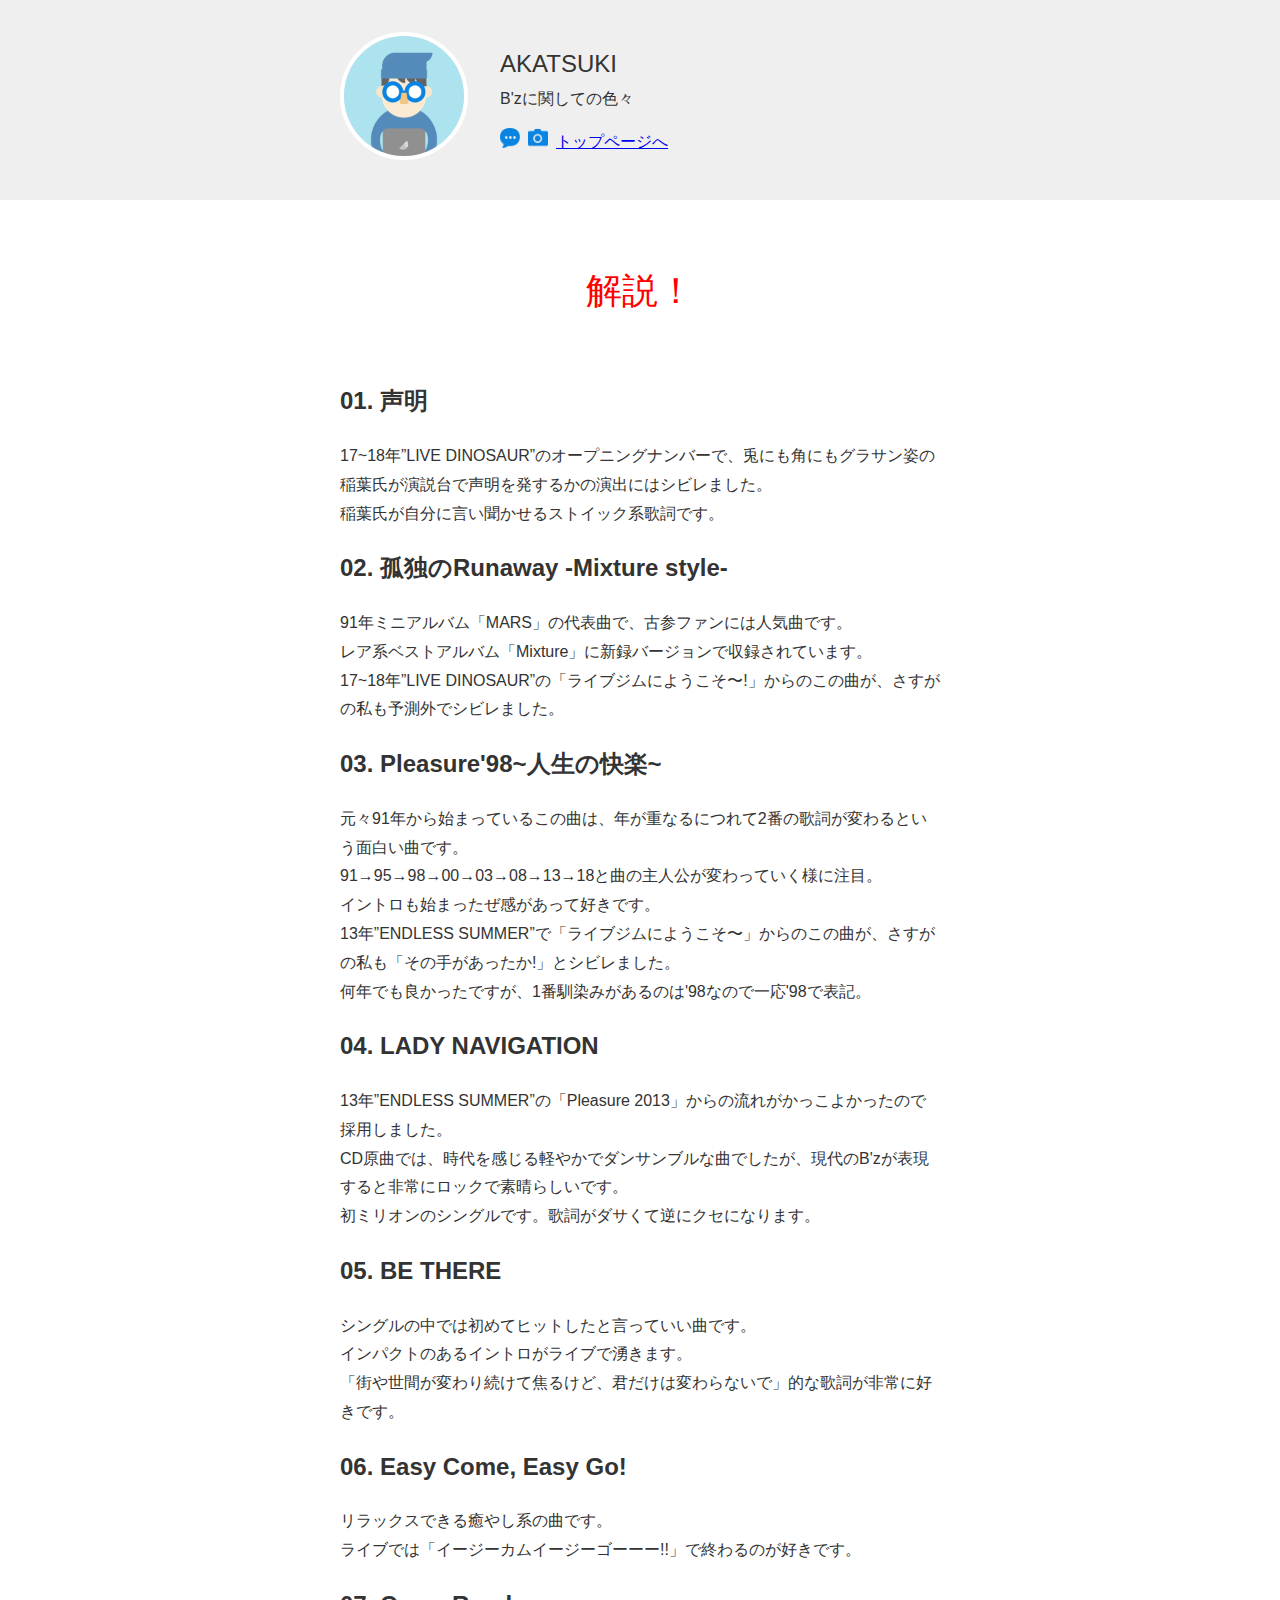
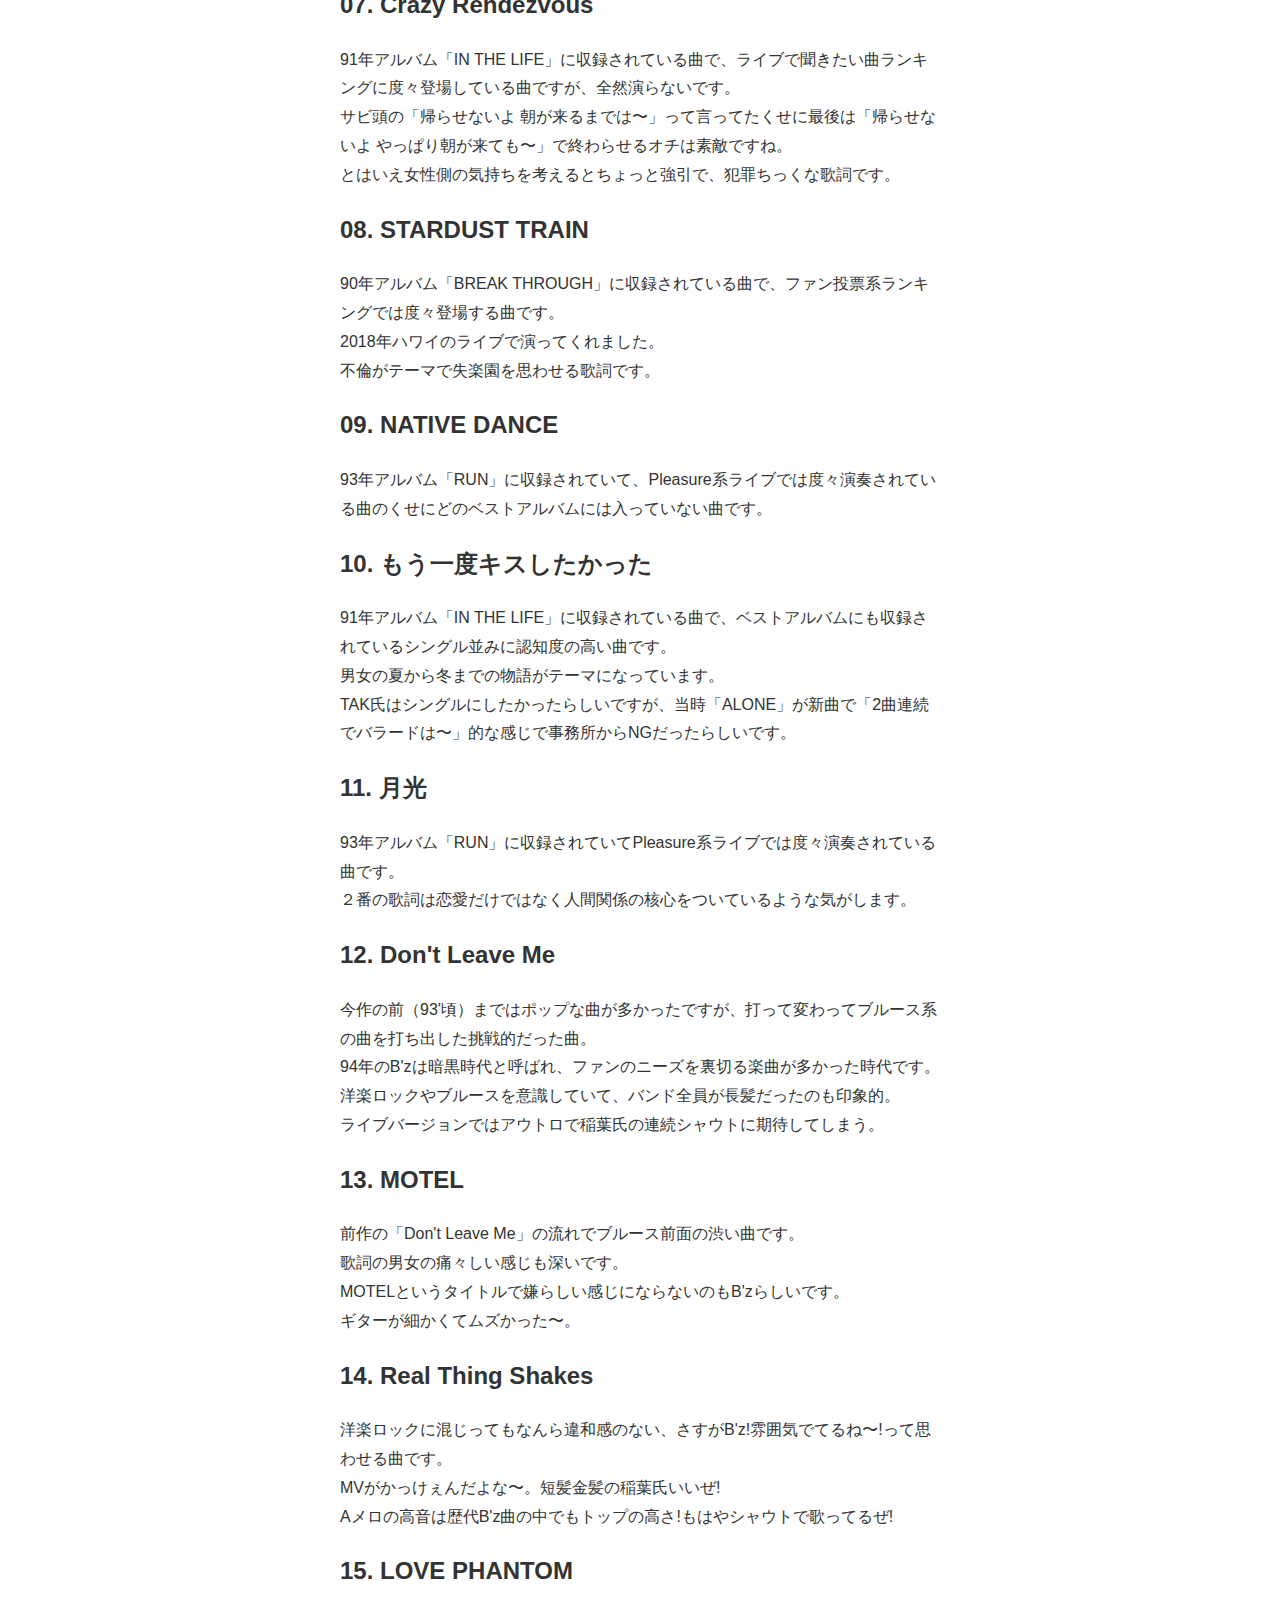
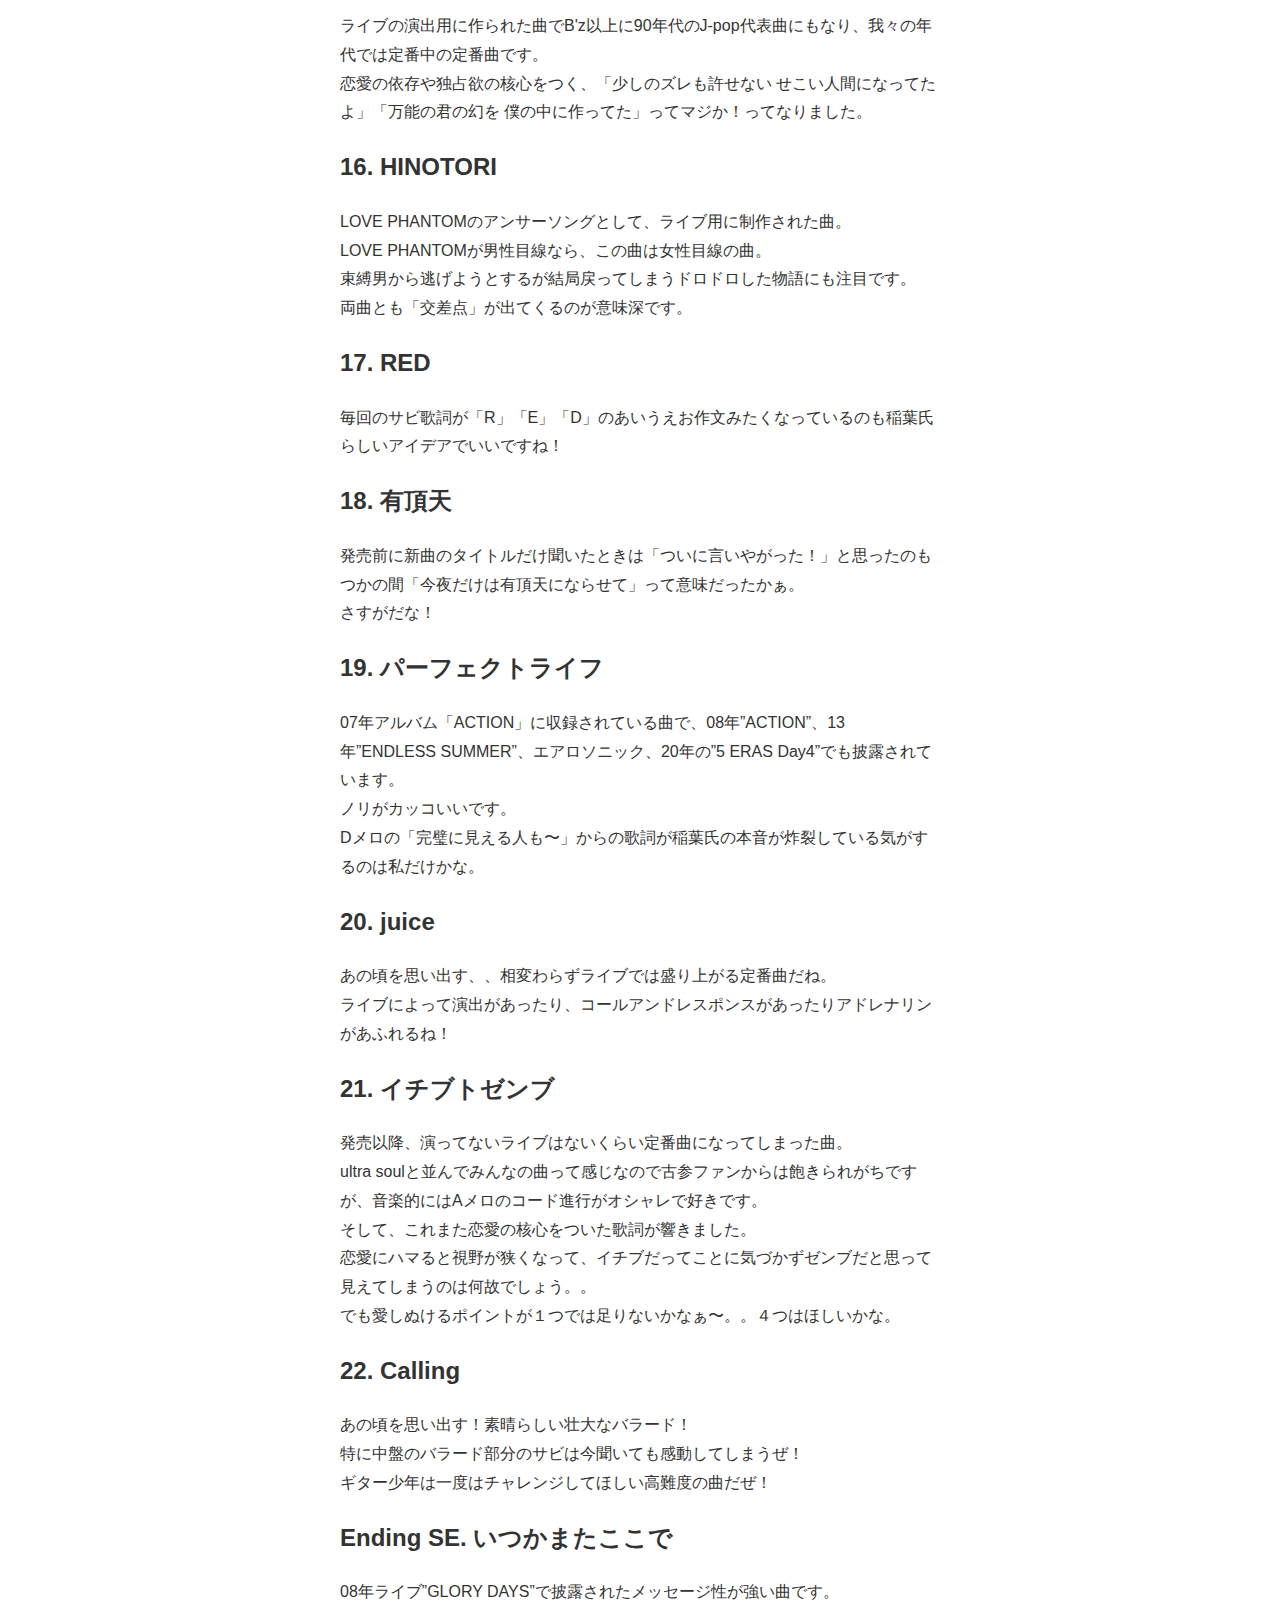
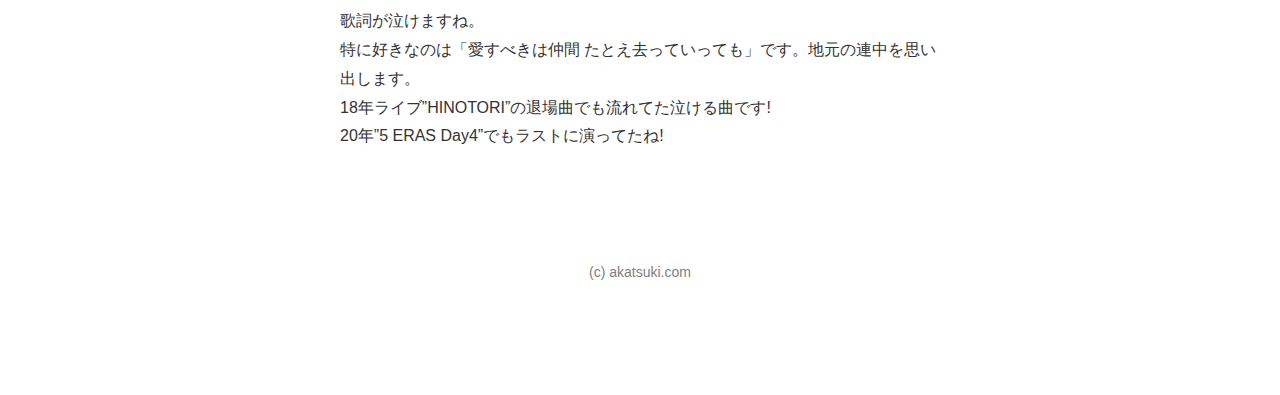
<file: akilive3/index.html>
<!DOCTYPE html>
<html lang="ja">
<head>
  <meta charset="UTF-8">
  <meta http-equiv="X-UA-Compatible" content="IE=edge">
  <meta name="viewport" content="width=device-width, initial-scale=1.0">
  <title>AKILIVE-GYM part3</title>
  <link rel="icon" href="../favicon.ico">
  <meta name="descripion" content="暁のサイトです。">
  <link rel="stylesheet" href="../css/style.css">
</head>
<body>
  <header>
    <div class="container">
      <div class="icon">
        <img src="../img/taro.png" width="120" height="120" alt="太郎のアイコンです">
      </div>
      <div class="info">
        <h1>AKATSUKI</h1>
        <p>B'zに関しての色々</p>
        <ul>
          <li>
            <a href="https://bz-vermillion.com/" target="_blank">
              <img src="../img/blog.png" width="20" height="20" alt="ブログサイトへのリンク画像です。">
            </a>
          </li>
          <li>
            <a href="https://bz-vermillion.com/" target="_blank">
              <img src="../img/photos.png" width="20" height="20" alt="写真サイトへのリンク画像です。">
            </a>
          </li>
          <li>
            <a href="../index.html">トップページへ</a>
          </li>
        </ul>
      </div>
    </div>
  </header>

  <!-- 作品紹介 -->
  <section class="works">
    <h1 class="title">解説！</h1>
    <section>
      <h2>01. 声明</h2>
      <p>17~18年”LIVE DINOSAUR”のオープニングナンバーで、兎にも角にもグラサン姿の稲葉氏が演説台で声明を発するかの演出にはシビレました。<br>
        稲葉氏が自分に言い聞かせるストイック系歌詞です。</p>
      <h2>02. 孤独のRunaway<br class="sp-br"> -Mixture style-</h2>
      <p>91年ミニアルバム「MARS」の代表曲で、古参ファンには人気曲です。<br>
        レア系ベストアルバム「Mixture」に新録バージョンで収録されています。<br>
        17~18年”LIVE DINOSAUR”の「ライブジムにようこそ〜!」からのこの曲が、さすがの私も予測外でシビレました。</p>
      <h2>03. Pleasure'98~人生の快楽~</h2>
      <p>元々91年から始まっているこの曲は、年が重なるにつれて2番の歌詞が変わるという面白い曲です。<br>
        91→95→98→00→03→08→13→18と曲の主人公が変わっていく様に注目。<br>
        イントロも始まったぜ感があって好きです。<br>
        13年”ENDLESS SUMMER”で「ライブジムにようこそ〜」からのこの曲が、さすがの私も「その手があったか!」とシビレました。<br>
        何年でも良かったですが、1番馴染みがあるのは'98なので一応'98で表記。</p>
      <h2>04. LADY NAVIGATION</h2>
      <p>13年”ENDLESS SUMMER”の「Pleasure 2013」からの流れがかっこよかったので採用しました。<br>
        CD原曲では、時代を感じる軽やかでダンサンブルな曲でしたが、現代のB'zが表現すると非常にロックで素晴らしいです。<br>
        初ミリオンのシングルです。歌詞がダサくて逆にクセになります。</p>
      <h2>05. BE THERE</h2>
      <p>シングルの中では初めてヒットしたと言っていい曲です。<br>
        インパクトのあるイントロがライブで湧きます。<br>
        「街や世間が変わり続けて焦るけど、君だけは変わらないで」的な歌詞が非常に好きです。</p>
      <h2>06. Easy Come, Easy Go!</h2>
      <p>リラックスできる癒やし系の曲です。<br>
        ライブでは「イージーカムイージーゴーーー!!」で終わるのが好きです。</p>
      <h2>07. Crazy Rendezvous</h2>
      <p>91年アルバム「IN THE LIFE」に収録されている曲で、ライブで聞きたい曲ランキングに度々登場している曲ですが、全然演らないです。<br>
        サビ頭の「帰らせないよ 朝が来るまでは〜」って言ってたくせに最後は「帰らせないよ やっぱり朝が来ても〜」で終わらせるオチは素敵ですね。<br>
        とはいえ女性側の気持ちを考えるとちょっと強引で、犯罪ちっくな歌詞です。</p>
      <h2>08. STARDUST TRAIN</h2>
      <p>90年アルバム「BREAK THROUGH」に収録されている曲で、ファン投票系ランキングでは度々登場する曲です。<br>
        2018年ハワイのライブで演ってくれました。<br>
        不倫がテーマで失楽園を思わせる歌詞です。</p>
      <h2>09. NATIVE DANCE</h2>
      <p>93年アルバム「RUN」に収録されていて、Pleasure系ライブでは度々演奏されている曲のくせにどのベストアルバムには入っていない曲です。</p>
      <h2>10. もう一度キスしたかった</h2>
      <p>91年アルバム「IN THE LIFE」に収録されている曲で、ベストアルバムにも収録されているシングル並みに認知度の高い曲です。<br>
        男女の夏から冬までの物語がテーマになっています。<br>
        TAK氏はシングルにしたかったらしいですが、当時「ALONE」が新曲で「2曲連続でバラードは〜」的な感じで事務所からNGだったらしいです。</p>
      <h2>11. 月光</h2>
      <p>93年アルバム「RUN」に収録されていてPleasure系ライブでは度々演奏されている曲です。<br>
        ２番の歌詞は恋愛だけではなく人間関係の核心をついているような気がします。</p>
      <h2>12. Don't Leave Me</h2>
      <p>今作の前（93'頃）まではポップな曲が多かったですが、打って変わってブルース系の曲を打ち出した挑戦的だった曲。<br>
        94年のB'zは暗黒時代と呼ばれ、ファンのニーズを裏切る楽曲が多かった時代です。<br>
        洋楽ロックやブルースを意識していて、バンド全員が長髪だったのも印象的。<br>
        ライブバージョンではアウトロで稲葉氏の連続シャウトに期待してしまう。</p>
      <h2>13. MOTEL</h2>
      <p>前作の「Don't Leave Me」の流れでブルース前面の渋い曲です。<br>
        歌詞の男女の痛々しい感じも深いです。<br>
        MOTELというタイトルで嫌らしい感じにならないのもB'zらしいです。<br>
        ギターが細かくてムズかった〜。</p>
      <h2>14. Real Thing Shakes</h2>
      <p>洋楽ロックに混じってもなんら違和感のない、さすがB'z!雰囲気でてるね〜!って思わせる曲です。<br>
        MVがかっけぇんだよな〜。短髪金髪の稲葉氏いいぜ!<br>
        Aメロの高音は歴代B'z曲の中でもトップの高さ!もはやシャウトで歌ってるぜ!</p>
      <h2>15. LOVE PHANTOM</h2>
      <p>ライブの演出用に作られた曲でB'z以上に90年代のJ-pop代表曲にもなり、我々の年代では定番中の定番曲です。<br>
        恋愛の依存や独占欲の核心をつく、「少しのズレも許せない せこい人間になってたよ」「万能の君の幻を 僕の中に作ってた」ってマジか！ってなりました。</p>
      <h2>16. HINOTORI</h2>
      <p>LOVE PHANTOMのアンサーソングとして、ライブ用に制作された曲。<br>
        LOVE PHANTOMが男性目線なら、この曲は女性目線の曲。<br>
        束縛男から逃げようとするが結局戻ってしまうドロドロした物語にも注目です。<br>
        両曲とも「交差点」が出てくるのが意味深です。</p>
      <h2>17. RED</h2>
      <p>毎回のサビ歌詞が「R」「E」「D」のあいうえお作文みたくなっているのも稲葉氏らしいアイデアでいいですね！</p>
      <h2>18. 有頂天</h2>
      <p>発売前に新曲のタイトルだけ聞いたときは「ついに言いやがった！」と思ったのもつかの間「今夜だけは有頂天にならせて」って意味だったかぁ。<br>
        さすがだな！</p>
      <h2>19. パーフェクトライフ</h2>
      <p>07年アルバム「ACTION」に収録されている曲で、08年”ACTION”、13年”ENDLESS SUMMER”、エアロソニック、20年の”5 ERAS Day4”でも披露されています。<br>
        ノリがカッコいいです。<br>
        Dメロの「完璧に見える人も〜」からの歌詞が稲葉氏の本音が炸裂している気がするのは私だけかな。</p>
      <h2>20. juice</h2>
      <p>あの頃を思い出す、、相変わらずライブでは盛り上がる定番曲だね。<br>
        ライブによって演出があったり、コールアンドレスポンスがあったりアドレナリンがあふれるね！</p>
      <h2>21. イチブトゼンブ</h2>
      <p>発売以降、演ってないライブはないくらい定番曲になってしまった曲。<br>
        ultra soulと並んでみんなの曲って感じなので古参ファンからは飽きられがちですが、音楽的にはAメロのコード進行がオシャレで好きです。<br>
        そして、これまた恋愛の核心をついた歌詞が響きました。<br>
        恋愛にハマると視野が狭くなって、イチブだってことに気づかずゼンブだと思って見えてしまうのは何故でしょう。。<br>
        でも愛しぬけるポイントが１つでは足りないかなぁ〜。。４つはほしいかな。</p>
      <h2>22. Calling</h2>
      <p>あの頃を思い出す！素晴らしい壮大なバラード！<br>
        特に中盤のバラード部分のサビは今聞いても感動してしまうぜ！<br>
        ギター少年は一度はチャレンジしてほしい高難度の曲だぜ！</p>
      <h2>Ending SE. いつかまたここで</h2>
      <p>08年ライブ”GLORY DAYS”で披露されたメッセージ性が強い曲です。<br>
        歌詞が泣けますね。<br>
        特に好きなのは「愛すべきは仲間 たとえ去っていっても」です。地元の連中を思い出します。<br>
        18年ライブ”HINOTORI”の退場曲でも流れてた泣ける曲です!<br>
        20年”5 ERAS Day4”でもラストに演ってたね!</p>
    </section>
  </section>
  <footer>
    <p>(c) akatsuki.com</p>
  </footer>
</body>

</html>
</file>
<file: css/style.css>
@charset "UTF-8";

body {
  color: #333;
  font-family: Verdana, sans-serif;
  line-height: 1.7;
  margin: 0;
}
img {
  max-width: 100%;
}

p {
  margin-top: 0;
}

.home-title {
  margin-bottom: 0;
}

header {
  background-color: #efefef;
  margin: 0 auto;
  padding: 32px 4%;
}
@media print, screen and (max-width: 768px) {
  header{
    max-width: 100%;
  }
}

.container {
  width: 600px;
  margin-left: auto;
  margin-right: auto;
  display: flex;
  align-items: center;
}
@media print, screen and (max-width: 768px) {
  .container{
    padding: 0 4vw;
    max-width: 100%;
    width: 340px;
  }
}

.icon img {
  border-radius: 50%;
  border-width: 4px;
  border-style: solid;
  border-color: white;
}

.info {
  margin-left: 32px;
}
@media print, screen and (max-width: 768px) {
  .info{
    margin-left: 6px;
  }
}

.info h1 {
  font-weight: normal;
  font-size: 24px;
  margin: 0;
}

.info p {
  margin: 0;
  margin-bottom: 16px;
}

.info ul {
  margin: 0;
  padding: 0;
  list-style-type: none;
  display: flex;
}

.info ul li {
  margin-right: 8px;
}
@media print, screen and (max-width: 768px) {
  .info a{
    font-size: 14px;
  }
}

.works {
  width: 600px;
  margin-left: auto;
  margin-right: auto;
}
@media print, screen and (max-width: 768px) {
  .works{
    padding: 0 4vw;
    max-width: 100%;
    width: 340px;
  }
}
.works > h1 {
  font-weight: normal;
  font-size: 36px;
  color: red;
  text-align: center;
  margin-top: 60px;
  margin-bottom: 60px;
}

.works > section {
  margin-bottom: 60px;
}

.works > section > h1 {
  font-weight: normal;
}

@media print, screen and (max-width: 768px) {
  .home-title{
    font-size: 18px;
  }
}

.works p {
  line-height: 1.8;
}

@media print, screen and (max-width: 768px) {
  .works p{
    font-size: 16px;
  }
}

@media print, screen and (max-width: 768px) {
  .works .small{
    font-size: 12px;
  }
}

@media print, screen and (max-width: 768px) {
  .works h2{
    font-size: 20px;
  }
}

@media print, screen and (max-width: 768px) {
  .works img{
    width: 70%;
    height: 70%;
  }
}

footer p {
  text-align: center;
  font-size: 14px;
  margin-bottom: 60px;
  color: gray;
}

.block {
  margin-top: 80px;
  margin-bottom: 80px;
}

.fiveerras {
  display: block;
  margin-top: 50px;
}

.sp-br {
  display: none;
}
@media print, screen and (max-width: 768px) {
  .sp-br{
    display: block;
  }
}

footer {
  padding: 50px 0;
}
</file>
